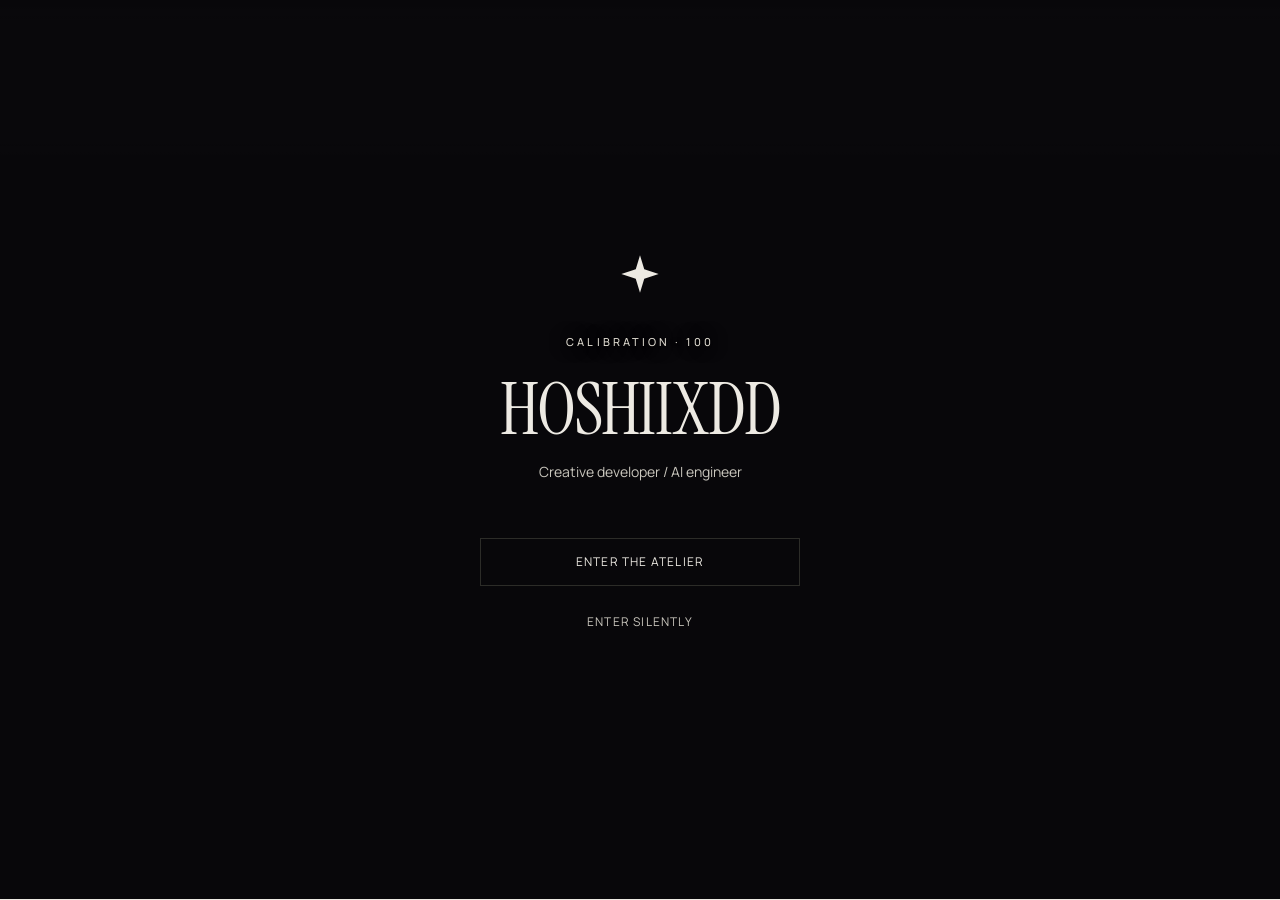
<file: index.html>
<!DOCTYPE html><html lang="en"><head><meta charSet="utf-8"/><meta name="viewport" content="width=device-width, initial-scale=1, viewport-fit=cover"/><link rel="stylesheet" href="https://fonts.googleapis.com/css2?family=Instrument+Serif:ital@0;1&amp;family=Manrope:wght@400;500;600;700&amp;display=swap" data-precedence="default"/><link rel="stylesheet" href="/assets/styles-C-CZJwwh.css" data-precedence="default"/><title>HOSHIIXDD — Atelier</title><meta name="description" content="HOSHIIXDD — atelier of Jude Mendoza, creative developer and AI engineer. Spatial systems, quiet interfaces, work you can feel."/><meta name="theme-color" content="#0A0A0A"/><link rel="modulepreload" href="/assets/index-DQpjNU3W.js"/><link rel="modulepreload" href="/assets/jsx-runtime-Cltr0gcK.js"/><link rel="modulepreload" href="/assets/routes-C04bqtuL.js"/><link rel="icon" type="image/svg+xml" href="/favicon.svg"/><link rel="preconnect" href="https://fonts.googleapis.com"/><link rel="preconnect" href="https://fonts.gstatic.com" crossorigin="anonymous"/><link rel="manifest" href="/__grok/manifest.webmanifest"/><link rel="apple-touch-icon" href="/__grok/icon-180.png"/></head><body class="antialiased"><div class="relative min-h-dvh bg-void text-bone"><a href="#main" class="sr-only focus:not-sr-only focus:fixed focus:top-3 focus:left-3 focus:z-cursor focus:bg-bone focus:px-4 focus:py-2 focus:text-void">Skip to content</a><div class="atelier-sky pointer-events-none fixed inset-0 z-0"><canvas class="h-full w-full transition-opacity duration-700 opacity-100"></canvas></div><div class="pointer-events-none fixed inset-0 z-[1] transition-opacity duration-700 opacity-100" style="background:radial-gradient(ellipse 70% 50% at 50% 0%, rgba(255,244,220,0.08), transparent 60%)" aria-hidden="true"></div><div class="cosmos-veil"></div><div class="grain"></div><span class="hud-corner tl"></span><span class="hud-corner tr"></span><span class="hud-corner bl hidden md:block"></span><span class="hud-corner br hidden md:block"></span><div class="fixed inset-0 z-loader flex flex-col items-center justify-center bg-void px-5 text-bone" style="padding-top:env(safe-area-inset-top);padding-bottom:env(safe-area-inset-bottom)"><div class="scanline opacity-60"></div><div class="mb-10 transition-all duration-700" style="opacity:1;transform:scale(1)"><svg viewBox="0 0 24 24" class="fill-current size-10 animate-pulse" aria-hidden="true"><path d="M12 0.8 14.55 9.2 23.2 12 14.55 14.8 12 23.2 9.45 14.8 0.8 12 9.45 9.2Z"></path></svg></div><p class="kicker mb-6">Calibration · <!-- -->000</p><h1 class="font-display text-5xl tracking-tight sm:text-7xl"><span class="inline-block" aria-label="HOSHIIXDD"><span class="split-char" style="animation-delay:0ms" aria-hidden="true">H</span><span class="split-char" style="animation-delay:45ms" aria-hidden="true">O</span><span class="split-char" style="animation-delay:90ms" aria-hidden="true">S</span><span class="split-char" style="animation-delay:135ms" aria-hidden="true">H</span><span class="split-char" style="animation-delay:180ms" aria-hidden="true">I</span><span class="split-char" style="animation-delay:225ms" aria-hidden="true">I</span><span class="split-char" style="animation-delay:270ms" aria-hidden="true">X</span><span class="split-char" style="animation-delay:315ms" aria-hidden="true">D</span><span class="split-char" style="animation-delay:360ms" aria-hidden="true">D</span></span></h1><p class="mt-4 text-sm text-mute" style="opacity:0;transition:opacity 700ms ease">Creative developer / AI engineer</p><button type="button" disabled="" data-magnetic="true" class="mt-14 w-full max-w-xs min-h-12 border border-line px-8 py-3 text-xs tracking-widest uppercase transition-colors duration-200 hover:bg-bone hover:text-void disabled:opacity-30 active:scale-[0.96]">Enter the atelier</button><button type="button" class="mt-3 min-h-12 w-full max-w-xs text-xs tracking-widest text-mute uppercase">Enter silently</button><div class="absolute inset-x-0 bottom-0 h-px bg-line" aria-hidden="true"><div class="h-full bg-bone transition-[width] duration-100" style="width:0%"></div></div></div><header class="pointer-events-none fixed inset-x-0 top-0 z-nav"><div class="pointer-events-auto flex items-center justify-between px-4 py-3 text-bone sm:px-8 sm:py-5 max-md:bg-void/70 max-md:backdrop-blur-md" style="padding-top:max(0.75rem, env(safe-area-inset-top));text-shadow:0 1px 2px rgba(0,0,0,0.95), 0 0 18px rgba(0,0,0,0.8)"><a data-magnetic="true" class="glitch flex min-h-11 items-center gap-2 text-xs tracking-widest uppercase active" href="/" data-status="active" aria-current="page"><svg viewBox="0 0 24 24" class="fill-current size-3" aria-hidden="true"><path d="M12 0.8 14.55 9.2 23.2 12 14.55 14.8 12 23.2 9.45 14.8 0.8 12 9.45 9.2Z"></path></svg>HOSHIIXDD</a><nav aria-label="Primary" class="hidden items-center gap-7 md:flex"><a data-magnetic="true" href="/work" class="min-h-11 text-xs tracking-widest uppercase text-mute/90 hover:text-bone">Work</a><a data-magnetic="true" href="/play" class="min-h-11 text-xs tracking-widest uppercase text-mute/90 hover:text-bone">Play</a><a data-magnetic="true" href="/about" class="min-h-11 text-xs tracking-widest uppercase text-mute/90 hover:text-bone">About</a><a data-magnetic="true" href="/contact" class="min-h-11 text-xs tracking-widest uppercase text-mute/90 hover:text-bone">Signal</a></nav><div class="flex items-center gap-3 text-xs tracking-widest uppercase sm:gap-5"><span class="hidden sm:inline"><span class="tabular-nums text-mute"><span class="sm:hidden">CEB <!-- -->--:--</span><span class="hidden sm:inline">CEB <!-- -->--:--:--</span></span></span><button type="button" disabled="" data-magnetic="true" class="hidden min-h-11 text-mute hover:text-bone disabled:opacity-40 sm:inline" aria-label="Open command palette"><span class="hidden md:inline">⌘K</span><span class="md:hidden">Go</span></button><button type="button" disabled="" data-magnetic="true" class="hidden min-h-11 text-mute hover:text-bone disabled:opacity-40 md:inline">Desk</button><button type="button" disabled="" data-magnetic="true" class="min-h-11 text-mute hover:text-bone disabled:opacity-40" aria-pressed="false" aria-label="Enable sound"><span class="md:hidden">Quiet</span><span class="hidden md:inline">Sound <!-- -->off</span></button><button type="button" disabled="" data-magnetic="true" class="min-h-11 text-mute hover:text-bone disabled:opacity-40" aria-label="Capture a still">Still</button></div></div></header><div id="main" class="relative z-10 pb-16 transition-opacity duration-700 md:pb-0 opacity-0" aria-hidden="true" inert=""><!--$--><main class="page-shot pointer-events-none"><section class="relative flex min-h-dvh flex-col justify-end px-5 pb-36 pt-24 sm:px-10 sm:pb-28 lg:px-16"><p class="kicker">A film by <!-- -->Jude Mendoza<!-- --> · <!-- -->Cebu, Philippines</p><h1 class="glitch mt-4 font-display text-5xl leading-[0.9] tracking-tight sm:mt-6 sm:text-8xl lg:text-9xl">HOSHIIXDD</h1><p class="mt-5 font-display text-xl italic text-bone/90 sm:mt-8 sm:text-2xl">I build systems you can feel.</p></section></main><!--/$--></div><nav aria-label="Primary" class="fixed inset-x-0 bottom-0 z-nav border-t border-line bg-void/95 px-1 pt-1 backdrop-blur-md md:hidden" style="padding-bottom:max(0.4rem, env(safe-area-inset-bottom))"><ul class="grid grid-cols-4"><li><a href="/work" class="flex min-h-12 flex-col items-center justify-center gap-1 text-[10px] tracking-[0.22em] uppercase active:scale-[0.96] text-mute"><span class="h-px w-5 bg-transparent" aria-hidden="true"></span>Work</a></li><li><a href="/play" class="flex min-h-12 flex-col items-center justify-center gap-1 text-[10px] tracking-[0.22em] uppercase active:scale-[0.96] text-mute"><span class="h-px w-5 bg-transparent" aria-hidden="true"></span>Play</a></li><li><a href="/about" class="flex min-h-12 flex-col items-center justify-center gap-1 text-[10px] tracking-[0.22em] uppercase active:scale-[0.96] text-mute"><span class="h-px w-5 bg-transparent" aria-hidden="true"></span>About</a></li><li><a href="/contact" class="flex min-h-12 flex-col items-center justify-center gap-1 text-[10px] tracking-[0.22em] uppercase active:scale-[0.96] text-mute"><span class="h-px w-5 bg-transparent" aria-hidden="true"></span>Signal</a></li></ul></nav></div><script class="$tsr" id="$tsr-stream-barrier">(self.$R=self.$R||{})["tsr"]=[];self.$_TSR={h(){this.hydrated=!0,this.c()},e(){this.streamEnded=!0,this.c()},c(){this.hydrated&&this.streamEnded&&(delete self.$_TSR,delete self.$R.tsr)},p(e){this.initialized?e():this.buffer.push(e)},buffer:[]};$_TSR.router=($R=>$R[0]={manifest:$R[1]={routes:$R[2]={__root__:$R[3]={preloads:$R[4]=["/assets/index-DQpjNU3W.js","/assets/jsx-runtime-Cltr0gcK.js"],scripts:$R[5]=[$R[6]={attrs:$R[7]={type:"module",async:!0,src:"/assets/index-DQpjNU3W.js"}}]},"/":$R[8]={preloads:$R[9]=["/assets/routes-C04bqtuL.js"]}}},matches:$R[10]=[$R[11]={i:"__root__ ",u:1789272088806,s:"success",ssr:!0},$R[12]={i:"  ",u:1789272088806,s:"success",ssr:!0}]})($R["tsr"]);$_TSR.e();document.currentScript.remove()</script><script type="module" async="" src="/assets/index-DQpjNU3W.js"></script></body></html>
</file>
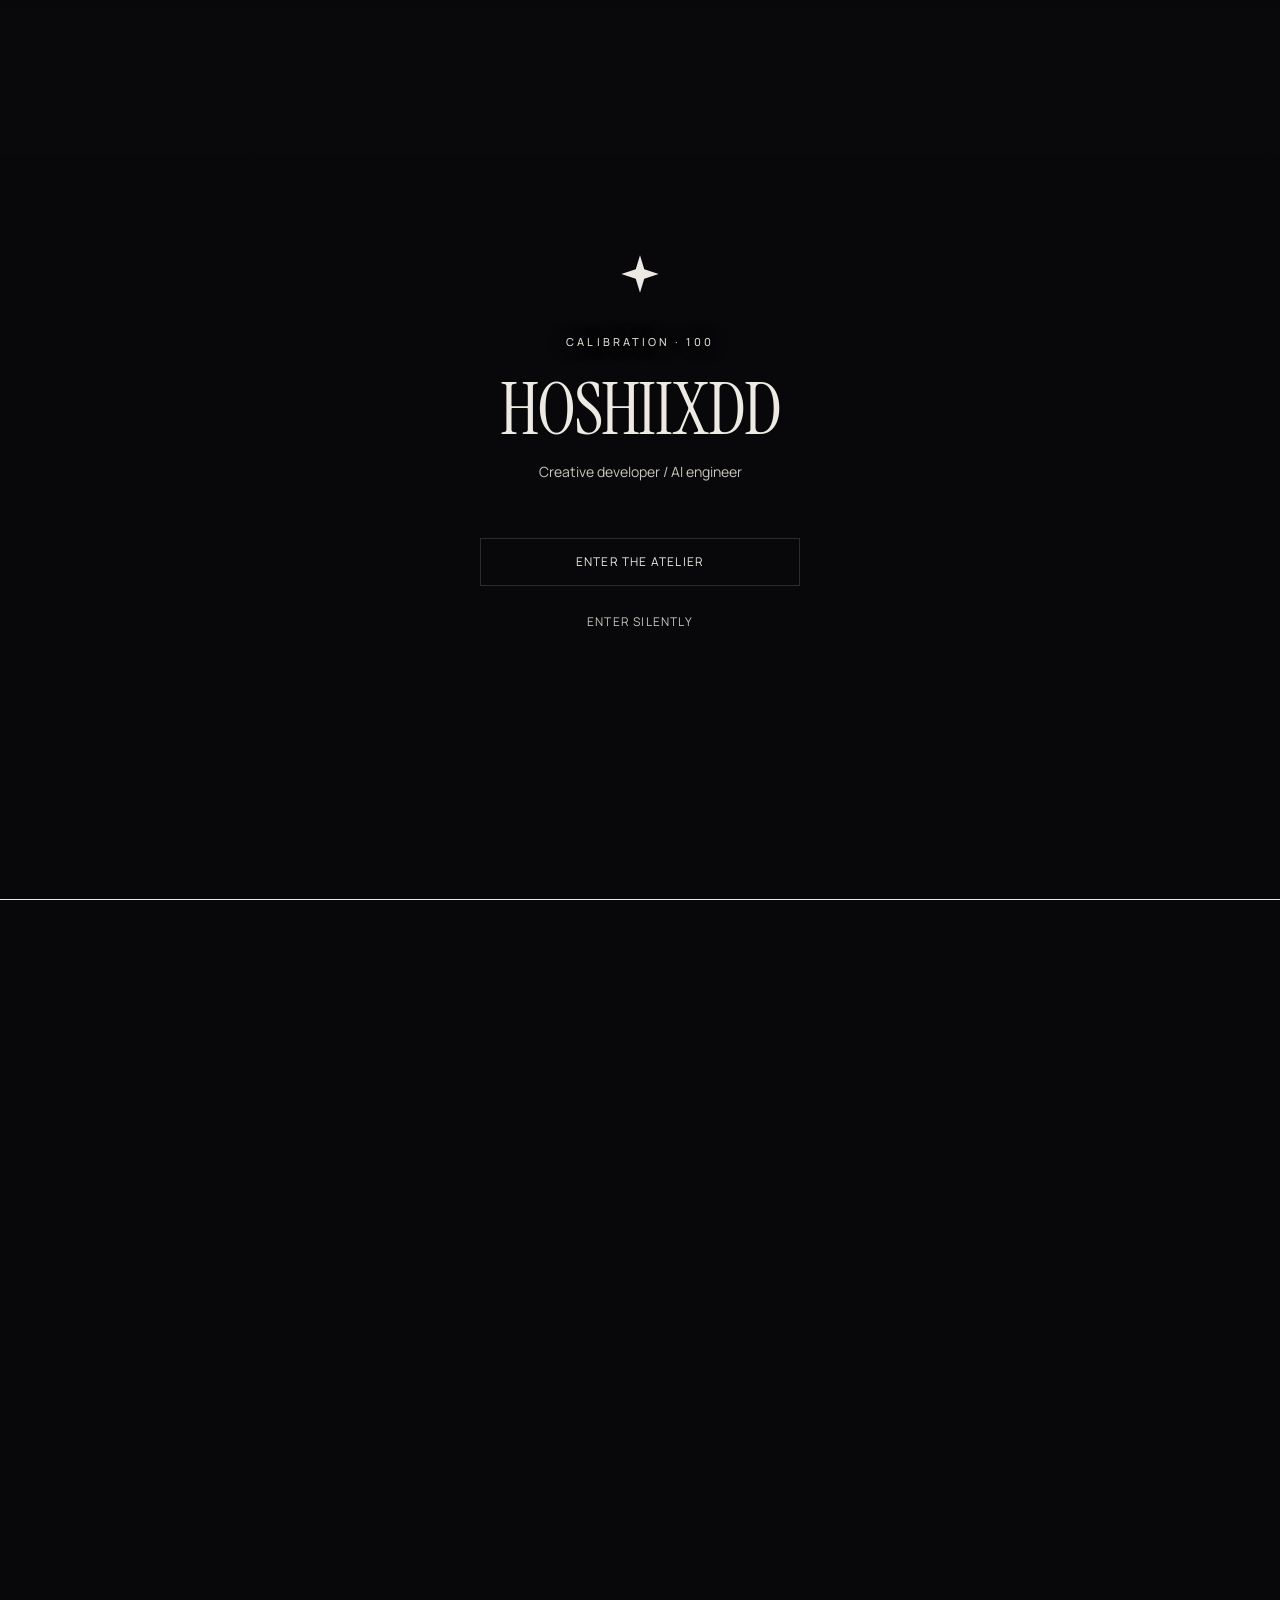
<file: about/index.html>
<!DOCTYPE html><html lang="en"><head><meta charSet="utf-8"/><meta name="viewport" content="width=device-width, initial-scale=1, viewport-fit=cover"/><link rel="preload" as="image" href="/portrait/jacket.jpg"/><link rel="preload" as="image" href="/portrait/house.jpg"/><link rel="preload" as="image" href="/portrait/overhead.jpg"/><link rel="preload" as="image" href="/portrait/bench.jpg"/><link rel="preload" as="image" href="/portrait/mirror-bw.jpg"/><link rel="stylesheet" href="https://fonts.googleapis.com/css2?family=Instrument+Serif:ital@0;1&amp;family=Manrope:wght@400;500;600;700&amp;display=swap" data-precedence="default"/><link rel="stylesheet" href="/assets/styles-C-CZJwwh.css" data-precedence="default"/><title>HOSHIIXDD — Atelier</title><meta name="description" content="HOSHIIXDD — atelier of Jude Mendoza, creative developer and AI engineer. Spatial systems, quiet interfaces, work you can feel."/><meta name="theme-color" content="#0A0A0A"/><link rel="modulepreload" href="/assets/index-DQpjNU3W.js"/><link rel="modulepreload" href="/assets/jsx-runtime-Cltr0gcK.js"/><link rel="modulepreload" href="/assets/about-ViryFrve.js"/><link rel="modulepreload" href="/assets/page-frame-qnGLira1.js"/><link rel="icon" type="image/svg+xml" href="/favicon.svg"/><link rel="preconnect" href="https://fonts.googleapis.com"/><link rel="preconnect" href="https://fonts.gstatic.com" crossorigin="anonymous"/><link rel="manifest" href="/__grok/manifest.webmanifest"/><link rel="apple-touch-icon" href="/__grok/icon-180.png"/></head><body class="antialiased"><div class="relative min-h-dvh bg-void text-bone"><a href="#main" class="sr-only focus:not-sr-only focus:fixed focus:top-3 focus:left-3 focus:z-cursor focus:bg-bone focus:px-4 focus:py-2 focus:text-void">Skip to content</a><div class="atelier-sky pointer-events-none fixed inset-0 z-0"><canvas class="h-full w-full transition-opacity duration-700 opacity-100"></canvas></div><div class="pointer-events-none fixed inset-0 z-[1] transition-opacity duration-700 opacity-100" style="background:radial-gradient(ellipse 70% 50% at 50% 0%, rgba(255,244,220,0.08), transparent 60%)" aria-hidden="true"></div><div class="cosmos-veil"></div><div class="grain"></div><span class="hud-corner tl"></span><span class="hud-corner tr"></span><span class="hud-corner bl hidden md:block"></span><span class="hud-corner br hidden md:block"></span><div class="fixed inset-0 z-loader flex flex-col items-center justify-center bg-void px-5 text-bone" style="padding-top:env(safe-area-inset-top);padding-bottom:env(safe-area-inset-bottom)"><div class="scanline opacity-60"></div><div class="mb-10 transition-all duration-700" style="opacity:1;transform:scale(1)"><svg viewBox="0 0 24 24" class="fill-current size-10 animate-pulse" aria-hidden="true"><path d="M12 0.8 14.55 9.2 23.2 12 14.55 14.8 12 23.2 9.45 14.8 0.8 12 9.45 9.2Z"></path></svg></div><p class="kicker mb-6">Calibration · <!-- -->000</p><h1 class="font-display text-5xl tracking-tight sm:text-7xl"><span class="inline-block" aria-label="HOSHIIXDD"><span class="split-char" style="animation-delay:0ms" aria-hidden="true">H</span><span class="split-char" style="animation-delay:45ms" aria-hidden="true">O</span><span class="split-char" style="animation-delay:90ms" aria-hidden="true">S</span><span class="split-char" style="animation-delay:135ms" aria-hidden="true">H</span><span class="split-char" style="animation-delay:180ms" aria-hidden="true">I</span><span class="split-char" style="animation-delay:225ms" aria-hidden="true">I</span><span class="split-char" style="animation-delay:270ms" aria-hidden="true">X</span><span class="split-char" style="animation-delay:315ms" aria-hidden="true">D</span><span class="split-char" style="animation-delay:360ms" aria-hidden="true">D</span></span></h1><p class="mt-4 text-sm text-mute" style="opacity:0;transition:opacity 700ms ease">Creative developer / AI engineer</p><button type="button" disabled="" data-magnetic="true" class="mt-14 w-full max-w-xs min-h-12 border border-line px-8 py-3 text-xs tracking-widest uppercase transition-colors duration-200 hover:bg-bone hover:text-void disabled:opacity-30 active:scale-[0.96]">Enter the atelier</button><button type="button" class="mt-3 min-h-12 w-full max-w-xs text-xs tracking-widest text-mute uppercase">Enter silently</button><div class="absolute inset-x-0 bottom-0 h-px bg-line" aria-hidden="true"><div class="h-full bg-bone transition-[width] duration-100" style="width:0%"></div></div></div><header class="pointer-events-none fixed inset-x-0 top-0 z-nav"><div class="pointer-events-auto flex items-center justify-between px-4 py-3 text-bone sm:px-8 sm:py-5 max-md:bg-void/70 max-md:backdrop-blur-md" style="padding-top:max(0.75rem, env(safe-area-inset-top));text-shadow:0 1px 2px rgba(0,0,0,0.95), 0 0 18px rgba(0,0,0,0.8)"><a data-magnetic="true" href="/" class="glitch flex min-h-11 items-center gap-2 text-xs tracking-widest uppercase"><svg viewBox="0 0 24 24" class="fill-current size-3" aria-hidden="true"><path d="M12 0.8 14.55 9.2 23.2 12 14.55 14.8 12 23.2 9.45 14.8 0.8 12 9.45 9.2Z"></path></svg>HOSHIIXDD</a><nav aria-label="Primary" class="hidden items-center gap-7 md:flex"><a data-magnetic="true" href="/work" class="min-h-11 text-xs tracking-widest uppercase text-mute/90 hover:text-bone">Work</a><a data-magnetic="true" href="/play" class="min-h-11 text-xs tracking-widest uppercase text-mute/90 hover:text-bone">Play</a><a data-magnetic="true" aria-current="page" class="min-h-11 text-xs tracking-widest uppercase text-bone active" href="/about" data-status="active">About</a><a data-magnetic="true" href="/contact" class="min-h-11 text-xs tracking-widest uppercase text-mute/90 hover:text-bone">Signal</a></nav><div class="flex items-center gap-3 text-xs tracking-widest uppercase sm:gap-5"><span class="hidden sm:inline"><span class="tabular-nums text-mute"><span class="sm:hidden">CEB <!-- -->--:--</span><span class="hidden sm:inline">CEB <!-- -->--:--:--</span></span></span><button type="button" disabled="" data-magnetic="true" class="hidden min-h-11 text-mute hover:text-bone disabled:opacity-40 sm:inline" aria-label="Open command palette"><span class="hidden md:inline">⌘K</span><span class="md:hidden">Go</span></button><button type="button" disabled="" data-magnetic="true" class="hidden min-h-11 text-mute hover:text-bone disabled:opacity-40 md:inline">Desk</button><button type="button" disabled="" data-magnetic="true" class="min-h-11 text-mute hover:text-bone disabled:opacity-40" aria-pressed="false" aria-label="Enable sound"><span class="md:hidden">Quiet</span><span class="hidden md:inline">Sound <!-- -->off</span></button><button type="button" disabled="" data-magnetic="true" class="min-h-11 text-mute hover:text-bone disabled:opacity-40" aria-label="Capture a still">Still</button></div></div></header><div id="main" class="relative z-10 pb-16 transition-opacity duration-700 md:pb-0 opacity-0" aria-hidden="true" inert=""><!--$--><main class="page-shot relative px-5 pb-32 pt-24 sm:px-10 sm:pb-28 sm:pt-28 lg:px-16"><div class="reveal" style="transition-delay:0ms"><p class="kicker">Portrait · <!-- -->2024<!-- -->—</p></div><h1 class="mt-6 font-display text-6xl sm:text-8xl">Jude Mendoza</h1><p class="mt-4 text-sm tracking-widest text-mute uppercase">HOSHIIXDD</p><div class="reveal" style="transition-delay:80ms"><p class="mt-10 max-w-2xl font-display text-3xl italic leading-snug">Creative developer and AI engineer. I make software that occupies space — not pages that wait to be scrolled past.</p></div><section class="mt-14 grid gap-6 lg:grid-cols-12 lg:gap-8"><div class="reveal lg:col-span-7 lg:row-span-2" style="transition-delay:0ms"><figure class="bg-fog"><div class="flex items-center justify-center p-4 sm:p-6"><img src="/portrait/jacket.jpg" alt="Jude Mendoza, looking into the room" class="max-h-[78vh] w-auto max-w-full object-contain"/></div><figcaption class="kicker px-4 pb-4 sm:px-6">Looking in · the house</figcaption></figure></div><div class="reveal lg:col-span-5" style="transition-delay:0ms"><figure class="bg-fog"><div class="flex items-center justify-center p-4 sm:p-6"><img src="/portrait/house.jpg" alt="Jude Mendoza at the desk, night" class="max-h-[78vh] w-auto max-w-full object-contain"/></div><figcaption class="kicker px-4 pb-4 sm:px-6">Night · the desk</figcaption></figure></div><div class="reveal lg:col-span-5" style="transition-delay:0ms"><figure class="bg-fog"><div class="flex items-center justify-center p-4 sm:p-6"><img src="/portrait/overhead.jpg" alt="Jude Mendoza from above, a star on the cheek" class="max-h-[78vh] w-auto max-w-full object-contain"/></div><figcaption class="kicker px-4 pb-4 sm:px-6">Looking down · a star</figcaption></figure></div><div class="reveal lg:col-span-6" style="transition-delay:0ms"><figure class="bg-fog"><div class="flex items-center justify-center p-4 sm:p-6"><img src="/portrait/bench.jpg" alt="Jude Mendoza in the gym" class="max-h-[78vh] w-auto max-w-full object-contain"/></div><figcaption class="kicker px-4 pb-4 sm:px-6">The gym · after</figcaption></figure></div><div class="reveal lg:col-span-6" style="transition-delay:0ms"><figure class="bg-fog"><div class="flex items-center justify-center p-4 sm:p-6"><img src="/portrait/mirror-bw.jpg" alt="Jude Mendoza in the mirror, Cebu" class="max-h-[78vh] w-auto max-w-full object-contain"/></div><figcaption class="kicker px-4 pb-4 sm:px-6">Cebu · Cebu, Philippines</figcaption></figure></div></section><div class="mt-16 grid gap-12 lg:grid-cols-12"><div class="reveal lg:col-span-7" style="transition-delay:0ms"><p class="text-sm leading-relaxed text-mute">HOSHIIXDD<!-- --> takes its name from <span class="text-bone">hoshi</span> — star. The extra letters are the handle I ship under on GitHub. I work from<!-- --> <!-- -->Cebu, Philippines<!-- -->: education tools, confession architectures, operational systems. Motion, type and data are the same craft.</p><p class="mt-5 text-sm leading-relaxed text-mute">Selected work lives in three rooms. AssessPilot is a teacher workspace with OpenAI and Supabase foundations. A Little Infinity is a WebGL love letter. Common Table is a four-role canteen ledger on Neon PostgreSQL.</p><p class="mt-5 text-sm leading-relaxed text-mute">Open for selected work<!-- -->. If the work is a room, send a signal — not a cold deck.</p><a href="/notes" class="mt-8 inline-flex min-h-11 items-center text-xs tracking-widest uppercase underline decoration-line underline-offset-8">Read the note</a></div><div class="reveal lg:col-span-5" style="transition-delay:80ms"><ul class="space-y-0 text-sm"><li class="flex justify-between gap-4 border-b border-line py-3"><span class="text-mute">Practice</span><span class="text-right">Creative developer / AI engineer</span></li><li class="flex justify-between gap-4 border-b border-line py-3"><span class="text-mute">Base</span><span class="text-right">Cebu, Philippines</span></li><li class="flex justify-between gap-4 border-b border-line py-3"><span class="text-mute">Online</span><span class="text-right">2024 →</span></li><li class="flex justify-between gap-4 border-b border-line py-3"><span class="text-mute">GitHub</span><a href="https://github.com/hoshixdd" class="hover:underline" target="_blank" rel="noreferrer">@<!-- -->hoshixdd</a></li><li class="flex justify-between gap-4 border-b border-line py-3"><span class="text-mute">Mail</span><a href="mailto:judewannabeyours@gmail.com" class="hover:underline">judewannabeyours@gmail.com</a></li></ul></div></div><section class="mt-24"><p class="kicker">Stack</p><ul class="mt-6 flex flex-wrap gap-3"><li class="border border-line px-4 py-2 text-xs tracking-widest uppercase">TypeScript</li><li class="border border-line px-4 py-2 text-xs tracking-widest uppercase">React</li><li class="border border-line px-4 py-2 text-xs tracking-widest uppercase">Next.js</li><li class="border border-line px-4 py-2 text-xs tracking-widest uppercase">Three.js</li><li class="border border-line px-4 py-2 text-xs tracking-widest uppercase">GSAP</li><li class="border border-line px-4 py-2 text-xs tracking-widest uppercase">PostgreSQL</li><li class="border border-line px-4 py-2 text-xs tracking-widest uppercase">Supabase</li><li class="border border-line px-4 py-2 text-xs tracking-widest uppercase">OpenAI</li></ul></section><section class="mt-24"><p class="kicker">Now</p><h2 class="mt-6 font-display text-4xl">Three rooms, one atelier.</h2><ul class="mt-10 divide-y divide-line border-y border-line"><li><a data-magnetic="true" href="/work/assess-pilot" class="flex min-h-14 items-center justify-between py-5"><span class="font-display text-2xl">AssessPilot</span><span class="text-xs tracking-widest text-mute uppercase">Edu</span></a></li><li><a data-magnetic="true" href="/work/a-little-infinity" class="flex min-h-14 items-center justify-between py-5"><span class="font-display text-2xl">A Little Infinity</span><span class="text-xs tracking-widest text-mute uppercase">Confession</span></a></li><li><a data-magnetic="true" href="/work/common-table" class="flex min-h-14 items-center justify-between py-5"><span class="font-display text-2xl">Common Table</span><span class="text-xs tracking-widest text-mute uppercase">Canteen</span></a></li></ul></section></main><!--/$--></div><nav aria-label="Primary" class="fixed inset-x-0 bottom-0 z-nav border-t border-line bg-void/95 px-1 pt-1 backdrop-blur-md md:hidden" style="padding-bottom:max(0.4rem, env(safe-area-inset-bottom))"><ul class="grid grid-cols-4"><li><a href="/work" class="flex min-h-12 flex-col items-center justify-center gap-1 text-[10px] tracking-[0.22em] uppercase active:scale-[0.96] text-mute"><span class="h-px w-5 bg-transparent" aria-hidden="true"></span>Work</a></li><li><a href="/play" class="flex min-h-12 flex-col items-center justify-center gap-1 text-[10px] tracking-[0.22em] uppercase active:scale-[0.96] text-mute"><span class="h-px w-5 bg-transparent" aria-hidden="true"></span>Play</a></li><li><a aria-current="page" class="flex min-h-12 flex-col items-center justify-center gap-1 text-[10px] tracking-[0.22em] uppercase active:scale-[0.96] text-bone active" href="/about" data-status="active"><span class="h-px w-5 bg-bone" aria-hidden="true"></span>About</a></li><li><a href="/contact" class="flex min-h-12 flex-col items-center justify-center gap-1 text-[10px] tracking-[0.22em] uppercase active:scale-[0.96] text-mute"><span class="h-px w-5 bg-transparent" aria-hidden="true"></span>Signal</a></li></ul></nav></div><script class="$tsr" id="$tsr-stream-barrier">(self.$R=self.$R||{})["tsr"]=[];self.$_TSR={h(){this.hydrated=!0,this.c()},e(){this.streamEnded=!0,this.c()},c(){this.hydrated&&this.streamEnded&&(delete self.$_TSR,delete self.$R.tsr)},p(e){this.initialized?e():this.buffer.push(e)},buffer:[]};$_TSR.router=($R=>$R[0]={manifest:$R[1]={routes:$R[2]={__root__:$R[3]={preloads:$R[4]=["/assets/index-DQpjNU3W.js","/assets/jsx-runtime-Cltr0gcK.js"],scripts:$R[5]=[$R[6]={attrs:$R[7]={type:"module",async:!0,src:"/assets/index-DQpjNU3W.js"}}]},"/about":$R[8]={preloads:$R[9]=["/assets/about-ViryFrve.js","/assets/page-frame-qnGLira1.js"]}}},matches:$R[10]=[$R[11]={i:"__root__ ",u:1789272088950,s:"success",ssr:!0},$R[12]={i:" about about",u:1789272088950,s:"success",ssr:!0}]})($R["tsr"]);$_TSR.e();document.currentScript.remove()</script><script type="module" async="" src="/assets/index-DQpjNU3W.js"></script></body></html>
</file>
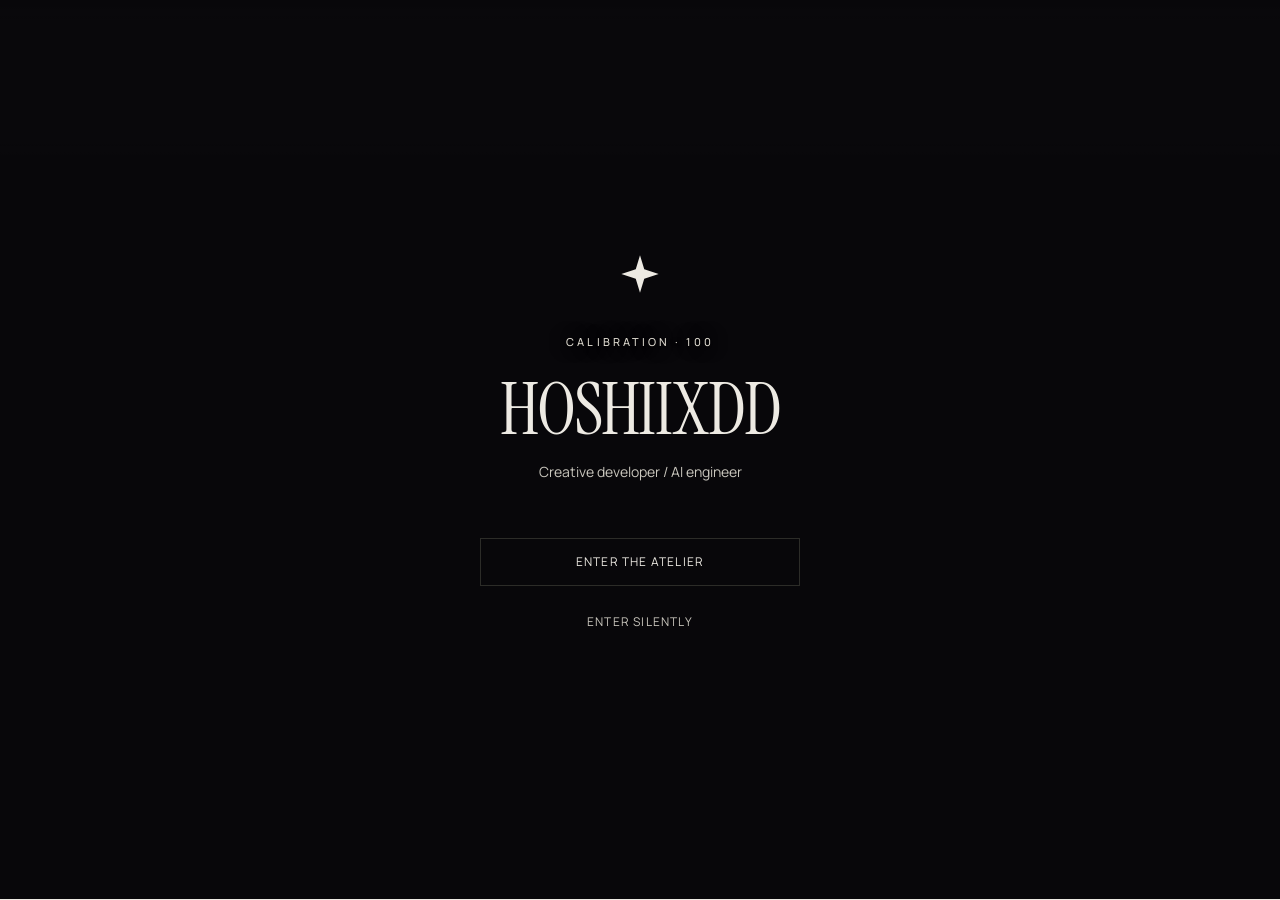
<file: contact/index.html>
<!DOCTYPE html><html lang="en"><head><meta charSet="utf-8"/><meta name="viewport" content="width=device-width, initial-scale=1, viewport-fit=cover"/><link rel="stylesheet" href="https://fonts.googleapis.com/css2?family=Instrument+Serif:ital@0;1&amp;family=Manrope:wght@400;500;600;700&amp;display=swap" data-precedence="default"/><link rel="stylesheet" href="/assets/styles-C-CZJwwh.css" data-precedence="default"/><title>HOSHIIXDD — Atelier</title><meta name="description" content="HOSHIIXDD — atelier of Jude Mendoza, creative developer and AI engineer. Spatial systems, quiet interfaces, work you can feel."/><meta name="theme-color" content="#0A0A0A"/><link rel="modulepreload" href="/assets/index-DQpjNU3W.js"/><link rel="modulepreload" href="/assets/jsx-runtime-Cltr0gcK.js"/><link rel="modulepreload" href="/assets/contact-DAfmHhfd.js"/><link rel="modulepreload" href="/assets/page-frame-qnGLira1.js"/><link rel="icon" type="image/svg+xml" href="/favicon.svg"/><link rel="preconnect" href="https://fonts.googleapis.com"/><link rel="preconnect" href="https://fonts.gstatic.com" crossorigin="anonymous"/><link rel="manifest" href="/__grok/manifest.webmanifest"/><link rel="apple-touch-icon" href="/__grok/icon-180.png"/></head><body class="antialiased"><div class="relative min-h-dvh bg-void text-bone"><a href="#main" class="sr-only focus:not-sr-only focus:fixed focus:top-3 focus:left-3 focus:z-cursor focus:bg-bone focus:px-4 focus:py-2 focus:text-void">Skip to content</a><div class="atelier-sky pointer-events-none fixed inset-0 z-0"><canvas class="h-full w-full transition-opacity duration-700 opacity-100"></canvas></div><div class="pointer-events-none fixed inset-0 z-[1] transition-opacity duration-700 opacity-100" style="background:radial-gradient(ellipse 70% 50% at 50% 0%, rgba(255,244,220,0.08), transparent 60%)" aria-hidden="true"></div><div class="cosmos-veil"></div><div class="grain"></div><span class="hud-corner tl"></span><span class="hud-corner tr"></span><span class="hud-corner bl hidden md:block"></span><span class="hud-corner br hidden md:block"></span><div class="fixed inset-0 z-loader flex flex-col items-center justify-center bg-void px-5 text-bone" style="padding-top:env(safe-area-inset-top);padding-bottom:env(safe-area-inset-bottom)"><div class="scanline opacity-60"></div><div class="mb-10 transition-all duration-700" style="opacity:1;transform:scale(1)"><svg viewBox="0 0 24 24" class="fill-current size-10 animate-pulse" aria-hidden="true"><path d="M12 0.8 14.55 9.2 23.2 12 14.55 14.8 12 23.2 9.45 14.8 0.8 12 9.45 9.2Z"></path></svg></div><p class="kicker mb-6">Calibration · <!-- -->000</p><h1 class="font-display text-5xl tracking-tight sm:text-7xl"><span class="inline-block" aria-label="HOSHIIXDD"><span class="split-char" style="animation-delay:0ms" aria-hidden="true">H</span><span class="split-char" style="animation-delay:45ms" aria-hidden="true">O</span><span class="split-char" style="animation-delay:90ms" aria-hidden="true">S</span><span class="split-char" style="animation-delay:135ms" aria-hidden="true">H</span><span class="split-char" style="animation-delay:180ms" aria-hidden="true">I</span><span class="split-char" style="animation-delay:225ms" aria-hidden="true">I</span><span class="split-char" style="animation-delay:270ms" aria-hidden="true">X</span><span class="split-char" style="animation-delay:315ms" aria-hidden="true">D</span><span class="split-char" style="animation-delay:360ms" aria-hidden="true">D</span></span></h1><p class="mt-4 text-sm text-mute" style="opacity:0;transition:opacity 700ms ease">Creative developer / AI engineer</p><button type="button" disabled="" data-magnetic="true" class="mt-14 w-full max-w-xs min-h-12 border border-line px-8 py-3 text-xs tracking-widest uppercase transition-colors duration-200 hover:bg-bone hover:text-void disabled:opacity-30 active:scale-[0.96]">Enter the atelier</button><button type="button" class="mt-3 min-h-12 w-full max-w-xs text-xs tracking-widest text-mute uppercase">Enter silently</button><div class="absolute inset-x-0 bottom-0 h-px bg-line" aria-hidden="true"><div class="h-full bg-bone transition-[width] duration-100" style="width:0%"></div></div></div><header class="pointer-events-none fixed inset-x-0 top-0 z-nav"><div class="pointer-events-auto flex items-center justify-between px-4 py-3 text-bone sm:px-8 sm:py-5 max-md:bg-void/70 max-md:backdrop-blur-md" style="padding-top:max(0.75rem, env(safe-area-inset-top));text-shadow:0 1px 2px rgba(0,0,0,0.95), 0 0 18px rgba(0,0,0,0.8)"><a data-magnetic="true" href="/" class="glitch flex min-h-11 items-center gap-2 text-xs tracking-widest uppercase"><svg viewBox="0 0 24 24" class="fill-current size-3" aria-hidden="true"><path d="M12 0.8 14.55 9.2 23.2 12 14.55 14.8 12 23.2 9.45 14.8 0.8 12 9.45 9.2Z"></path></svg>HOSHIIXDD</a><nav aria-label="Primary" class="hidden items-center gap-7 md:flex"><a data-magnetic="true" href="/work" class="min-h-11 text-xs tracking-widest uppercase text-mute/90 hover:text-bone">Work</a><a data-magnetic="true" href="/play" class="min-h-11 text-xs tracking-widest uppercase text-mute/90 hover:text-bone">Play</a><a data-magnetic="true" href="/about" class="min-h-11 text-xs tracking-widest uppercase text-mute/90 hover:text-bone">About</a><a data-magnetic="true" aria-current="page" class="min-h-11 text-xs tracking-widest uppercase text-bone active" href="/contact" data-status="active">Signal</a></nav><div class="flex items-center gap-3 text-xs tracking-widest uppercase sm:gap-5"><span class="hidden sm:inline"><span class="tabular-nums text-mute"><span class="sm:hidden">CEB <!-- -->--:--</span><span class="hidden sm:inline">CEB <!-- -->--:--:--</span></span></span><button type="button" disabled="" data-magnetic="true" class="hidden min-h-11 text-mute hover:text-bone disabled:opacity-40 sm:inline" aria-label="Open command palette"><span class="hidden md:inline">⌘K</span><span class="md:hidden">Go</span></button><button type="button" disabled="" data-magnetic="true" class="hidden min-h-11 text-mute hover:text-bone disabled:opacity-40 md:inline">Desk</button><button type="button" disabled="" data-magnetic="true" class="min-h-11 text-mute hover:text-bone disabled:opacity-40" aria-pressed="false" aria-label="Enable sound"><span class="md:hidden">Quiet</span><span class="hidden md:inline">Sound <!-- -->off</span></button><button type="button" disabled="" data-magnetic="true" class="min-h-11 text-mute hover:text-bone disabled:opacity-40" aria-label="Capture a still">Still</button></div></div></header><div id="main" class="relative z-10 pb-16 transition-opacity duration-700 md:pb-0 opacity-0" aria-hidden="true" inert=""><!--$--><main class="page-shot relative px-5 pb-32 pt-24 sm:px-10 sm:pb-28 sm:pt-28 lg:px-16"><p class="kicker">Transmission</p><h1 class="mt-6 font-display text-6xl sm:text-8xl">Signal</h1><p class="mt-6 max-w-lg text-sm leading-relaxed text-mute">Open for selected work<!-- -->. Time here is <!-- -->Asia/Manila<!-- --> — the clock in the header is Cebu. Write a brief. It opens mail toward <!-- -->judewannabeyours@gmail.com<!-- -->. Nothing is stored here.</p><dl class="mt-10 grid gap-4 text-sm sm:grid-cols-3"><div class="border border-line p-4"><dt class="kicker">Availability</dt><dd class="mt-2">Open for selected work</dd></div><div class="border border-line p-4"><dt class="kicker">Base</dt><dd class="mt-2">Cebu, Philippines</dd></div><div class="border border-line p-4"><dt class="kicker">Wants</dt><dd class="mt-2">Selected product, spatial, systems work.</dd></div></dl><form class="mt-16 grid gap-8 lg:grid-cols-12"><label class="block lg:col-span-6"><span class="kicker">Name</span><input class="mt-3 min-h-12 w-full border-b border-line bg-transparent py-3 text-lg outline-none focus:border-bone" placeholder="Who is sending" autoComplete="name" value=""/></label><label class="block lg:col-span-6"><span class="kicker">Intent</span><select class="mt-3 min-h-12 w-full appearance-none border-b border-line bg-transparent py-3 text-lg outline-none focus:border-bone"><option class="bg-void" selected="">Work</option><option class="bg-void">Collaboration</option><option class="bg-void">Hello</option></select></label><label class="block lg:col-span-12"><span class="kicker">Link</span><input class="mt-3 min-h-12 w-full border-b border-line bg-transparent py-3 text-lg outline-none focus:border-bone" placeholder="A site, a deck, a repo" autoComplete="url" inputMode="url" value=""/></label><label class="block lg:col-span-12"><span class="kicker">Message</span><textarea rows="6" class="mt-3 min-h-32 w-full resize-none border-b border-line bg-transparent py-3 text-lg outline-none focus:border-bone" placeholder="The room you want to enter"></textarea></label><div class="flex flex-wrap items-center gap-4 lg:col-span-12"><button type="submit" class="min-h-12 border border-line px-8 py-3 text-xs tracking-widest uppercase transition-colors duration-200 hover:bg-bone hover:text-void active:scale-[0.96]">Dispatch</button><button type="button" class="min-h-11 px-4 text-xs tracking-widest text-mute uppercase hover:text-bone">Copy mail</button><a href="https://github.com/hoshixdd" target="_blank" rel="noreferrer" class="min-h-11 px-4 text-xs tracking-widest text-mute uppercase hover:text-bone">GitHub</a></div></form></main><!--/$--></div><nav aria-label="Primary" class="fixed inset-x-0 bottom-0 z-nav border-t border-line bg-void/95 px-1 pt-1 backdrop-blur-md md:hidden" style="padding-bottom:max(0.4rem, env(safe-area-inset-bottom))"><ul class="grid grid-cols-4"><li><a href="/work" class="flex min-h-12 flex-col items-center justify-center gap-1 text-[10px] tracking-[0.22em] uppercase active:scale-[0.96] text-mute"><span class="h-px w-5 bg-transparent" aria-hidden="true"></span>Work</a></li><li><a href="/play" class="flex min-h-12 flex-col items-center justify-center gap-1 text-[10px] tracking-[0.22em] uppercase active:scale-[0.96] text-mute"><span class="h-px w-5 bg-transparent" aria-hidden="true"></span>Play</a></li><li><a href="/about" class="flex min-h-12 flex-col items-center justify-center gap-1 text-[10px] tracking-[0.22em] uppercase active:scale-[0.96] text-mute"><span class="h-px w-5 bg-transparent" aria-hidden="true"></span>About</a></li><li><a aria-current="page" class="flex min-h-12 flex-col items-center justify-center gap-1 text-[10px] tracking-[0.22em] uppercase active:scale-[0.96] text-bone active" href="/contact" data-status="active"><span class="h-px w-5 bg-bone" aria-hidden="true"></span>Signal</a></li></ul></nav></div><script class="$tsr" id="$tsr-stream-barrier">(self.$R=self.$R||{})["tsr"]=[];self.$_TSR={h(){this.hydrated=!0,this.c()},e(){this.streamEnded=!0,this.c()},c(){this.hydrated&&this.streamEnded&&(delete self.$_TSR,delete self.$R.tsr)},p(e){this.initialized?e():this.buffer.push(e)},buffer:[]};$_TSR.router=($R=>$R[0]={manifest:$R[1]={routes:$R[2]={__root__:$R[3]={preloads:$R[4]=["/assets/index-DQpjNU3W.js","/assets/jsx-runtime-Cltr0gcK.js"],scripts:$R[5]=[$R[6]={attrs:$R[7]={type:"module",async:!0,src:"/assets/index-DQpjNU3W.js"}}]},"/contact":$R[8]={preloads:$R[9]=["/assets/contact-DAfmHhfd.js","/assets/page-frame-qnGLira1.js"]}}},matches:$R[10]=[$R[11]={i:"__root__ ",u:1789272088964,s:"success",ssr:!0},$R[12]={i:" contact contact",u:1789272088964,s:"success",ssr:!0}]})($R["tsr"]);$_TSR.e();document.currentScript.remove()</script><script type="module" async="" src="/assets/index-DQpjNU3W.js"></script></body></html>
</file>
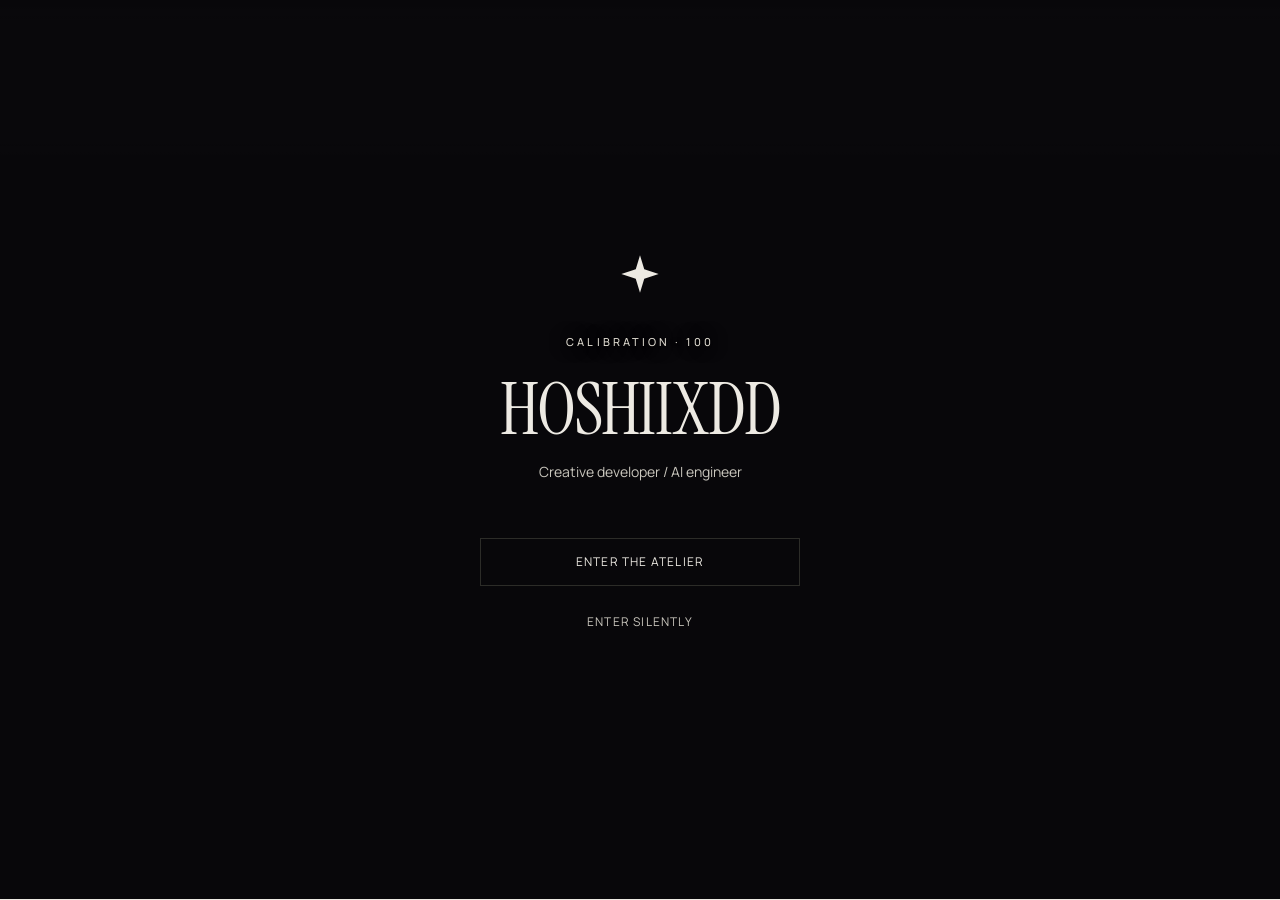
<file: lab/index.html>
<!DOCTYPE html><html lang="en"><head><meta charSet="utf-8"/><meta name="viewport" content="width=device-width, initial-scale=1, viewport-fit=cover"/><link rel="stylesheet" href="https://fonts.googleapis.com/css2?family=Instrument+Serif:ital@0;1&amp;family=Manrope:wght@400;500;600;700&amp;display=swap" data-precedence="default"/><link rel="stylesheet" href="/assets/styles-C-CZJwwh.css" data-precedence="default"/><title>HOSHIIXDD — Atelier</title><meta name="description" content="HOSHIIXDD — atelier of Jude Mendoza, creative developer and AI engineer. Spatial systems, quiet interfaces, work you can feel."/><meta name="theme-color" content="#0A0A0A"/><link rel="modulepreload" href="/assets/index-DQpjNU3W.js"/><link rel="modulepreload" href="/assets/jsx-runtime-Cltr0gcK.js"/><link rel="modulepreload" href="/assets/lab-gABa4puq.js"/><link rel="modulepreload" href="/assets/page-frame-qnGLira1.js"/><link rel="icon" type="image/svg+xml" href="/favicon.svg"/><link rel="preconnect" href="https://fonts.googleapis.com"/><link rel="preconnect" href="https://fonts.gstatic.com" crossorigin="anonymous"/><link rel="manifest" href="/__grok/manifest.webmanifest"/><link rel="apple-touch-icon" href="/__grok/icon-180.png"/></head><body class="antialiased"><div class="relative min-h-dvh bg-void text-bone"><a href="#main" class="sr-only focus:not-sr-only focus:fixed focus:top-3 focus:left-3 focus:z-cursor focus:bg-bone focus:px-4 focus:py-2 focus:text-void">Skip to content</a><div class="atelier-sky pointer-events-none fixed inset-0 z-0"><canvas class="h-full w-full transition-opacity duration-700 opacity-100"></canvas></div><div class="pointer-events-none fixed inset-0 z-[1] transition-opacity duration-700 opacity-100" style="background:radial-gradient(ellipse 70% 50% at 50% 0%, rgba(255,244,220,0.08), transparent 60%)" aria-hidden="true"></div><div class="cosmos-veil"></div><div class="grain"></div><span class="hud-corner tl"></span><span class="hud-corner tr"></span><span class="hud-corner bl hidden md:block"></span><span class="hud-corner br hidden md:block"></span><div class="fixed inset-0 z-loader flex flex-col items-center justify-center bg-void px-5 text-bone" style="padding-top:env(safe-area-inset-top);padding-bottom:env(safe-area-inset-bottom)"><div class="scanline opacity-60"></div><div class="mb-10 transition-all duration-700" style="opacity:1;transform:scale(1)"><svg viewBox="0 0 24 24" class="fill-current size-10 animate-pulse" aria-hidden="true"><path d="M12 0.8 14.55 9.2 23.2 12 14.55 14.8 12 23.2 9.45 14.8 0.8 12 9.45 9.2Z"></path></svg></div><p class="kicker mb-6">Calibration · <!-- -->000</p><h1 class="font-display text-5xl tracking-tight sm:text-7xl"><span class="inline-block" aria-label="HOSHIIXDD"><span class="split-char" style="animation-delay:0ms" aria-hidden="true">H</span><span class="split-char" style="animation-delay:45ms" aria-hidden="true">O</span><span class="split-char" style="animation-delay:90ms" aria-hidden="true">S</span><span class="split-char" style="animation-delay:135ms" aria-hidden="true">H</span><span class="split-char" style="animation-delay:180ms" aria-hidden="true">I</span><span class="split-char" style="animation-delay:225ms" aria-hidden="true">I</span><span class="split-char" style="animation-delay:270ms" aria-hidden="true">X</span><span class="split-char" style="animation-delay:315ms" aria-hidden="true">D</span><span class="split-char" style="animation-delay:360ms" aria-hidden="true">D</span></span></h1><p class="mt-4 text-sm text-mute" style="opacity:0;transition:opacity 700ms ease">Creative developer / AI engineer</p><button type="button" disabled="" data-magnetic="true" class="mt-14 w-full max-w-xs min-h-12 border border-line px-8 py-3 text-xs tracking-widest uppercase transition-colors duration-200 hover:bg-bone hover:text-void disabled:opacity-30 active:scale-[0.96]">Enter the atelier</button><button type="button" class="mt-3 min-h-12 w-full max-w-xs text-xs tracking-widest text-mute uppercase">Enter silently</button><div class="absolute inset-x-0 bottom-0 h-px bg-line" aria-hidden="true"><div class="h-full bg-bone transition-[width] duration-100" style="width:0%"></div></div></div><header class="pointer-events-none fixed inset-x-0 top-0 z-nav"><div class="pointer-events-auto flex items-center justify-between px-4 py-3 text-bone sm:px-8 sm:py-5 max-md:bg-void/70 max-md:backdrop-blur-md" style="padding-top:max(0.75rem, env(safe-area-inset-top));text-shadow:0 1px 2px rgba(0,0,0,0.95), 0 0 18px rgba(0,0,0,0.8)"><a data-magnetic="true" href="/" class="glitch flex min-h-11 items-center gap-2 text-xs tracking-widest uppercase"><svg viewBox="0 0 24 24" class="fill-current size-3" aria-hidden="true"><path d="M12 0.8 14.55 9.2 23.2 12 14.55 14.8 12 23.2 9.45 14.8 0.8 12 9.45 9.2Z"></path></svg>HOSHIIXDD</a><nav aria-label="Primary" class="hidden items-center gap-7 md:flex"><a data-magnetic="true" href="/work" class="min-h-11 text-xs tracking-widest uppercase text-mute/90 hover:text-bone">Work</a><a data-magnetic="true" href="/play" class="min-h-11 text-xs tracking-widest uppercase text-mute/90 hover:text-bone">Play</a><a data-magnetic="true" href="/about" class="min-h-11 text-xs tracking-widest uppercase text-mute/90 hover:text-bone">About</a><a data-magnetic="true" href="/contact" class="min-h-11 text-xs tracking-widest uppercase text-mute/90 hover:text-bone">Signal</a></nav><div class="flex items-center gap-3 text-xs tracking-widest uppercase sm:gap-5"><span class="hidden sm:inline"><span class="tabular-nums text-mute"><span class="sm:hidden">CEB <!-- -->--:--</span><span class="hidden sm:inline">CEB <!-- -->--:--:--</span></span></span><button type="button" disabled="" data-magnetic="true" class="hidden min-h-11 text-mute hover:text-bone disabled:opacity-40 sm:inline" aria-label="Open command palette"><span class="hidden md:inline">⌘K</span><span class="md:hidden">Go</span></button><button type="button" disabled="" data-magnetic="true" class="hidden min-h-11 text-mute hover:text-bone disabled:opacity-40 md:inline">Desk</button><button type="button" disabled="" data-magnetic="true" class="min-h-11 text-mute hover:text-bone disabled:opacity-40" aria-pressed="false" aria-label="Enable sound"><span class="md:hidden">Quiet</span><span class="hidden md:inline">Sound <!-- -->off</span></button><button type="button" disabled="" data-magnetic="true" class="min-h-11 text-mute hover:text-bone disabled:opacity-40" aria-label="Capture a still">Still</button></div></div></header><div id="main" class="relative z-10 pb-16 transition-opacity duration-700 md:pb-0 opacity-0" aria-hidden="true" inert=""><!--$--><main class="page-shot relative px-5 pb-32 pt-24 sm:px-10 sm:pb-28 sm:pt-28 lg:px-16"><p class="kicker">Instruments</p><h1 class="mt-6 font-display text-6xl sm:text-8xl">Lab</h1><p class="mt-6 max-w-lg text-sm leading-relaxed text-mute">Toys for the hand. Sound, if you armed it at the door, follows. Keys 1–8 play the remnant from anywhere. Harvest novas to open the fourth.</p><div class="mt-16 grid gap-8 lg:grid-cols-2"><div class="border border-line bg-fog/80 p-5"><p class="kicker">01 · Constellation</p><p class="mt-2 text-sm text-mute">Tap to place stars. They find each other.</p><canvas class="mt-5 h-72 w-full bg-fog touch-none" aria-label="Constellation canvas. Tap to place a star."></canvas></div><div class="border border-line bg-fog/80 p-5"><p class="kicker">02 · Type press</p><p class="mt-2 text-sm text-mute">Press a glyph. It leaves its seat.</p><div class="mt-10 flex flex-wrap justify-center gap-1"><button type="button" class="font-display min-h-12 min-w-10 text-4xl sm:text-5xl active:scale-[0.96]" style="transform:none;transition:transform 220ms cubic-bezier(0.2,0,0,1)">H</button><button type="button" class="font-display min-h-12 min-w-10 text-4xl sm:text-5xl active:scale-[0.96]" style="transform:none;transition:transform 220ms cubic-bezier(0.2,0,0,1)">O</button><button type="button" class="font-display min-h-12 min-w-10 text-4xl sm:text-5xl active:scale-[0.96]" style="transform:none;transition:transform 220ms cubic-bezier(0.2,0,0,1)">S</button><button type="button" class="font-display min-h-12 min-w-10 text-4xl sm:text-5xl active:scale-[0.96]" style="transform:none;transition:transform 220ms cubic-bezier(0.2,0,0,1)">H</button><button type="button" class="font-display min-h-12 min-w-10 text-4xl sm:text-5xl active:scale-[0.96]" style="transform:none;transition:transform 220ms cubic-bezier(0.2,0,0,1)">I</button><button type="button" class="font-display min-h-12 min-w-10 text-4xl sm:text-5xl active:scale-[0.96]" style="transform:none;transition:transform 220ms cubic-bezier(0.2,0,0,1)">I</button><button type="button" class="font-display min-h-12 min-w-10 text-4xl sm:text-5xl active:scale-[0.96]" style="transform:none;transition:transform 220ms cubic-bezier(0.2,0,0,1)">X</button><button type="button" class="font-display min-h-12 min-w-10 text-4xl sm:text-5xl active:scale-[0.96]" style="transform:none;transition:transform 220ms cubic-bezier(0.2,0,0,1)">D</button><button type="button" class="font-display min-h-12 min-w-10 text-4xl sm:text-5xl active:scale-[0.96]" style="transform:none;transition:transform 220ms cubic-bezier(0.2,0,0,1)">D</button></div></div><div class="lg:col-span-2"><div class="border border-line bg-fog/80 p-5"><p class="kicker">03 · Signal pad</p><p class="mt-2 text-sm text-mute">Drag to open the ambient filter. Horizontal is brightness of the drone.</p><div class="relative mt-5 h-56 w-full touch-none bg-fog sm:h-48"><div class="pointer-events-none absolute size-4 -translate-x-1/2 -translate-y-1/2 rounded-full border border-bone" style="left:50%;top:50%"></div><span class="pointer-events-none absolute bottom-3 left-3 text-xs tabular-nums tracking-widest text-mute">0.50<!-- --> · <!-- -->0.50</span></div></div></div><div class="lg:col-span-2"><div class="border border-line bg-fog/80 p-5"><p class="kicker">04 · Harmonic · locked</p><p class="mt-2 text-sm text-mute">Harvest three novas in Play. The remnant will remember (<!-- -->0<!-- -->/3).</p></div></div></div></main><!--/$--></div><nav aria-label="Primary" class="fixed inset-x-0 bottom-0 z-nav border-t border-line bg-void/95 px-1 pt-1 backdrop-blur-md md:hidden" style="padding-bottom:max(0.4rem, env(safe-area-inset-bottom))"><ul class="grid grid-cols-4"><li><a href="/work" class="flex min-h-12 flex-col items-center justify-center gap-1 text-[10px] tracking-[0.22em] uppercase active:scale-[0.96] text-mute"><span class="h-px w-5 bg-transparent" aria-hidden="true"></span>Work</a></li><li><a href="/play" class="flex min-h-12 flex-col items-center justify-center gap-1 text-[10px] tracking-[0.22em] uppercase active:scale-[0.96] text-mute"><span class="h-px w-5 bg-transparent" aria-hidden="true"></span>Play</a></li><li><a href="/about" class="flex min-h-12 flex-col items-center justify-center gap-1 text-[10px] tracking-[0.22em] uppercase active:scale-[0.96] text-mute"><span class="h-px w-5 bg-transparent" aria-hidden="true"></span>About</a></li><li><a href="/contact" class="flex min-h-12 flex-col items-center justify-center gap-1 text-[10px] tracking-[0.22em] uppercase active:scale-[0.96] text-mute"><span class="h-px w-5 bg-transparent" aria-hidden="true"></span>Signal</a></li></ul></nav></div><script class="$tsr" id="$tsr-stream-barrier">(self.$R=self.$R||{})["tsr"]=[];self.$_TSR={h(){this.hydrated=!0,this.c()},e(){this.streamEnded=!0,this.c()},c(){this.hydrated&&this.streamEnded&&(delete self.$_TSR,delete self.$R.tsr)},p(e){this.initialized?e():this.buffer.push(e)},buffer:[]};$_TSR.router=($R=>$R[0]={manifest:$R[1]={routes:$R[2]={__root__:$R[3]={preloads:$R[4]=["/assets/index-DQpjNU3W.js","/assets/jsx-runtime-Cltr0gcK.js"],scripts:$R[5]=[$R[6]={attrs:$R[7]={type:"module",async:!0,src:"/assets/index-DQpjNU3W.js"}}]},"/lab":$R[8]={preloads:$R[9]=["/assets/lab-gABa4puq.js","/assets/page-frame-qnGLira1.js"]}}},matches:$R[10]=[$R[11]={i:"__root__ ",u:1789272089057,s:"success",ssr:!0},$R[12]={i:" lab lab",u:1789272089057,s:"success",ssr:!0}]})($R["tsr"]);$_TSR.e();document.currentScript.remove()</script><script type="module" async="" src="/assets/index-DQpjNU3W.js"></script></body></html>
</file>
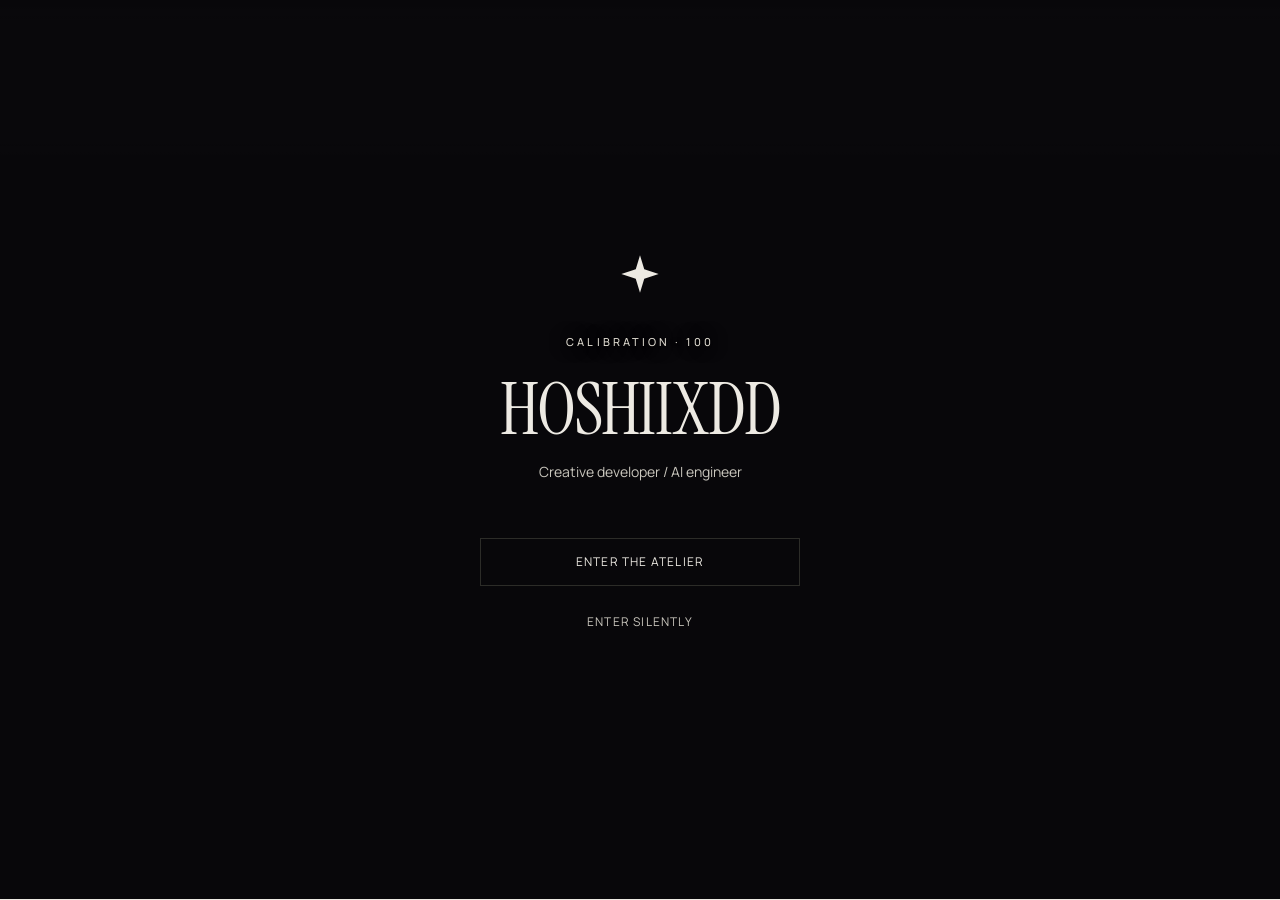
<file: notes/index.html>
<!DOCTYPE html><html lang="en"><head><meta charSet="utf-8"/><meta name="viewport" content="width=device-width, initial-scale=1, viewport-fit=cover"/><link rel="stylesheet" href="https://fonts.googleapis.com/css2?family=Instrument+Serif:ital@0;1&amp;family=Manrope:wght@400;500;600;700&amp;display=swap" data-precedence="default"/><link rel="stylesheet" href="/assets/styles-C-CZJwwh.css" data-precedence="default"/><title>HOSHIIXDD — Atelier</title><meta name="description" content="HOSHIIXDD — atelier of Jude Mendoza, creative developer and AI engineer. Spatial systems, quiet interfaces, work you can feel."/><meta name="theme-color" content="#0A0A0A"/><link rel="modulepreload" href="/assets/index-DQpjNU3W.js"/><link rel="modulepreload" href="/assets/jsx-runtime-Cltr0gcK.js"/><link rel="modulepreload" href="/assets/notes-CIKyE6Ze.js"/><link rel="modulepreload" href="/assets/page-frame-qnGLira1.js"/><link rel="icon" type="image/svg+xml" href="/favicon.svg"/><link rel="preconnect" href="https://fonts.googleapis.com"/><link rel="preconnect" href="https://fonts.gstatic.com" crossorigin="anonymous"/><link rel="manifest" href="/__grok/manifest.webmanifest"/><link rel="apple-touch-icon" href="/__grok/icon-180.png"/></head><body class="antialiased"><div class="relative min-h-dvh bg-void text-bone"><a href="#main" class="sr-only focus:not-sr-only focus:fixed focus:top-3 focus:left-3 focus:z-cursor focus:bg-bone focus:px-4 focus:py-2 focus:text-void">Skip to content</a><div class="atelier-sky pointer-events-none fixed inset-0 z-0"><canvas class="h-full w-full transition-opacity duration-700 opacity-100"></canvas></div><div class="pointer-events-none fixed inset-0 z-[1] transition-opacity duration-700 opacity-100" style="background:radial-gradient(ellipse 70% 50% at 50% 0%, rgba(255,244,220,0.08), transparent 60%)" aria-hidden="true"></div><div class="cosmos-veil"></div><div class="grain"></div><span class="hud-corner tl"></span><span class="hud-corner tr"></span><span class="hud-corner bl hidden md:block"></span><span class="hud-corner br hidden md:block"></span><div class="fixed inset-0 z-loader flex flex-col items-center justify-center bg-void px-5 text-bone" style="padding-top:env(safe-area-inset-top);padding-bottom:env(safe-area-inset-bottom)"><div class="scanline opacity-60"></div><div class="mb-10 transition-all duration-700" style="opacity:1;transform:scale(1)"><svg viewBox="0 0 24 24" class="fill-current size-10 animate-pulse" aria-hidden="true"><path d="M12 0.8 14.55 9.2 23.2 12 14.55 14.8 12 23.2 9.45 14.8 0.8 12 9.45 9.2Z"></path></svg></div><p class="kicker mb-6">Calibration · <!-- -->000</p><h1 class="font-display text-5xl tracking-tight sm:text-7xl"><span class="inline-block" aria-label="HOSHIIXDD"><span class="split-char" style="animation-delay:0ms" aria-hidden="true">H</span><span class="split-char" style="animation-delay:45ms" aria-hidden="true">O</span><span class="split-char" style="animation-delay:90ms" aria-hidden="true">S</span><span class="split-char" style="animation-delay:135ms" aria-hidden="true">H</span><span class="split-char" style="animation-delay:180ms" aria-hidden="true">I</span><span class="split-char" style="animation-delay:225ms" aria-hidden="true">I</span><span class="split-char" style="animation-delay:270ms" aria-hidden="true">X</span><span class="split-char" style="animation-delay:315ms" aria-hidden="true">D</span><span class="split-char" style="animation-delay:360ms" aria-hidden="true">D</span></span></h1><p class="mt-4 text-sm text-mute" style="opacity:0;transition:opacity 700ms ease">Creative developer / AI engineer</p><button type="button" disabled="" data-magnetic="true" class="mt-14 w-full max-w-xs min-h-12 border border-line px-8 py-3 text-xs tracking-widest uppercase transition-colors duration-200 hover:bg-bone hover:text-void disabled:opacity-30 active:scale-[0.96]">Enter the atelier</button><button type="button" class="mt-3 min-h-12 w-full max-w-xs text-xs tracking-widest text-mute uppercase">Enter silently</button><div class="absolute inset-x-0 bottom-0 h-px bg-line" aria-hidden="true"><div class="h-full bg-bone transition-[width] duration-100" style="width:0%"></div></div></div><header class="pointer-events-none fixed inset-x-0 top-0 z-nav"><div class="pointer-events-auto flex items-center justify-between px-4 py-3 text-bone sm:px-8 sm:py-5 max-md:bg-void/70 max-md:backdrop-blur-md" style="padding-top:max(0.75rem, env(safe-area-inset-top));text-shadow:0 1px 2px rgba(0,0,0,0.95), 0 0 18px rgba(0,0,0,0.8)"><a data-magnetic="true" href="/" class="glitch flex min-h-11 items-center gap-2 text-xs tracking-widest uppercase"><svg viewBox="0 0 24 24" class="fill-current size-3" aria-hidden="true"><path d="M12 0.8 14.55 9.2 23.2 12 14.55 14.8 12 23.2 9.45 14.8 0.8 12 9.45 9.2Z"></path></svg>HOSHIIXDD</a><nav aria-label="Primary" class="hidden items-center gap-7 md:flex"><a data-magnetic="true" href="/work" class="min-h-11 text-xs tracking-widest uppercase text-mute/90 hover:text-bone">Work</a><a data-magnetic="true" href="/play" class="min-h-11 text-xs tracking-widest uppercase text-mute/90 hover:text-bone">Play</a><a data-magnetic="true" href="/about" class="min-h-11 text-xs tracking-widest uppercase text-mute/90 hover:text-bone">About</a><a data-magnetic="true" href="/contact" class="min-h-11 text-xs tracking-widest uppercase text-mute/90 hover:text-bone">Signal</a></nav><div class="flex items-center gap-3 text-xs tracking-widest uppercase sm:gap-5"><span class="hidden sm:inline"><span class="tabular-nums text-mute"><span class="sm:hidden">CEB <!-- -->--:--</span><span class="hidden sm:inline">CEB <!-- -->--:--:--</span></span></span><button type="button" disabled="" data-magnetic="true" class="hidden min-h-11 text-mute hover:text-bone disabled:opacity-40 sm:inline" aria-label="Open command palette"><span class="hidden md:inline">⌘K</span><span class="md:hidden">Go</span></button><button type="button" disabled="" data-magnetic="true" class="hidden min-h-11 text-mute hover:text-bone disabled:opacity-40 md:inline">Desk</button><button type="button" disabled="" data-magnetic="true" class="min-h-11 text-mute hover:text-bone disabled:opacity-40" aria-pressed="false" aria-label="Enable sound"><span class="md:hidden">Quiet</span><span class="hidden md:inline">Sound <!-- -->off</span></button><button type="button" disabled="" data-magnetic="true" class="min-h-11 text-mute hover:text-bone disabled:opacity-40" aria-label="Capture a still">Still</button></div></div></header><div id="main" class="relative z-10 pb-16 transition-opacity duration-700 md:pb-0 opacity-0" aria-hidden="true" inert=""><!--$--><main class="page-shot relative px-5 pb-32 pt-24 sm:px-10 sm:pb-28 sm:pt-28 lg:px-16"><p class="kicker">A point of view</p><h1 class="mt-6 font-display text-6xl sm:text-8xl">Systems you can feel</h1><p class="mt-6 max-w-xl text-sm text-mute">Jude Mendoza<!-- --> · <!-- -->Cebu, Philippines<!-- --> · <!-- -->2024<!-- -->—</p><div class="mt-16 max-w-2xl space-y-8 text-base leading-relaxed text-bone/90"><div class="reveal" style="transition-delay:0ms"><p>Software is usually asked to disappear. I ask it to occupy a room. A teacher workspace should feel like a desk. A confession should feel like a letter you can walk through. A canteen ledger should feel like noon in Manila — stock, money, names — not a dashboard pretending to be a place.</p></div><div class="reveal" style="transition-delay:60ms"><p>Motion is not decoration. If the type does not sit, if the camera does not land, if the sound does not duck when you leave a world, the system is lying about how it was made. I would rather ship three rooms that behave than thirty pages that wait.</p></div><div class="reveal" style="transition-delay:100ms"><p>I will not flatten intimacy into a template. I will not treat money as client-side theatre. I will not call a model a product when the pipeline is still a sample. The unnamed planets in this atelier are the work I have not named yet — kept in orbit so the list does not become the practice.</p></div><div class="reveal" style="transition-delay:140ms"><p class="font-display text-2xl italic text-bone">Build the room. Then let people enter it.</p></div></div><a href="/contact" class="mt-16 inline-flex min-h-12 items-center border border-line px-6 text-xs tracking-widest uppercase hover:bg-bone hover:text-void">Send a signal</a></main><!--/$--></div><nav aria-label="Primary" class="fixed inset-x-0 bottom-0 z-nav border-t border-line bg-void/95 px-1 pt-1 backdrop-blur-md md:hidden" style="padding-bottom:max(0.4rem, env(safe-area-inset-bottom))"><ul class="grid grid-cols-4"><li><a href="/work" class="flex min-h-12 flex-col items-center justify-center gap-1 text-[10px] tracking-[0.22em] uppercase active:scale-[0.96] text-mute"><span class="h-px w-5 bg-transparent" aria-hidden="true"></span>Work</a></li><li><a href="/play" class="flex min-h-12 flex-col items-center justify-center gap-1 text-[10px] tracking-[0.22em] uppercase active:scale-[0.96] text-mute"><span class="h-px w-5 bg-transparent" aria-hidden="true"></span>Play</a></li><li><a href="/about" class="flex min-h-12 flex-col items-center justify-center gap-1 text-[10px] tracking-[0.22em] uppercase active:scale-[0.96] text-mute"><span class="h-px w-5 bg-transparent" aria-hidden="true"></span>About</a></li><li><a href="/contact" class="flex min-h-12 flex-col items-center justify-center gap-1 text-[10px] tracking-[0.22em] uppercase active:scale-[0.96] text-mute"><span class="h-px w-5 bg-transparent" aria-hidden="true"></span>Signal</a></li></ul></nav></div><script class="$tsr" id="$tsr-stream-barrier">(self.$R=self.$R||{})["tsr"]=[];self.$_TSR={h(){this.hydrated=!0,this.c()},e(){this.streamEnded=!0,this.c()},c(){this.hydrated&&this.streamEnded&&(delete self.$_TSR,delete self.$R.tsr)},p(e){this.initialized?e():this.buffer.push(e)},buffer:[]};$_TSR.router=($R=>$R[0]={manifest:$R[1]={routes:$R[2]={__root__:$R[3]={preloads:$R[4]=["/assets/index-DQpjNU3W.js","/assets/jsx-runtime-Cltr0gcK.js"],scripts:$R[5]=[$R[6]={attrs:$R[7]={type:"module",async:!0,src:"/assets/index-DQpjNU3W.js"}}]},"/notes":$R[8]={preloads:$R[9]=["/assets/notes-CIKyE6Ze.js","/assets/page-frame-qnGLira1.js"]}}},matches:$R[10]=[$R[11]={i:"__root__ ",u:1789272089079,s:"success",ssr:!0},$R[12]={i:" notes notes",u:1789272089079,s:"success",ssr:!0}]})($R["tsr"]);$_TSR.e();document.currentScript.remove()</script><script type="module" async="" src="/assets/index-DQpjNU3W.js"></script></body></html>
</file>
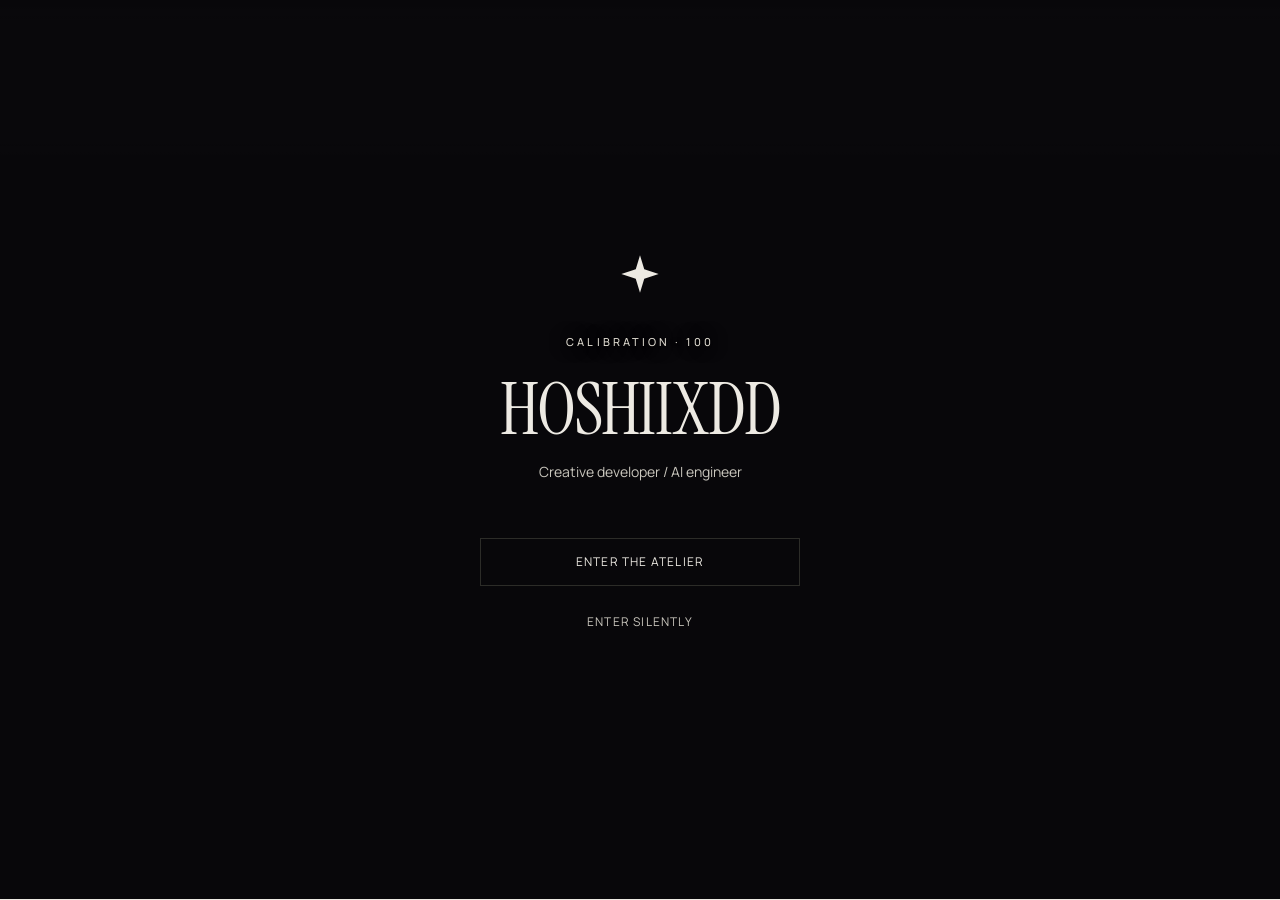
<file: play/index.html>
<!DOCTYPE html><html lang="en"><head><meta charSet="utf-8"/><meta name="viewport" content="width=device-width, initial-scale=1, viewport-fit=cover"/><link rel="stylesheet" href="https://fonts.googleapis.com/css2?family=Instrument+Serif:ital@0;1&amp;family=Manrope:wght@400;500;600;700&amp;display=swap" data-precedence="default"/><link rel="stylesheet" href="/assets/styles-C-CZJwwh.css" data-precedence="default"/><title>HOSHIIXDD — Atelier</title><meta name="description" content="HOSHIIXDD — atelier of Jude Mendoza, creative developer and AI engineer. Spatial systems, quiet interfaces, work you can feel."/><meta name="theme-color" content="#0A0A0A"/><link rel="modulepreload" href="/assets/index-DQpjNU3W.js"/><link rel="modulepreload" href="/assets/jsx-runtime-Cltr0gcK.js"/><link rel="modulepreload" href="/assets/play-_X-0k27U.js"/><link rel="icon" type="image/svg+xml" href="/favicon.svg"/><link rel="preconnect" href="https://fonts.googleapis.com"/><link rel="preconnect" href="https://fonts.gstatic.com" crossorigin="anonymous"/><link rel="manifest" href="/__grok/manifest.webmanifest"/><link rel="apple-touch-icon" href="/__grok/icon-180.png"/></head><body class="antialiased"><div class="relative min-h-dvh bg-void text-bone"><a href="#main" class="sr-only focus:not-sr-only focus:fixed focus:top-3 focus:left-3 focus:z-cursor focus:bg-bone focus:px-4 focus:py-2 focus:text-void">Skip to content</a><div class="atelier-sky pointer-events-none fixed inset-0 z-0"><canvas class="h-full w-full transition-opacity duration-700 opacity-100"></canvas></div><div class="pointer-events-none fixed inset-0 z-[1] transition-opacity duration-700 opacity-100" style="background:radial-gradient(ellipse 70% 50% at 50% 0%, rgba(255,244,220,0.08), transparent 60%)" aria-hidden="true"></div><div class="cosmos-veil"></div><div class="grain"></div><span class="hud-corner tl"></span><span class="hud-corner tr"></span><span class="hud-corner bl hidden md:block"></span><span class="hud-corner br hidden md:block"></span><div class="fixed inset-0 z-loader flex flex-col items-center justify-center bg-void px-5 text-bone" style="padding-top:env(safe-area-inset-top);padding-bottom:env(safe-area-inset-bottom)"><div class="scanline opacity-60"></div><div class="mb-10 transition-all duration-700" style="opacity:1;transform:scale(1)"><svg viewBox="0 0 24 24" class="fill-current size-10 animate-pulse" aria-hidden="true"><path d="M12 0.8 14.55 9.2 23.2 12 14.55 14.8 12 23.2 9.45 14.8 0.8 12 9.45 9.2Z"></path></svg></div><p class="kicker mb-6">Calibration · <!-- -->000</p><h1 class="font-display text-5xl tracking-tight sm:text-7xl"><span class="inline-block" aria-label="HOSHIIXDD"><span class="split-char" style="animation-delay:0ms" aria-hidden="true">H</span><span class="split-char" style="animation-delay:45ms" aria-hidden="true">O</span><span class="split-char" style="animation-delay:90ms" aria-hidden="true">S</span><span class="split-char" style="animation-delay:135ms" aria-hidden="true">H</span><span class="split-char" style="animation-delay:180ms" aria-hidden="true">I</span><span class="split-char" style="animation-delay:225ms" aria-hidden="true">I</span><span class="split-char" style="animation-delay:270ms" aria-hidden="true">X</span><span class="split-char" style="animation-delay:315ms" aria-hidden="true">D</span><span class="split-char" style="animation-delay:360ms" aria-hidden="true">D</span></span></h1><p class="mt-4 text-sm text-mute" style="opacity:0;transition:opacity 700ms ease">Creative developer / AI engineer</p><button type="button" disabled="" data-magnetic="true" class="mt-14 w-full max-w-xs min-h-12 border border-line px-8 py-3 text-xs tracking-widest uppercase transition-colors duration-200 hover:bg-bone hover:text-void disabled:opacity-30 active:scale-[0.96]">Enter the atelier</button><button type="button" class="mt-3 min-h-12 w-full max-w-xs text-xs tracking-widest text-mute uppercase">Enter silently</button><div class="absolute inset-x-0 bottom-0 h-px bg-line" aria-hidden="true"><div class="h-full bg-bone transition-[width] duration-100" style="width:0%"></div></div></div><header class="pointer-events-none fixed inset-x-0 top-0 z-nav"><div class="pointer-events-auto flex items-center justify-between px-4 py-3 text-bone sm:px-8 sm:py-5 max-md:bg-void/70 max-md:backdrop-blur-md" style="padding-top:max(0.75rem, env(safe-area-inset-top));text-shadow:0 1px 2px rgba(0,0,0,0.95), 0 0 18px rgba(0,0,0,0.8)"><a data-magnetic="true" href="/" class="glitch flex min-h-11 items-center gap-2 text-xs tracking-widest uppercase"><svg viewBox="0 0 24 24" class="fill-current size-3" aria-hidden="true"><path d="M12 0.8 14.55 9.2 23.2 12 14.55 14.8 12 23.2 9.45 14.8 0.8 12 9.45 9.2Z"></path></svg>HOSHIIXDD</a><nav aria-label="Primary" class="hidden items-center gap-7 md:flex"><a data-magnetic="true" href="/work" class="min-h-11 text-xs tracking-widest uppercase text-mute/90 hover:text-bone">Work</a><a data-magnetic="true" aria-current="page" class="min-h-11 text-xs tracking-widest uppercase text-bone active" href="/play" data-status="active">Play</a><a data-magnetic="true" href="/about" class="min-h-11 text-xs tracking-widest uppercase text-mute/90 hover:text-bone">About</a><a data-magnetic="true" href="/contact" class="min-h-11 text-xs tracking-widest uppercase text-mute/90 hover:text-bone">Signal</a></nav><div class="flex items-center gap-3 text-xs tracking-widest uppercase sm:gap-5"><span class="hidden sm:inline"><span class="tabular-nums text-mute"><span class="sm:hidden">CEB <!-- -->--:--</span><span class="hidden sm:inline">CEB <!-- -->--:--:--</span></span></span><button type="button" disabled="" data-magnetic="true" class="hidden min-h-11 text-mute hover:text-bone disabled:opacity-40 sm:inline" aria-label="Open command palette"><span class="hidden md:inline">⌘K</span><span class="md:hidden">Go</span></button><button type="button" disabled="" data-magnetic="true" class="hidden min-h-11 text-mute hover:text-bone disabled:opacity-40 md:inline">Desk</button><button type="button" disabled="" data-magnetic="true" class="min-h-11 text-mute hover:text-bone disabled:opacity-40" aria-pressed="false" aria-label="Enable sound"><span class="md:hidden">Quiet</span><span class="hidden md:inline">Sound <!-- -->off</span></button><button type="button" disabled="" data-magnetic="true" class="min-h-11 text-mute hover:text-bone disabled:opacity-40" aria-label="Capture a still">Still</button></div></div></header><div id="main" class="relative z-10 pb-16 transition-opacity duration-700 md:pb-0 opacity-0" aria-hidden="true" inert=""><!--$--><div class="relative min-h-dvh overflow-hidden"><div class="pointer-events-none fixed inset-x-0 top-24 z-10 px-6 text-center md:top-28"><p class="kicker">Session</p><h1 class="mt-3 font-display text-5xl sm:text-7xl">Harvest</h1></div><div class="pointer-events-none fixed inset-x-0 bottom-24 z-10 px-6 pb-safe text-center md:bottom-10"><p class="font-display text-3xl tabular-nums">00<span class="text-mute"> / <!-- -->12</span></p><p class="mt-2 text-xs tracking-widest text-mute uppercase">No nova yet<!-- --> · <!-- -->Drag to orbit · click a shard · scroll to pull</p><p class="mt-4 text-xs tracking-widest text-mute uppercase"><a href="/lab" class="pointer-events-auto hover:text-bone">Lab</a> · <a href="/work" class="pointer-events-auto hover:text-bone">Work</a></p></div></div><!--/$--></div><nav aria-label="Primary" class="fixed inset-x-0 bottom-0 z-nav border-t border-line bg-void/95 px-1 pt-1 backdrop-blur-md md:hidden" style="padding-bottom:max(0.4rem, env(safe-area-inset-bottom))"><ul class="grid grid-cols-4"><li><a href="/work" class="flex min-h-12 flex-col items-center justify-center gap-1 text-[10px] tracking-[0.22em] uppercase active:scale-[0.96] text-mute"><span class="h-px w-5 bg-transparent" aria-hidden="true"></span>Work</a></li><li><a aria-current="page" class="flex min-h-12 flex-col items-center justify-center gap-1 text-[10px] tracking-[0.22em] uppercase active:scale-[0.96] text-bone active" href="/play" data-status="active"><span class="h-px w-5 bg-bone" aria-hidden="true"></span>Play</a></li><li><a href="/about" class="flex min-h-12 flex-col items-center justify-center gap-1 text-[10px] tracking-[0.22em] uppercase active:scale-[0.96] text-mute"><span class="h-px w-5 bg-transparent" aria-hidden="true"></span>About</a></li><li><a href="/contact" class="flex min-h-12 flex-col items-center justify-center gap-1 text-[10px] tracking-[0.22em] uppercase active:scale-[0.96] text-mute"><span class="h-px w-5 bg-transparent" aria-hidden="true"></span>Signal</a></li></ul></nav></div><script class="$tsr" id="$tsr-stream-barrier">(self.$R=self.$R||{})["tsr"]=[];self.$_TSR={h(){this.hydrated=!0,this.c()},e(){this.streamEnded=!0,this.c()},c(){this.hydrated&&this.streamEnded&&(delete self.$_TSR,delete self.$R.tsr)},p(e){this.initialized?e():this.buffer.push(e)},buffer:[]};$_TSR.router=($R=>$R[0]={manifest:$R[1]={routes:$R[2]={__root__:$R[3]={preloads:$R[4]=["/assets/index-DQpjNU3W.js","/assets/jsx-runtime-Cltr0gcK.js"],scripts:$R[5]=[$R[6]={attrs:$R[7]={type:"module",async:!0,src:"/assets/index-DQpjNU3W.js"}}]},"/play":$R[8]={preloads:$R[9]=["/assets/play-_X-0k27U.js"]}}},matches:$R[10]=[$R[11]={i:"__root__ ",u:1789272088915,s:"success",ssr:!0},$R[12]={i:" play play",u:1789272088915,s:"success",ssr:!0}]})($R["tsr"]);$_TSR.e();document.currentScript.remove()</script><script type="module" async="" src="/assets/index-DQpjNU3W.js"></script></body></html>
</file>
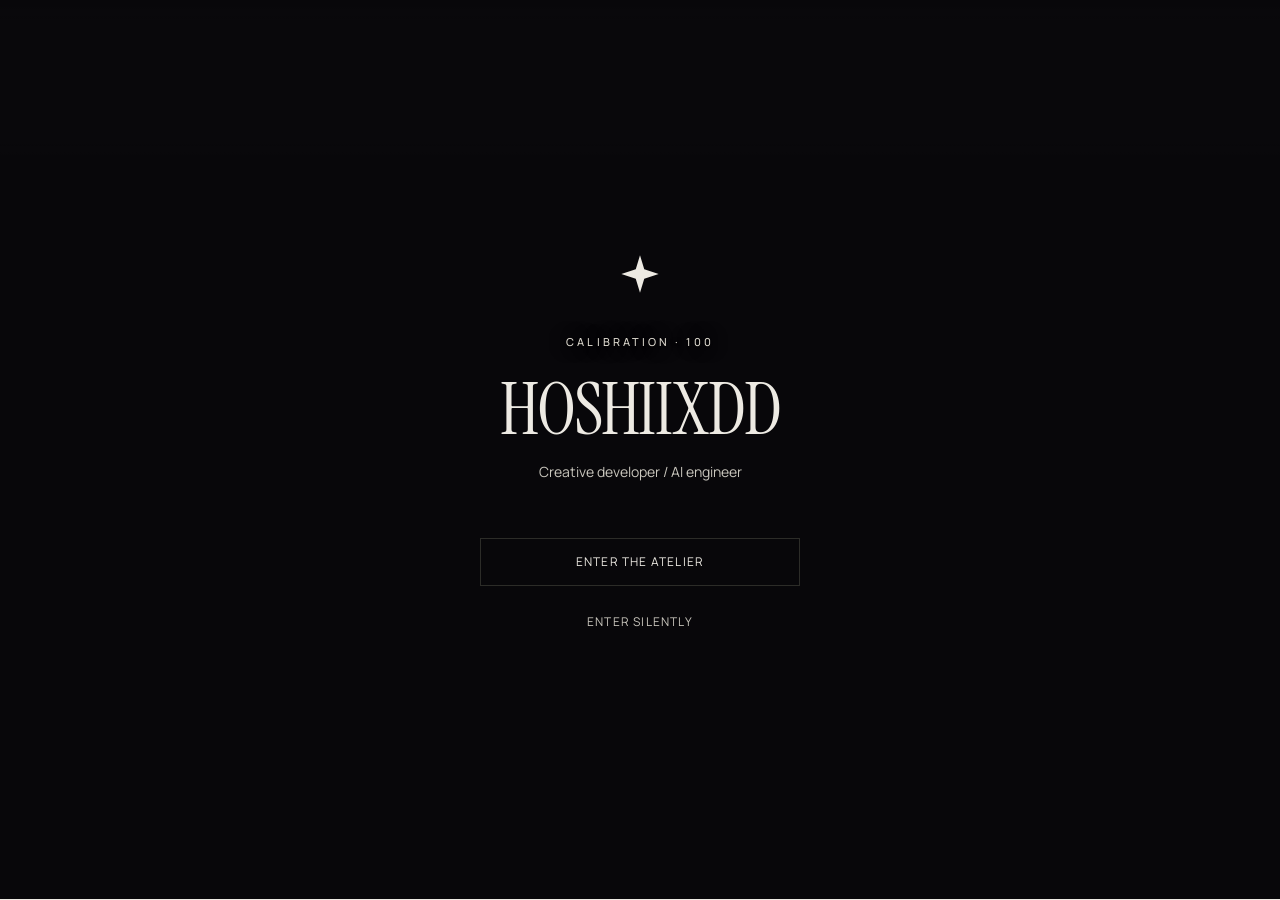
<file: work/index.html>
<!DOCTYPE html><html lang="en"><head><meta charSet="utf-8"/><meta name="viewport" content="width=device-width, initial-scale=1, viewport-fit=cover"/><link rel="stylesheet" href="https://fonts.googleapis.com/css2?family=Instrument+Serif:ital@0;1&amp;family=Manrope:wght@400;500;600;700&amp;display=swap" data-precedence="default"/><link rel="stylesheet" href="/assets/styles-C-CZJwwh.css" data-precedence="default"/><title>HOSHIIXDD — Atelier</title><meta name="description" content="HOSHIIXDD — atelier of Jude Mendoza, creative developer and AI engineer. Spatial systems, quiet interfaces, work you can feel."/><meta name="theme-color" content="#0A0A0A"/><link rel="modulepreload" href="/assets/index-DQpjNU3W.js"/><link rel="modulepreload" href="/assets/jsx-runtime-Cltr0gcK.js"/><link rel="modulepreload" href="/assets/work-TE91n3xZ.js"/><link rel="modulepreload" href="/assets/work.index-wi-0G88q.js"/><link rel="modulepreload" href="/assets/page-frame-qnGLira1.js"/><link rel="icon" type="image/svg+xml" href="/favicon.svg"/><link rel="preconnect" href="https://fonts.googleapis.com"/><link rel="preconnect" href="https://fonts.gstatic.com" crossorigin="anonymous"/><link rel="manifest" href="/__grok/manifest.webmanifest"/><link rel="apple-touch-icon" href="/__grok/icon-180.png"/></head><body class="antialiased"><div class="relative min-h-dvh bg-void text-bone"><a href="#main" class="sr-only focus:not-sr-only focus:fixed focus:top-3 focus:left-3 focus:z-cursor focus:bg-bone focus:px-4 focus:py-2 focus:text-void">Skip to content</a><div class="atelier-sky pointer-events-none fixed inset-0 z-0"><canvas class="h-full w-full transition-opacity duration-700 opacity-100"></canvas></div><div class="pointer-events-none fixed inset-0 z-[1] transition-opacity duration-700 opacity-100" style="background:radial-gradient(ellipse 70% 50% at 50% 0%, rgba(255,244,220,0.08), transparent 60%)" aria-hidden="true"></div><div class="cosmos-veil"></div><div class="grain"></div><span class="hud-corner tl"></span><span class="hud-corner tr"></span><span class="hud-corner bl hidden md:block"></span><span class="hud-corner br hidden md:block"></span><div class="fixed inset-0 z-loader flex flex-col items-center justify-center bg-void px-5 text-bone" style="padding-top:env(safe-area-inset-top);padding-bottom:env(safe-area-inset-bottom)"><div class="scanline opacity-60"></div><div class="mb-10 transition-all duration-700" style="opacity:1;transform:scale(1)"><svg viewBox="0 0 24 24" class="fill-current size-10 animate-pulse" aria-hidden="true"><path d="M12 0.8 14.55 9.2 23.2 12 14.55 14.8 12 23.2 9.45 14.8 0.8 12 9.45 9.2Z"></path></svg></div><p class="kicker mb-6">Calibration · <!-- -->000</p><h1 class="font-display text-5xl tracking-tight sm:text-7xl"><span class="inline-block" aria-label="HOSHIIXDD"><span class="split-char" style="animation-delay:0ms" aria-hidden="true">H</span><span class="split-char" style="animation-delay:45ms" aria-hidden="true">O</span><span class="split-char" style="animation-delay:90ms" aria-hidden="true">S</span><span class="split-char" style="animation-delay:135ms" aria-hidden="true">H</span><span class="split-char" style="animation-delay:180ms" aria-hidden="true">I</span><span class="split-char" style="animation-delay:225ms" aria-hidden="true">I</span><span class="split-char" style="animation-delay:270ms" aria-hidden="true">X</span><span class="split-char" style="animation-delay:315ms" aria-hidden="true">D</span><span class="split-char" style="animation-delay:360ms" aria-hidden="true">D</span></span></h1><p class="mt-4 text-sm text-mute" style="opacity:0;transition:opacity 700ms ease">Creative developer / AI engineer</p><button type="button" disabled="" data-magnetic="true" class="mt-14 w-full max-w-xs min-h-12 border border-line px-8 py-3 text-xs tracking-widest uppercase transition-colors duration-200 hover:bg-bone hover:text-void disabled:opacity-30 active:scale-[0.96]">Enter the atelier</button><button type="button" class="mt-3 min-h-12 w-full max-w-xs text-xs tracking-widest text-mute uppercase">Enter silently</button><div class="absolute inset-x-0 bottom-0 h-px bg-line" aria-hidden="true"><div class="h-full bg-bone transition-[width] duration-100" style="width:0%"></div></div></div><header class="pointer-events-none fixed inset-x-0 top-0 z-nav"><div class="pointer-events-auto flex items-center justify-between px-4 py-3 text-bone sm:px-8 sm:py-5 max-md:bg-void/70 max-md:backdrop-blur-md" style="padding-top:max(0.75rem, env(safe-area-inset-top));text-shadow:0 1px 2px rgba(0,0,0,0.95), 0 0 18px rgba(0,0,0,0.8)"><a data-magnetic="true" href="/" class="glitch flex min-h-11 items-center gap-2 text-xs tracking-widest uppercase"><svg viewBox="0 0 24 24" class="fill-current size-3" aria-hidden="true"><path d="M12 0.8 14.55 9.2 23.2 12 14.55 14.8 12 23.2 9.45 14.8 0.8 12 9.45 9.2Z"></path></svg>HOSHIIXDD</a><nav aria-label="Primary" class="hidden items-center gap-7 md:flex"><a data-magnetic="true" aria-current="page" class="min-h-11 text-xs tracking-widest uppercase text-bone active" href="/work" data-status="active">Work</a><a data-magnetic="true" href="/play" class="min-h-11 text-xs tracking-widest uppercase text-mute/90 hover:text-bone">Play</a><a data-magnetic="true" href="/about" class="min-h-11 text-xs tracking-widest uppercase text-mute/90 hover:text-bone">About</a><a data-magnetic="true" href="/contact" class="min-h-11 text-xs tracking-widest uppercase text-mute/90 hover:text-bone">Signal</a></nav><div class="flex items-center gap-3 text-xs tracking-widest uppercase sm:gap-5"><span class="hidden sm:inline"><span class="tabular-nums text-mute"><span class="sm:hidden">CEB <!-- -->--:--</span><span class="hidden sm:inline">CEB <!-- -->--:--:--</span></span></span><button type="button" disabled="" data-magnetic="true" class="hidden min-h-11 text-mute hover:text-bone disabled:opacity-40 sm:inline" aria-label="Open command palette"><span class="hidden md:inline">⌘K</span><span class="md:hidden">Go</span></button><button type="button" disabled="" data-magnetic="true" class="hidden min-h-11 text-mute hover:text-bone disabled:opacity-40 md:inline">Desk</button><button type="button" disabled="" data-magnetic="true" class="min-h-11 text-mute hover:text-bone disabled:opacity-40" aria-pressed="false" aria-label="Enable sound"><span class="md:hidden">Quiet</span><span class="hidden md:inline">Sound <!-- -->off</span></button><button type="button" disabled="" data-magnetic="true" class="min-h-11 text-mute hover:text-bone disabled:opacity-40" aria-label="Capture a still">Still</button></div></div></header><div id="main" class="relative z-10 pb-16 transition-opacity duration-700 md:pb-0 opacity-0" aria-hidden="true" inert=""><!--$--><main class="page-shot relative px-5 pb-32 pt-24 sm:px-10 sm:pb-28 sm:pt-28 lg:px-16 pointer-events-none"><p class="kicker">Archive</p><h1 class="mt-6 font-display text-6xl sm:text-8xl">Work</h1><p class="mt-6 max-w-lg text-sm leading-relaxed text-mute">The rooms are in the sky. Touch a named world. The still only appears when you do.</p></main><!--/$--></div><nav aria-label="Primary" class="fixed inset-x-0 bottom-0 z-nav border-t border-line bg-void/95 px-1 pt-1 backdrop-blur-md md:hidden" style="padding-bottom:max(0.4rem, env(safe-area-inset-bottom))"><ul class="grid grid-cols-4"><li><a aria-current="page" class="flex min-h-12 flex-col items-center justify-center gap-1 text-[10px] tracking-[0.22em] uppercase active:scale-[0.96] text-bone active" href="/work" data-status="active"><span class="h-px w-5 bg-bone" aria-hidden="true"></span>Work</a></li><li><a href="/play" class="flex min-h-12 flex-col items-center justify-center gap-1 text-[10px] tracking-[0.22em] uppercase active:scale-[0.96] text-mute"><span class="h-px w-5 bg-transparent" aria-hidden="true"></span>Play</a></li><li><a href="/about" class="flex min-h-12 flex-col items-center justify-center gap-1 text-[10px] tracking-[0.22em] uppercase active:scale-[0.96] text-mute"><span class="h-px w-5 bg-transparent" aria-hidden="true"></span>About</a></li><li><a href="/contact" class="flex min-h-12 flex-col items-center justify-center gap-1 text-[10px] tracking-[0.22em] uppercase active:scale-[0.96] text-mute"><span class="h-px w-5 bg-transparent" aria-hidden="true"></span>Signal</a></li></ul></nav></div><script class="$tsr" id="$tsr-stream-barrier">(self.$R=self.$R||{})["tsr"]=[];self.$_TSR={h(){this.hydrated=!0,this.c()},e(){this.streamEnded=!0,this.c()},c(){this.hydrated&&this.streamEnded&&(delete self.$_TSR,delete self.$R.tsr)},p(e){this.initialized?e():this.buffer.push(e)},buffer:[]};$_TSR.router=($R=>$R[0]={manifest:$R[1]={routes:$R[2]={__root__:$R[3]={preloads:$R[4]=["/assets/index-DQpjNU3W.js","/assets/jsx-runtime-Cltr0gcK.js"],scripts:$R[5]=[$R[6]={attrs:$R[7]={type:"module",async:!0,src:"/assets/index-DQpjNU3W.js"}}]},"/work":$R[8]={preloads:$R[9]=["/assets/work-TE91n3xZ.js"]},"/work/":$R[10]={preloads:$R[11]=["/assets/work.index-wi-0G88q.js","/assets/page-frame-qnGLira1.js"]}}},matches:$R[12]=[$R[13]={i:"__root__ ",u:1789272088901,s:"success",ssr:!0},$R[14]={i:" work work",u:1789272088901,s:"success",ssr:!0},$R[15]={i:" work  work ",u:1789272088901,s:"success",ssr:!0}]})($R["tsr"]);$_TSR.e();document.currentScript.remove()</script><script type="module" async="" src="/assets/index-DQpjNU3W.js"></script></body></html>
</file>
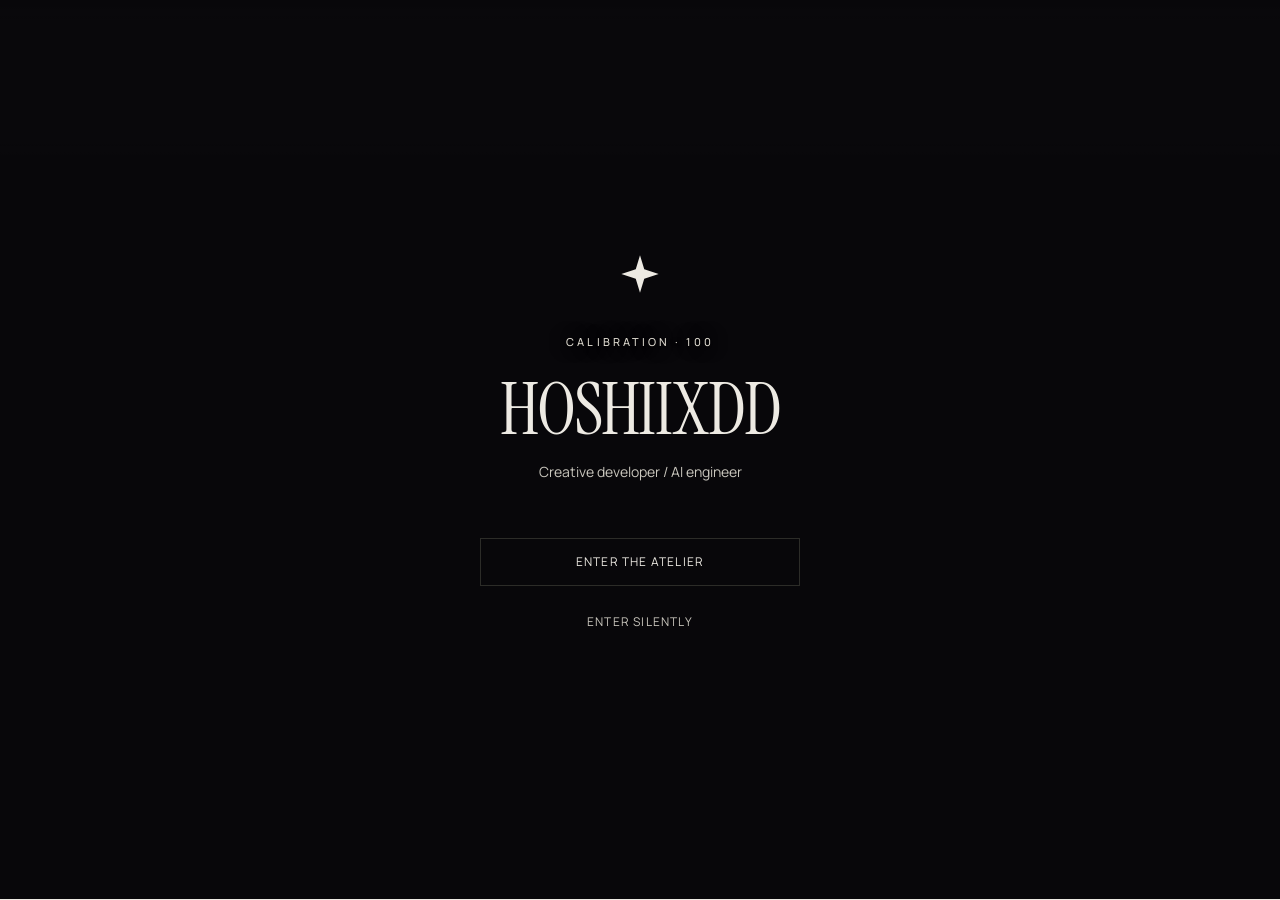
<file: work/a-little-infinity/index.html>
<!DOCTYPE html><html lang="en"><head><meta charSet="utf-8"/><meta name="viewport" content="width=device-width, initial-scale=1, viewport-fit=cover"/><link rel="preload" as="image" href="/works/infinity.jpg"/><link rel="preload" as="image" href="/works/infinity-detail.jpg"/><link rel="preload" as="image" href="/works/assess-pilot.jpg"/><link rel="preload" as="image" href="/works/common-table.jpg"/><link rel="stylesheet" href="https://fonts.googleapis.com/css2?family=Instrument+Serif:ital@0;1&amp;family=Manrope:wght@400;500;600;700&amp;display=swap" data-precedence="default"/><link rel="stylesheet" href="/assets/styles-C-CZJwwh.css" data-precedence="default"/><title>HOSHIIXDD — Atelier</title><meta name="description" content="HOSHIIXDD — atelier of Jude Mendoza, creative developer and AI engineer. Spatial systems, quiet interfaces, work you can feel."/><meta name="theme-color" content="#0A0A0A"/><link rel="modulepreload" href="/assets/index-DQpjNU3W.js"/><link rel="modulepreload" href="/assets/jsx-runtime-Cltr0gcK.js"/><link rel="modulepreload" href="/assets/work-TE91n3xZ.js"/><link rel="modulepreload" href="/assets/work._slug-B4a-q1UY.js"/><link rel="modulepreload" href="/assets/page-frame-qnGLira1.js"/><link rel="icon" type="image/svg+xml" href="/favicon.svg"/><link rel="preconnect" href="https://fonts.googleapis.com"/><link rel="preconnect" href="https://fonts.gstatic.com" crossorigin="anonymous"/><link rel="manifest" href="/__grok/manifest.webmanifest"/><link rel="apple-touch-icon" href="/__grok/icon-180.png"/></head><body class="antialiased"><div class="relative min-h-dvh bg-void text-bone"><a href="#main" class="sr-only focus:not-sr-only focus:fixed focus:top-3 focus:left-3 focus:z-cursor focus:bg-bone focus:px-4 focus:py-2 focus:text-void">Skip to content</a><div class="atelier-sky pointer-events-none fixed inset-0 z-0"><canvas class="h-full w-full transition-opacity duration-700 opacity-100"></canvas></div><div class="pointer-events-none fixed inset-0 z-[1] transition-opacity duration-700 opacity-100" style="background:radial-gradient(ellipse 70% 50% at 50% 0%, rgba(255,244,220,0.08), transparent 60%)" aria-hidden="true"></div><div class="cosmos-veil"></div><div class="grain"></div><span class="hud-corner tl"></span><span class="hud-corner tr"></span><span class="hud-corner bl hidden md:block"></span><span class="hud-corner br hidden md:block"></span><div class="fixed inset-0 z-loader flex flex-col items-center justify-center bg-void px-5 text-bone" style="padding-top:env(safe-area-inset-top);padding-bottom:env(safe-area-inset-bottom)"><div class="scanline opacity-60"></div><div class="mb-10 transition-all duration-700" style="opacity:1;transform:scale(1)"><svg viewBox="0 0 24 24" class="fill-current size-10 animate-pulse" aria-hidden="true"><path d="M12 0.8 14.55 9.2 23.2 12 14.55 14.8 12 23.2 9.45 14.8 0.8 12 9.45 9.2Z"></path></svg></div><p class="kicker mb-6">Calibration · <!-- -->000</p><h1 class="font-display text-5xl tracking-tight sm:text-7xl"><span class="inline-block" aria-label="HOSHIIXDD"><span class="split-char" style="animation-delay:0ms" aria-hidden="true">H</span><span class="split-char" style="animation-delay:45ms" aria-hidden="true">O</span><span class="split-char" style="animation-delay:90ms" aria-hidden="true">S</span><span class="split-char" style="animation-delay:135ms" aria-hidden="true">H</span><span class="split-char" style="animation-delay:180ms" aria-hidden="true">I</span><span class="split-char" style="animation-delay:225ms" aria-hidden="true">I</span><span class="split-char" style="animation-delay:270ms" aria-hidden="true">X</span><span class="split-char" style="animation-delay:315ms" aria-hidden="true">D</span><span class="split-char" style="animation-delay:360ms" aria-hidden="true">D</span></span></h1><p class="mt-4 text-sm text-mute" style="opacity:0;transition:opacity 700ms ease">Creative developer / AI engineer</p><button type="button" disabled="" data-magnetic="true" class="mt-14 w-full max-w-xs min-h-12 border border-line px-8 py-3 text-xs tracking-widest uppercase transition-colors duration-200 hover:bg-bone hover:text-void disabled:opacity-30 active:scale-[0.96]">Enter the atelier</button><button type="button" class="mt-3 min-h-12 w-full max-w-xs text-xs tracking-widest text-mute uppercase">Enter silently</button><div class="absolute inset-x-0 bottom-0 h-px bg-line" aria-hidden="true"><div class="h-full bg-bone transition-[width] duration-100" style="width:0%"></div></div></div><header class="pointer-events-none fixed inset-x-0 top-0 z-nav"><div class="pointer-events-auto flex items-center justify-between px-4 py-3 text-bone sm:px-8 sm:py-5 max-md:bg-void/70 max-md:backdrop-blur-md" style="padding-top:max(0.75rem, env(safe-area-inset-top));text-shadow:0 1px 2px rgba(0,0,0,0.95), 0 0 18px rgba(0,0,0,0.8)"><a data-magnetic="true" href="/" class="glitch flex min-h-11 items-center gap-2 text-xs tracking-widest uppercase"><svg viewBox="0 0 24 24" class="fill-current size-3" aria-hidden="true"><path d="M12 0.8 14.55 9.2 23.2 12 14.55 14.8 12 23.2 9.45 14.8 0.8 12 9.45 9.2Z"></path></svg>HOSHIIXDD</a><nav aria-label="Primary" class="hidden items-center gap-7 md:flex"><a data-magnetic="true" aria-current="page" class="min-h-11 text-xs tracking-widest uppercase text-bone active" href="/work" data-status="active">Work</a><a data-magnetic="true" href="/play" class="min-h-11 text-xs tracking-widest uppercase text-mute/90 hover:text-bone">Play</a><a data-magnetic="true" href="/about" class="min-h-11 text-xs tracking-widest uppercase text-mute/90 hover:text-bone">About</a><a data-magnetic="true" href="/contact" class="min-h-11 text-xs tracking-widest uppercase text-mute/90 hover:text-bone">Signal</a></nav><div class="flex items-center gap-3 text-xs tracking-widest uppercase sm:gap-5"><span class="hidden sm:inline"><span class="tabular-nums text-mute"><span class="sm:hidden">CEB <!-- -->--:--</span><span class="hidden sm:inline">CEB <!-- -->--:--:--</span></span></span><button type="button" disabled="" data-magnetic="true" class="hidden min-h-11 text-mute hover:text-bone disabled:opacity-40 sm:inline" aria-label="Open command palette"><span class="hidden md:inline">⌘K</span><span class="md:hidden">Go</span></button><button type="button" disabled="" data-magnetic="true" class="hidden min-h-11 text-mute hover:text-bone disabled:opacity-40 md:inline">Desk</button><button type="button" disabled="" data-magnetic="true" class="min-h-11 text-mute hover:text-bone disabled:opacity-40" aria-pressed="false" aria-label="Enable sound"><span class="md:hidden">Quiet</span><span class="hidden md:inline">Sound <!-- -->off</span></button><button type="button" disabled="" data-magnetic="true" class="min-h-11 text-mute hover:text-bone disabled:opacity-40" aria-label="Capture a still">Still</button></div></div></header><div id="main" class="relative z-10 pb-16 transition-opacity duration-700 md:pb-0 opacity-0" aria-hidden="true" inert=""><!--$--><main class="page-shot relative px-5 pb-32 pt-24 sm:px-10 sm:pb-28 sm:pt-28 lg:px-16"><div class="transition-transform duration-300"><p class="kicker">Room <!-- -->02<!-- --> · <!-- -->2026</p><h1 class="mt-6 font-display text-5xl leading-none sm:text-7xl lg:text-8xl">A Little Infinity</h1><p class="mt-8 max-w-2xl font-display text-2xl italic text-bone/90">Some things are only true when they are offered, not posted.</p><p class="mt-4 text-sm text-mute">Direction, interaction, engineering<!-- --> · <!-- -->WebGL · Narrative · Confession</p><div class="img-clip mt-12 overflow-hidden bg-fog" style="transition-delay:0ms"><div class="aspect-16/9"><img src="/works/infinity.jpg" alt="" class="h-full w-full object-cover"/></div></div><div class="mt-12 overflow-hidden border border-line bg-void"><div class="flex items-center justify-between border-b border-line px-4 py-2"><p class="kicker">Live surface · <!-- -->didactic-giggle-nine.vercel.app</p><div class="flex gap-4"><button type="button" class="text-[10px] tracking-widest uppercase hover:text-bone">Step through</button><a href="https://didactic-giggle-nine.vercel.app" target="_blank" rel="noreferrer" class="text-[10px] tracking-widest text-mute uppercase hover:text-bone">Open</a></div></div><div class="relative aspect-16/9 bg-fog"><iframe src="https://didactic-giggle-nine.vercel.app" title="Live A Little Infinity" class="h-full w-full bg-void" loading="lazy" referrerPolicy="no-referrer"></iframe><div class="pointer-events-none absolute inset-0 ring-1 ring-inset ring-bone/10"></div></div></div><div class="mt-16 grid gap-12 lg:grid-cols-12"><div class="lg:col-span-7"><p class="kicker">Problem</p><p class="mt-4 text-base leading-relaxed text-bone/90">A confession should feel like a letter, not a feed. Most “personal sites” flatten intimacy into a template.</p><p class="kicker mt-12">Process</p><ol class="mt-4 space-y-4"><li class="flex gap-4 text-sm leading-relaxed text-mute"><span class="kicker w-8 shrink-0 pt-0.5">0<!-- -->1</span><span>Built a love letter in six acts: hero, reasons, timeline, unfolding letter, question, closing.</span></li><li class="flex gap-4 text-sm leading-relaxed text-mute"><span class="kicker w-8 shrink-0 pt-0.5">0<!-- -->2</span><span>WebGL constellation and glass heart, GSAP/ScrollTrigger, Lenis, a dodging No that never traps keyboard or touch.</span></li><li class="flex gap-4 text-sm leading-relaxed text-mute"><span class="kicker w-8 shrink-0 pt-0.5">0<!-- -->3</span><span>Gentle mode, reading mode, reduced-motion path, and a text fallback if WebGL fails — every memory still reachable.</span></li></ol><p class="kicker mt-12">Outcome</p><p class="mt-4 text-base leading-relaxed">A confession you enter. Nothing is stored. Yes is a moment. The letter stays selectable.</p></div><aside class="lg:col-span-5"><div class="img-clip overflow-hidden bg-fog" style="transition-delay:0ms"><div class="aspect-4/3"><img src="/works/infinity-detail.jpg" alt="" class="h-full w-full object-cover"/></div></div><ul class="mt-8 space-y-3 text-sm"><li class="flex justify-between border-b border-line py-3"><span class="text-mute">Year</span><span>2026</span></li><li class="flex justify-between border-b border-line py-3"><span class="text-mute">Role</span><span>Direction, interaction, engineering</span></li><li class="flex justify-between border-b border-line py-3"><span class="text-mute">Stack</span><span class="text-right">React · Three.js · GSAP · Lenis · Vite</span></li></ul><div class="mt-8 flex flex-wrap gap-4"><a href="https://didactic-giggle-nine.vercel.app" target="_blank" rel="noreferrer" class="min-h-11 border border-line px-6 py-3 text-xs tracking-widest uppercase hover:bg-bone hover:text-void">Open live</a><a href="https://github.com/hoshixdd/didactic-giggle" target="_blank" rel="noreferrer" class="min-h-11 px-6 py-3 text-xs tracking-widest text-mute uppercase hover:text-bone">Source</a></div></aside></div><nav class="mt-24 grid gap-4 border-t border-line pt-10 sm:grid-cols-2"><a href="/work/assess-pilot" class="group overflow-hidden border border-line"><div class="aspect-16/9 overflow-hidden bg-fog"><img src="/works/assess-pilot.jpg" alt="" class="h-full w-full object-cover opacity-70 transition duration-500 group-hover:scale-105 group-hover:opacity-100"/></div><div class="p-5"><p class="kicker">Previous</p><p class="mt-2 font-display text-3xl">AssessPilot</p></div></a><a href="/work/common-table" class="group overflow-hidden border border-line"><div class="aspect-16/9 overflow-hidden bg-fog"><img src="/works/common-table.jpg" alt="" class="h-full w-full object-cover opacity-70 transition duration-500 group-hover:scale-105 group-hover:opacity-100"/></div><div class="p-5 sm:text-right"><p class="kicker">Next</p><p class="mt-2 font-display text-3xl">Common Table</p></div></a></nav><p class="mt-8 text-center text-xs tracking-widest text-mute uppercase md:hidden">Swipe for the next world</p></div></main><!--/$--></div><nav aria-label="Primary" class="fixed inset-x-0 bottom-0 z-nav border-t border-line bg-void/95 px-1 pt-1 backdrop-blur-md md:hidden" style="padding-bottom:max(0.4rem, env(safe-area-inset-bottom))"><ul class="grid grid-cols-4"><li><a aria-current="page" class="flex min-h-12 flex-col items-center justify-center gap-1 text-[10px] tracking-[0.22em] uppercase active:scale-[0.96] text-bone active" href="/work" data-status="active"><span class="h-px w-5 bg-bone" aria-hidden="true"></span>Work</a></li><li><a href="/play" class="flex min-h-12 flex-col items-center justify-center gap-1 text-[10px] tracking-[0.22em] uppercase active:scale-[0.96] text-mute"><span class="h-px w-5 bg-transparent" aria-hidden="true"></span>Play</a></li><li><a href="/about" class="flex min-h-12 flex-col items-center justify-center gap-1 text-[10px] tracking-[0.22em] uppercase active:scale-[0.96] text-mute"><span class="h-px w-5 bg-transparent" aria-hidden="true"></span>About</a></li><li><a href="/contact" class="flex min-h-12 flex-col items-center justify-center gap-1 text-[10px] tracking-[0.22em] uppercase active:scale-[0.96] text-mute"><span class="h-px w-5 bg-transparent" aria-hidden="true"></span>Signal</a></li></ul></nav></div><script class="$tsr" id="$tsr-stream-barrier">(self.$R=self.$R||{})["tsr"]=[];self.$_TSR={h(){this.hydrated=!0,this.c()},e(){this.streamEnded=!0,this.c()},c(){this.hydrated&&this.streamEnded&&(delete self.$_TSR,delete self.$R.tsr)},p(e){this.initialized?e():this.buffer.push(e)},buffer:[]};$_TSR.router=($R=>$R[0]={manifest:$R[1]={routes:$R[2]={__root__:$R[3]={preloads:$R[4]=["/assets/index-DQpjNU3W.js","/assets/jsx-runtime-Cltr0gcK.js"],scripts:$R[5]=[$R[6]={attrs:$R[7]={type:"module",async:!0,src:"/assets/index-DQpjNU3W.js"}}]},"/work":$R[8]={preloads:$R[9]=["/assets/work-TE91n3xZ.js"]},"/work/$slug":$R[10]={preloads:$R[11]=["/assets/work._slug-B4a-q1UY.js","/assets/page-frame-qnGLira1.js"]}}},matches:$R[12]=[$R[13]={i:"__root__ ",u:1789272089309,s:"success",ssr:!0},$R[14]={i:" work work",u:1789272089309,s:"success",ssr:!0},$R[15]={i:" work $slug work a-little-infinity",u:1789272089309,s:"success",l:$R[16]={work:$R[17]={slug:"a-little-infinity",index:"02",title:"A Little Infinity",short:"Confession",year:"2026",role:"Direction, interaction, engineering",tags:$R[18]=["WebGL","Narrative","Confession"],live:"https://didactic-giggle-nine.vercel.app",repo:"https://github.com/hoshixdd/didactic-giggle",embed:!0,image:"/works/infinity.jpg",planet:"/cosmos/planets/infinity.jpg",detail:"/works/infinity-detail.jpg",thesis:"Some things are only true when they are offered, not posted.",problem:"A confession should feel like a letter, not a feed. Most “personal sites” flatten intimacy into a template.",process:$R[19]=["Built a love letter in six acts: hero, reasons, timeline, unfolding letter, question, closing.","WebGL constellation and glass heart, GSAP/ScrollTrigger, Lenis, a dodging No that never traps keyboard or touch.","Gentle mode, reading mode, reduced-motion path, and a text fallback if WebGL fails — every memory still reachable."],outcome:"A confession you enter. Nothing is stored. Yes is a moment. The letter stays selectable.",stack:$R[20]=["React","Three.js","GSAP","Lenis","Vite"]},prev:$R[21]={slug:"assess-pilot",index:"01",title:"AssessPilot",short:"Edu",year:"2026",role:"Product, design, engineering",tags:$R[22]=["Education","Assessment","Workspace"],live:"https://assesspilot.vercel.app",repo:"https://github.com/hoshixdd/assesspilot",image:"/works/assess-pilot.jpg",planet:"/cosmos/planets/assess.jpg",detail:"/works/assess-pilot-detail.jpg",thesis:"Good feedback deserves a home.",problem:"Teacher work is scattered across answer keys, scans, gradebooks and inboxes. Assessment becomes a filing cabinet instead of a conversation.",process:$R[23]=["Designed a quiet teacher workspace for creating assessments, collecting responses, reviewing grades and publishing feedback.","Eight question types, answer keys, rubric criteria, immutable published versions, roster CSV, and original-paper uploads.","Sample mode stores work locally; cloud foundations exist without pretending the live grading pipeline is finished."],outcome:"A working teacher demonstration at AssessPilot — private, focused, and honest about what is sample versus live.",stack:$R[24]=["Next.js","TypeScript","OpenAI","Supabase","Tailwind"]},next:$R[25]={slug:"common-table",index:"03",title:"Common Table",short:"Canteen",year:"2026",role:"Full-stack systems",tags:$R[26]=["Operations","Restaurant","Realtime"],live:"https://common-table-demo.vercel.app",repo:"https://github.com/hoshixdd/common-table",image:"/works/common-table.jpg",planet:"/cosmos/planets/table.jpg",detail:"/works/common-table-detail.jpg",thesis:"The canteen is the only room at work that still belongs to everyone.",problem:"Workplace dining is usually a spreadsheet, a queue, and a guess. Money, stock and pickup cannot be client-side theatre.",process:$R[27]=["Four roles — employee, cashier, kitchen, admin — against one transactional order service in PostgreSQL.","Integer money, row locks, idempotent retries, HMAC-peppered credentials, private image storage, Asia/Manila service hours.","Three-second snapshots instead of a websocket bill. Demo seed is fictional. Production refuses demo credentials."],outcome:"A canteen system you can actually run: allowance, stock, pickup codes, privacy retention — not a restaurant landing page.",stack:$R[28]=["Next.js","PostgreSQL","Neon","Vercel Blob","TypeScript"]}},ssr:!0}]})($R["tsr"]);$_TSR.e();document.currentScript.remove()</script><script type="module" async="" src="/assets/index-DQpjNU3W.js"></script></body></html>
</file>
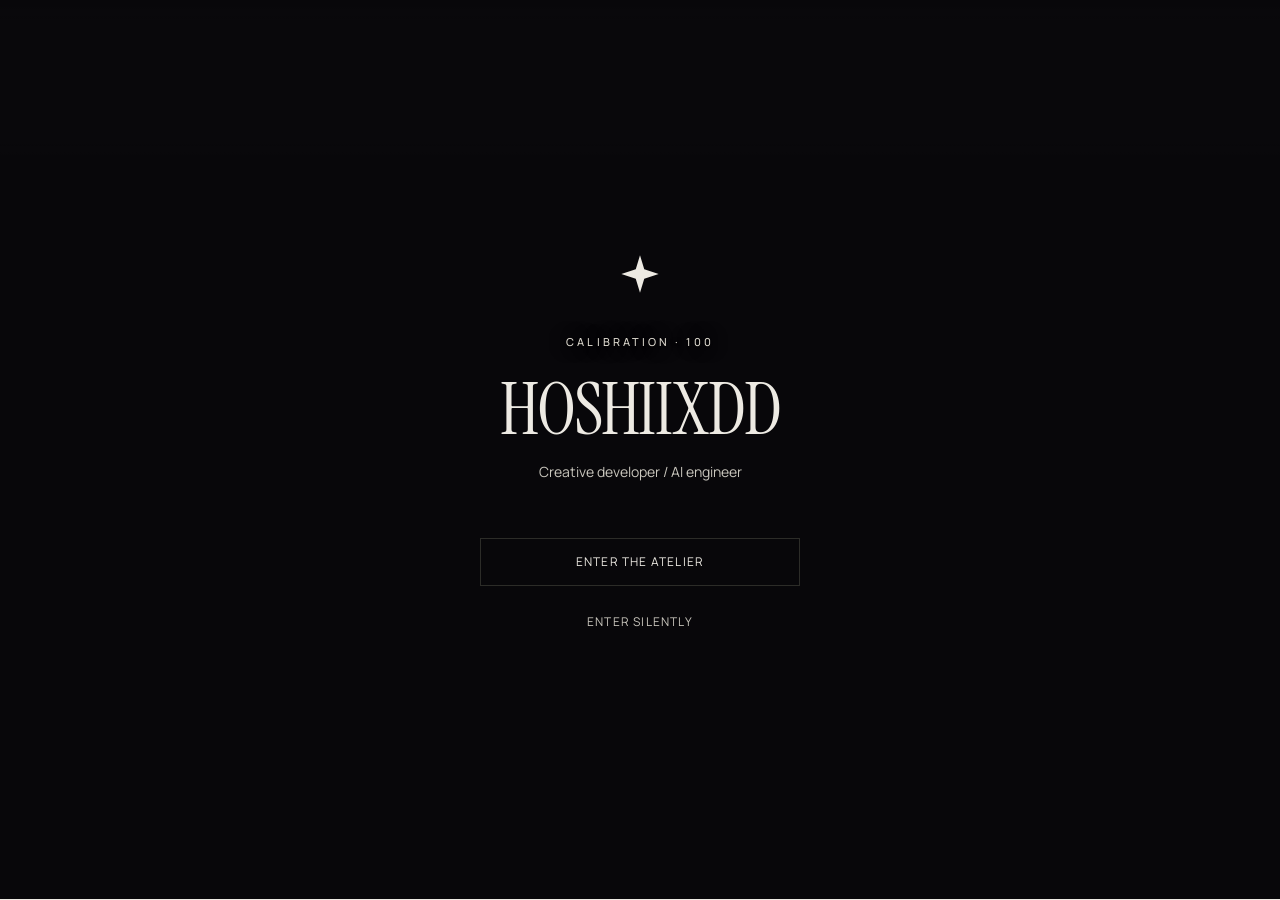
<file: work/assess-pilot/index.html>
<!DOCTYPE html><html lang="en"><head><meta charSet="utf-8"/><meta name="viewport" content="width=device-width, initial-scale=1, viewport-fit=cover"/><link rel="preload" as="image" href="/works/assess-pilot.jpg"/><link rel="preload" as="image" href="/works/assess-pilot-detail.jpg"/><link rel="preload" as="image" href="/works/common-table.jpg"/><link rel="preload" as="image" href="/works/infinity.jpg"/><link rel="stylesheet" href="https://fonts.googleapis.com/css2?family=Instrument+Serif:ital@0;1&amp;family=Manrope:wght@400;500;600;700&amp;display=swap" data-precedence="default"/><link rel="stylesheet" href="/assets/styles-C-CZJwwh.css" data-precedence="default"/><title>HOSHIIXDD — Atelier</title><meta name="description" content="HOSHIIXDD — atelier of Jude Mendoza, creative developer and AI engineer. Spatial systems, quiet interfaces, work you can feel."/><meta name="theme-color" content="#0A0A0A"/><link rel="modulepreload" href="/assets/index-DQpjNU3W.js"/><link rel="modulepreload" href="/assets/jsx-runtime-Cltr0gcK.js"/><link rel="modulepreload" href="/assets/work-TE91n3xZ.js"/><link rel="modulepreload" href="/assets/work._slug-B4a-q1UY.js"/><link rel="modulepreload" href="/assets/page-frame-qnGLira1.js"/><link rel="icon" type="image/svg+xml" href="/favicon.svg"/><link rel="preconnect" href="https://fonts.googleapis.com"/><link rel="preconnect" href="https://fonts.gstatic.com" crossorigin="anonymous"/><link rel="manifest" href="/__grok/manifest.webmanifest"/><link rel="apple-touch-icon" href="/__grok/icon-180.png"/></head><body class="antialiased"><div class="relative min-h-dvh bg-void text-bone"><a href="#main" class="sr-only focus:not-sr-only focus:fixed focus:top-3 focus:left-3 focus:z-cursor focus:bg-bone focus:px-4 focus:py-2 focus:text-void">Skip to content</a><div class="atelier-sky pointer-events-none fixed inset-0 z-0"><canvas class="h-full w-full transition-opacity duration-700 opacity-100"></canvas></div><div class="pointer-events-none fixed inset-0 z-[1] transition-opacity duration-700 opacity-100" style="background:radial-gradient(ellipse 70% 50% at 50% 0%, rgba(255,244,220,0.08), transparent 60%)" aria-hidden="true"></div><div class="cosmos-veil"></div><div class="grain"></div><span class="hud-corner tl"></span><span class="hud-corner tr"></span><span class="hud-corner bl hidden md:block"></span><span class="hud-corner br hidden md:block"></span><div class="fixed inset-0 z-loader flex flex-col items-center justify-center bg-void px-5 text-bone" style="padding-top:env(safe-area-inset-top);padding-bottom:env(safe-area-inset-bottom)"><div class="scanline opacity-60"></div><div class="mb-10 transition-all duration-700" style="opacity:1;transform:scale(1)"><svg viewBox="0 0 24 24" class="fill-current size-10 animate-pulse" aria-hidden="true"><path d="M12 0.8 14.55 9.2 23.2 12 14.55 14.8 12 23.2 9.45 14.8 0.8 12 9.45 9.2Z"></path></svg></div><p class="kicker mb-6">Calibration · <!-- -->000</p><h1 class="font-display text-5xl tracking-tight sm:text-7xl"><span class="inline-block" aria-label="HOSHIIXDD"><span class="split-char" style="animation-delay:0ms" aria-hidden="true">H</span><span class="split-char" style="animation-delay:45ms" aria-hidden="true">O</span><span class="split-char" style="animation-delay:90ms" aria-hidden="true">S</span><span class="split-char" style="animation-delay:135ms" aria-hidden="true">H</span><span class="split-char" style="animation-delay:180ms" aria-hidden="true">I</span><span class="split-char" style="animation-delay:225ms" aria-hidden="true">I</span><span class="split-char" style="animation-delay:270ms" aria-hidden="true">X</span><span class="split-char" style="animation-delay:315ms" aria-hidden="true">D</span><span class="split-char" style="animation-delay:360ms" aria-hidden="true">D</span></span></h1><p class="mt-4 text-sm text-mute" style="opacity:0;transition:opacity 700ms ease">Creative developer / AI engineer</p><button type="button" disabled="" data-magnetic="true" class="mt-14 w-full max-w-xs min-h-12 border border-line px-8 py-3 text-xs tracking-widest uppercase transition-colors duration-200 hover:bg-bone hover:text-void disabled:opacity-30 active:scale-[0.96]">Enter the atelier</button><button type="button" class="mt-3 min-h-12 w-full max-w-xs text-xs tracking-widest text-mute uppercase">Enter silently</button><div class="absolute inset-x-0 bottom-0 h-px bg-line" aria-hidden="true"><div class="h-full bg-bone transition-[width] duration-100" style="width:0%"></div></div></div><header class="pointer-events-none fixed inset-x-0 top-0 z-nav"><div class="pointer-events-auto flex items-center justify-between px-4 py-3 text-bone sm:px-8 sm:py-5 max-md:bg-void/70 max-md:backdrop-blur-md" style="padding-top:max(0.75rem, env(safe-area-inset-top));text-shadow:0 1px 2px rgba(0,0,0,0.95), 0 0 18px rgba(0,0,0,0.8)"><a data-magnetic="true" href="/" class="glitch flex min-h-11 items-center gap-2 text-xs tracking-widest uppercase"><svg viewBox="0 0 24 24" class="fill-current size-3" aria-hidden="true"><path d="M12 0.8 14.55 9.2 23.2 12 14.55 14.8 12 23.2 9.45 14.8 0.8 12 9.45 9.2Z"></path></svg>HOSHIIXDD</a><nav aria-label="Primary" class="hidden items-center gap-7 md:flex"><a data-magnetic="true" aria-current="page" class="min-h-11 text-xs tracking-widest uppercase text-bone active" href="/work" data-status="active">Work</a><a data-magnetic="true" href="/play" class="min-h-11 text-xs tracking-widest uppercase text-mute/90 hover:text-bone">Play</a><a data-magnetic="true" href="/about" class="min-h-11 text-xs tracking-widest uppercase text-mute/90 hover:text-bone">About</a><a data-magnetic="true" href="/contact" class="min-h-11 text-xs tracking-widest uppercase text-mute/90 hover:text-bone">Signal</a></nav><div class="flex items-center gap-3 text-xs tracking-widest uppercase sm:gap-5"><span class="hidden sm:inline"><span class="tabular-nums text-mute"><span class="sm:hidden">CEB <!-- -->--:--</span><span class="hidden sm:inline">CEB <!-- -->--:--:--</span></span></span><button type="button" disabled="" data-magnetic="true" class="hidden min-h-11 text-mute hover:text-bone disabled:opacity-40 sm:inline" aria-label="Open command palette"><span class="hidden md:inline">⌘K</span><span class="md:hidden">Go</span></button><button type="button" disabled="" data-magnetic="true" class="hidden min-h-11 text-mute hover:text-bone disabled:opacity-40 md:inline">Desk</button><button type="button" disabled="" data-magnetic="true" class="min-h-11 text-mute hover:text-bone disabled:opacity-40" aria-pressed="false" aria-label="Enable sound"><span class="md:hidden">Quiet</span><span class="hidden md:inline">Sound <!-- -->off</span></button><button type="button" disabled="" data-magnetic="true" class="min-h-11 text-mute hover:text-bone disabled:opacity-40" aria-label="Capture a still">Still</button></div></div></header><div id="main" class="relative z-10 pb-16 transition-opacity duration-700 md:pb-0 opacity-0" aria-hidden="true" inert=""><!--$--><main class="page-shot relative px-5 pb-32 pt-24 sm:px-10 sm:pb-28 sm:pt-28 lg:px-16"><div class="transition-transform duration-300"><p class="kicker">Room <!-- -->01<!-- --> · <!-- -->2026</p><h1 class="mt-6 font-display text-5xl leading-none sm:text-7xl lg:text-8xl">AssessPilot</h1><p class="mt-8 max-w-2xl font-display text-2xl italic text-bone/90">Good feedback deserves a home.</p><p class="mt-4 text-sm text-mute">Product, design, engineering<!-- --> · <!-- -->Education · Assessment · Workspace</p><div class="img-clip mt-12 overflow-hidden bg-fog" style="transition-delay:0ms"><div class="aspect-16/9"><img src="/works/assess-pilot.jpg" alt="" class="h-full w-full object-cover"/></div></div><div class="mt-16 grid gap-12 lg:grid-cols-12"><div class="lg:col-span-7"><p class="kicker">Problem</p><p class="mt-4 text-base leading-relaxed text-bone/90">Teacher work is scattered across answer keys, scans, gradebooks and inboxes. Assessment becomes a filing cabinet instead of a conversation.</p><p class="kicker mt-12">Process</p><ol class="mt-4 space-y-4"><li class="flex gap-4 text-sm leading-relaxed text-mute"><span class="kicker w-8 shrink-0 pt-0.5">0<!-- -->1</span><span>Designed a quiet teacher workspace for creating assessments, collecting responses, reviewing grades and publishing feedback.</span></li><li class="flex gap-4 text-sm leading-relaxed text-mute"><span class="kicker w-8 shrink-0 pt-0.5">0<!-- -->2</span><span>Eight question types, answer keys, rubric criteria, immutable published versions, roster CSV, and original-paper uploads.</span></li><li class="flex gap-4 text-sm leading-relaxed text-mute"><span class="kicker w-8 shrink-0 pt-0.5">0<!-- -->3</span><span>Sample mode stores work locally; cloud foundations exist without pretending the live grading pipeline is finished.</span></li></ol><p class="kicker mt-12">Outcome</p><p class="mt-4 text-base leading-relaxed">A working teacher demonstration at AssessPilot — private, focused, and honest about what is sample versus live.</p></div><aside class="lg:col-span-5"><div class="img-clip overflow-hidden bg-fog" style="transition-delay:0ms"><div class="aspect-4/3"><img src="/works/assess-pilot-detail.jpg" alt="" class="h-full w-full object-cover"/></div></div><ul class="mt-8 space-y-3 text-sm"><li class="flex justify-between border-b border-line py-3"><span class="text-mute">Year</span><span>2026</span></li><li class="flex justify-between border-b border-line py-3"><span class="text-mute">Role</span><span>Product, design, engineering</span></li><li class="flex justify-between border-b border-line py-3"><span class="text-mute">Stack</span><span class="text-right">Next.js · TypeScript · OpenAI · Supabase · Tailwind</span></li></ul><div class="mt-8 flex flex-wrap gap-4"><a href="https://assesspilot.vercel.app" target="_blank" rel="noreferrer" class="min-h-11 border border-line px-6 py-3 text-xs tracking-widest uppercase hover:bg-bone hover:text-void">Open live</a><a href="https://github.com/hoshixdd/assesspilot" target="_blank" rel="noreferrer" class="min-h-11 px-6 py-3 text-xs tracking-widest text-mute uppercase hover:text-bone">Source</a></div></aside></div><nav class="mt-24 grid gap-4 border-t border-line pt-10 sm:grid-cols-2"><a href="/work/common-table" class="group overflow-hidden border border-line"><div class="aspect-16/9 overflow-hidden bg-fog"><img src="/works/common-table.jpg" alt="" class="h-full w-full object-cover opacity-70 transition duration-500 group-hover:scale-105 group-hover:opacity-100"/></div><div class="p-5"><p class="kicker">Previous</p><p class="mt-2 font-display text-3xl">Common Table</p></div></a><a href="/work/a-little-infinity" class="group overflow-hidden border border-line"><div class="aspect-16/9 overflow-hidden bg-fog"><img src="/works/infinity.jpg" alt="" class="h-full w-full object-cover opacity-70 transition duration-500 group-hover:scale-105 group-hover:opacity-100"/></div><div class="p-5 sm:text-right"><p class="kicker">Next</p><p class="mt-2 font-display text-3xl">A Little Infinity</p></div></a></nav><p class="mt-8 text-center text-xs tracking-widest text-mute uppercase md:hidden">Swipe for the next world</p></div></main><!--/$--></div><nav aria-label="Primary" class="fixed inset-x-0 bottom-0 z-nav border-t border-line bg-void/95 px-1 pt-1 backdrop-blur-md md:hidden" style="padding-bottom:max(0.4rem, env(safe-area-inset-bottom))"><ul class="grid grid-cols-4"><li><a aria-current="page" class="flex min-h-12 flex-col items-center justify-center gap-1 text-[10px] tracking-[0.22em] uppercase active:scale-[0.96] text-bone active" href="/work" data-status="active"><span class="h-px w-5 bg-bone" aria-hidden="true"></span>Work</a></li><li><a href="/play" class="flex min-h-12 flex-col items-center justify-center gap-1 text-[10px] tracking-[0.22em] uppercase active:scale-[0.96] text-mute"><span class="h-px w-5 bg-transparent" aria-hidden="true"></span>Play</a></li><li><a href="/about" class="flex min-h-12 flex-col items-center justify-center gap-1 text-[10px] tracking-[0.22em] uppercase active:scale-[0.96] text-mute"><span class="h-px w-5 bg-transparent" aria-hidden="true"></span>About</a></li><li><a href="/contact" class="flex min-h-12 flex-col items-center justify-center gap-1 text-[10px] tracking-[0.22em] uppercase active:scale-[0.96] text-mute"><span class="h-px w-5 bg-transparent" aria-hidden="true"></span>Signal</a></li></ul></nav></div><script class="$tsr" id="$tsr-stream-barrier">(self.$R=self.$R||{})["tsr"]=[];self.$_TSR={h(){this.hydrated=!0,this.c()},e(){this.streamEnded=!0,this.c()},c(){this.hydrated&&this.streamEnded&&(delete self.$_TSR,delete self.$R.tsr)},p(e){this.initialized?e():this.buffer.push(e)},buffer:[]};$_TSR.router=($R=>$R[0]={manifest:$R[1]={routes:$R[2]={__root__:$R[3]={preloads:$R[4]=["/assets/index-DQpjNU3W.js","/assets/jsx-runtime-Cltr0gcK.js"],scripts:$R[5]=[$R[6]={attrs:$R[7]={type:"module",async:!0,src:"/assets/index-DQpjNU3W.js"}}]},"/work":$R[8]={preloads:$R[9]=["/assets/work-TE91n3xZ.js"]},"/work/$slug":$R[10]={preloads:$R[11]=["/assets/work._slug-B4a-q1UY.js","/assets/page-frame-qnGLira1.js"]}}},matches:$R[12]=[$R[13]={i:"__root__ ",u:1789272089274,s:"success",ssr:!0},$R[14]={i:" work work",u:1789272089274,s:"success",ssr:!0},$R[15]={i:" work $slug work assess-pilot",u:1789272089274,s:"success",l:$R[16]={work:$R[17]={slug:"assess-pilot",index:"01",title:"AssessPilot",short:"Edu",year:"2026",role:"Product, design, engineering",tags:$R[18]=["Education","Assessment","Workspace"],live:"https://assesspilot.vercel.app",repo:"https://github.com/hoshixdd/assesspilot",image:"/works/assess-pilot.jpg",planet:"/cosmos/planets/assess.jpg",detail:"/works/assess-pilot-detail.jpg",thesis:"Good feedback deserves a home.",problem:"Teacher work is scattered across answer keys, scans, gradebooks and inboxes. Assessment becomes a filing cabinet instead of a conversation.",process:$R[19]=["Designed a quiet teacher workspace for creating assessments, collecting responses, reviewing grades and publishing feedback.","Eight question types, answer keys, rubric criteria, immutable published versions, roster CSV, and original-paper uploads.","Sample mode stores work locally; cloud foundations exist without pretending the live grading pipeline is finished."],outcome:"A working teacher demonstration at AssessPilot — private, focused, and honest about what is sample versus live.",stack:$R[20]=["Next.js","TypeScript","OpenAI","Supabase","Tailwind"]},prev:$R[21]={slug:"common-table",index:"03",title:"Common Table",short:"Canteen",year:"2026",role:"Full-stack systems",tags:$R[22]=["Operations","Restaurant","Realtime"],live:"https://common-table-demo.vercel.app",repo:"https://github.com/hoshixdd/common-table",image:"/works/common-table.jpg",planet:"/cosmos/planets/table.jpg",detail:"/works/common-table-detail.jpg",thesis:"The canteen is the only room at work that still belongs to everyone.",problem:"Workplace dining is usually a spreadsheet, a queue, and a guess. Money, stock and pickup cannot be client-side theatre.",process:$R[23]=["Four roles — employee, cashier, kitchen, admin — against one transactional order service in PostgreSQL.","Integer money, row locks, idempotent retries, HMAC-peppered credentials, private image storage, Asia/Manila service hours.","Three-second snapshots instead of a websocket bill. Demo seed is fictional. Production refuses demo credentials."],outcome:"A canteen system you can actually run: allowance, stock, pickup codes, privacy retention — not a restaurant landing page.",stack:$R[24]=["Next.js","PostgreSQL","Neon","Vercel Blob","TypeScript"]},next:$R[25]={slug:"a-little-infinity",index:"02",title:"A Little Infinity",short:"Confession",year:"2026",role:"Direction, interaction, engineering",tags:$R[26]=["WebGL","Narrative","Confession"],live:"https://didactic-giggle-nine.vercel.app",repo:"https://github.com/hoshixdd/didactic-giggle",embed:!0,image:"/works/infinity.jpg",planet:"/cosmos/planets/infinity.jpg",detail:"/works/infinity-detail.jpg",thesis:"Some things are only true when they are offered, not posted.",problem:"A confession should feel like a letter, not a feed. Most “personal sites” flatten intimacy into a template.",process:$R[27]=["Built a love letter in six acts: hero, reasons, timeline, unfolding letter, question, closing.","WebGL constellation and glass heart, GSAP/ScrollTrigger, Lenis, a dodging No that never traps keyboard or touch.","Gentle mode, reading mode, reduced-motion path, and a text fallback if WebGL fails — every memory still reachable."],outcome:"A confession you enter. Nothing is stored. Yes is a moment. The letter stays selectable.",stack:$R[28]=["React","Three.js","GSAP","Lenis","Vite"]}},ssr:!0}]})($R["tsr"]);$_TSR.e();document.currentScript.remove()</script><script type="module" async="" src="/assets/index-DQpjNU3W.js"></script></body></html>
</file>
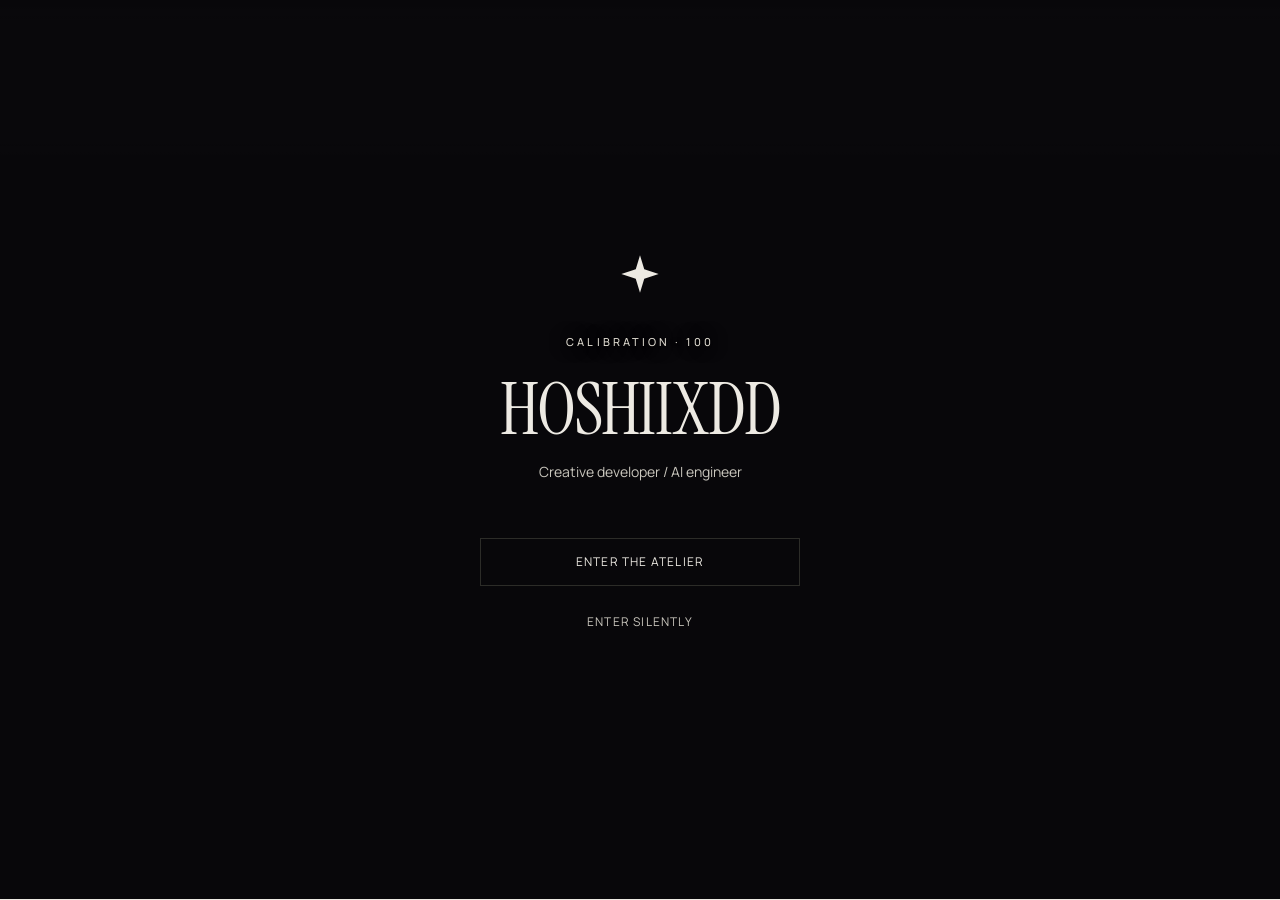
<file: work/common-table/index.html>
<!DOCTYPE html><html lang="en"><head><meta charSet="utf-8"/><meta name="viewport" content="width=device-width, initial-scale=1, viewport-fit=cover"/><link rel="preload" as="image" href="/works/common-table.jpg"/><link rel="preload" as="image" href="/works/common-table-detail.jpg"/><link rel="preload" as="image" href="/works/infinity.jpg"/><link rel="preload" as="image" href="/works/assess-pilot.jpg"/><link rel="stylesheet" href="https://fonts.googleapis.com/css2?family=Instrument+Serif:ital@0;1&amp;family=Manrope:wght@400;500;600;700&amp;display=swap" data-precedence="default"/><link rel="stylesheet" href="/assets/styles-C-CZJwwh.css" data-precedence="default"/><title>HOSHIIXDD — Atelier</title><meta name="description" content="HOSHIIXDD — atelier of Jude Mendoza, creative developer and AI engineer. Spatial systems, quiet interfaces, work you can feel."/><meta name="theme-color" content="#0A0A0A"/><link rel="modulepreload" href="/assets/index-DQpjNU3W.js"/><link rel="modulepreload" href="/assets/jsx-runtime-Cltr0gcK.js"/><link rel="modulepreload" href="/assets/work-TE91n3xZ.js"/><link rel="modulepreload" href="/assets/work._slug-B4a-q1UY.js"/><link rel="modulepreload" href="/assets/page-frame-qnGLira1.js"/><link rel="icon" type="image/svg+xml" href="/favicon.svg"/><link rel="preconnect" href="https://fonts.googleapis.com"/><link rel="preconnect" href="https://fonts.gstatic.com" crossorigin="anonymous"/><link rel="manifest" href="/__grok/manifest.webmanifest"/><link rel="apple-touch-icon" href="/__grok/icon-180.png"/></head><body class="antialiased"><div class="relative min-h-dvh bg-void text-bone"><a href="#main" class="sr-only focus:not-sr-only focus:fixed focus:top-3 focus:left-3 focus:z-cursor focus:bg-bone focus:px-4 focus:py-2 focus:text-void">Skip to content</a><div class="atelier-sky pointer-events-none fixed inset-0 z-0"><canvas class="h-full w-full transition-opacity duration-700 opacity-100"></canvas></div><div class="pointer-events-none fixed inset-0 z-[1] transition-opacity duration-700 opacity-100" style="background:radial-gradient(ellipse 70% 50% at 50% 0%, rgba(255,244,220,0.08), transparent 60%)" aria-hidden="true"></div><div class="cosmos-veil"></div><div class="grain"></div><span class="hud-corner tl"></span><span class="hud-corner tr"></span><span class="hud-corner bl hidden md:block"></span><span class="hud-corner br hidden md:block"></span><div class="fixed inset-0 z-loader flex flex-col items-center justify-center bg-void px-5 text-bone" style="padding-top:env(safe-area-inset-top);padding-bottom:env(safe-area-inset-bottom)"><div class="scanline opacity-60"></div><div class="mb-10 transition-all duration-700" style="opacity:1;transform:scale(1)"><svg viewBox="0 0 24 24" class="fill-current size-10 animate-pulse" aria-hidden="true"><path d="M12 0.8 14.55 9.2 23.2 12 14.55 14.8 12 23.2 9.45 14.8 0.8 12 9.45 9.2Z"></path></svg></div><p class="kicker mb-6">Calibration · <!-- -->000</p><h1 class="font-display text-5xl tracking-tight sm:text-7xl"><span class="inline-block" aria-label="HOSHIIXDD"><span class="split-char" style="animation-delay:0ms" aria-hidden="true">H</span><span class="split-char" style="animation-delay:45ms" aria-hidden="true">O</span><span class="split-char" style="animation-delay:90ms" aria-hidden="true">S</span><span class="split-char" style="animation-delay:135ms" aria-hidden="true">H</span><span class="split-char" style="animation-delay:180ms" aria-hidden="true">I</span><span class="split-char" style="animation-delay:225ms" aria-hidden="true">I</span><span class="split-char" style="animation-delay:270ms" aria-hidden="true">X</span><span class="split-char" style="animation-delay:315ms" aria-hidden="true">D</span><span class="split-char" style="animation-delay:360ms" aria-hidden="true">D</span></span></h1><p class="mt-4 text-sm text-mute" style="opacity:0;transition:opacity 700ms ease">Creative developer / AI engineer</p><button type="button" disabled="" data-magnetic="true" class="mt-14 w-full max-w-xs min-h-12 border border-line px-8 py-3 text-xs tracking-widest uppercase transition-colors duration-200 hover:bg-bone hover:text-void disabled:opacity-30 active:scale-[0.96]">Enter the atelier</button><button type="button" class="mt-3 min-h-12 w-full max-w-xs text-xs tracking-widest text-mute uppercase">Enter silently</button><div class="absolute inset-x-0 bottom-0 h-px bg-line" aria-hidden="true"><div class="h-full bg-bone transition-[width] duration-100" style="width:0%"></div></div></div><header class="pointer-events-none fixed inset-x-0 top-0 z-nav"><div class="pointer-events-auto flex items-center justify-between px-4 py-3 text-bone sm:px-8 sm:py-5 max-md:bg-void/70 max-md:backdrop-blur-md" style="padding-top:max(0.75rem, env(safe-area-inset-top));text-shadow:0 1px 2px rgba(0,0,0,0.95), 0 0 18px rgba(0,0,0,0.8)"><a data-magnetic="true" href="/" class="glitch flex min-h-11 items-center gap-2 text-xs tracking-widest uppercase"><svg viewBox="0 0 24 24" class="fill-current size-3" aria-hidden="true"><path d="M12 0.8 14.55 9.2 23.2 12 14.55 14.8 12 23.2 9.45 14.8 0.8 12 9.45 9.2Z"></path></svg>HOSHIIXDD</a><nav aria-label="Primary" class="hidden items-center gap-7 md:flex"><a data-magnetic="true" aria-current="page" class="min-h-11 text-xs tracking-widest uppercase text-bone active" href="/work" data-status="active">Work</a><a data-magnetic="true" href="/play" class="min-h-11 text-xs tracking-widest uppercase text-mute/90 hover:text-bone">Play</a><a data-magnetic="true" href="/about" class="min-h-11 text-xs tracking-widest uppercase text-mute/90 hover:text-bone">About</a><a data-magnetic="true" href="/contact" class="min-h-11 text-xs tracking-widest uppercase text-mute/90 hover:text-bone">Signal</a></nav><div class="flex items-center gap-3 text-xs tracking-widest uppercase sm:gap-5"><span class="hidden sm:inline"><span class="tabular-nums text-mute"><span class="sm:hidden">CEB <!-- -->--:--</span><span class="hidden sm:inline">CEB <!-- -->--:--:--</span></span></span><button type="button" disabled="" data-magnetic="true" class="hidden min-h-11 text-mute hover:text-bone disabled:opacity-40 sm:inline" aria-label="Open command palette"><span class="hidden md:inline">⌘K</span><span class="md:hidden">Go</span></button><button type="button" disabled="" data-magnetic="true" class="hidden min-h-11 text-mute hover:text-bone disabled:opacity-40 md:inline">Desk</button><button type="button" disabled="" data-magnetic="true" class="min-h-11 text-mute hover:text-bone disabled:opacity-40" aria-pressed="false" aria-label="Enable sound"><span class="md:hidden">Quiet</span><span class="hidden md:inline">Sound <!-- -->off</span></button><button type="button" disabled="" data-magnetic="true" class="min-h-11 text-mute hover:text-bone disabled:opacity-40" aria-label="Capture a still">Still</button></div></div></header><div id="main" class="relative z-10 pb-16 transition-opacity duration-700 md:pb-0 opacity-0" aria-hidden="true" inert=""><!--$--><main class="page-shot relative px-5 pb-32 pt-24 sm:px-10 sm:pb-28 sm:pt-28 lg:px-16"><div class="transition-transform duration-300"><p class="kicker">Room <!-- -->03<!-- --> · <!-- -->2026</p><h1 class="mt-6 font-display text-5xl leading-none sm:text-7xl lg:text-8xl">Common Table</h1><p class="mt-8 max-w-2xl font-display text-2xl italic text-bone/90">The canteen is the only room at work that still belongs to everyone.</p><p class="mt-4 text-sm text-mute">Full-stack systems<!-- --> · <!-- -->Operations · Restaurant · Realtime</p><div class="img-clip mt-12 overflow-hidden bg-fog" style="transition-delay:0ms"><div class="aspect-16/9"><img src="/works/common-table.jpg" alt="" class="h-full w-full object-cover"/></div></div><div class="mt-16 grid gap-12 lg:grid-cols-12"><div class="lg:col-span-7"><p class="kicker">Problem</p><p class="mt-4 text-base leading-relaxed text-bone/90">Workplace dining is usually a spreadsheet, a queue, and a guess. Money, stock and pickup cannot be client-side theatre.</p><p class="kicker mt-12">Process</p><ol class="mt-4 space-y-4"><li class="flex gap-4 text-sm leading-relaxed text-mute"><span class="kicker w-8 shrink-0 pt-0.5">0<!-- -->1</span><span>Four roles — employee, cashier, kitchen, admin — against one transactional order service in PostgreSQL.</span></li><li class="flex gap-4 text-sm leading-relaxed text-mute"><span class="kicker w-8 shrink-0 pt-0.5">0<!-- -->2</span><span>Integer money, row locks, idempotent retries, HMAC-peppered credentials, private image storage, Asia/Manila service hours.</span></li><li class="flex gap-4 text-sm leading-relaxed text-mute"><span class="kicker w-8 shrink-0 pt-0.5">0<!-- -->3</span><span>Three-second snapshots instead of a websocket bill. Demo seed is fictional. Production refuses demo credentials.</span></li></ol><p class="kicker mt-12">Outcome</p><p class="mt-4 text-base leading-relaxed">A canteen system you can actually run: allowance, stock, pickup codes, privacy retention — not a restaurant landing page.</p></div><aside class="lg:col-span-5"><div class="img-clip overflow-hidden bg-fog" style="transition-delay:0ms"><div class="aspect-4/3"><img src="/works/common-table-detail.jpg" alt="" class="h-full w-full object-cover"/></div></div><ul class="mt-8 space-y-3 text-sm"><li class="flex justify-between border-b border-line py-3"><span class="text-mute">Year</span><span>2026</span></li><li class="flex justify-between border-b border-line py-3"><span class="text-mute">Role</span><span>Full-stack systems</span></li><li class="flex justify-between border-b border-line py-3"><span class="text-mute">Stack</span><span class="text-right">Next.js · PostgreSQL · Neon · Vercel Blob · TypeScript</span></li></ul><div class="mt-8 flex flex-wrap gap-4"><a href="https://common-table-demo.vercel.app" target="_blank" rel="noreferrer" class="min-h-11 border border-line px-6 py-3 text-xs tracking-widest uppercase hover:bg-bone hover:text-void">Open live</a><a href="https://github.com/hoshixdd/common-table" target="_blank" rel="noreferrer" class="min-h-11 px-6 py-3 text-xs tracking-widest text-mute uppercase hover:text-bone">Source</a></div></aside></div><nav class="mt-24 grid gap-4 border-t border-line pt-10 sm:grid-cols-2"><a href="/work/a-little-infinity" class="group overflow-hidden border border-line"><div class="aspect-16/9 overflow-hidden bg-fog"><img src="/works/infinity.jpg" alt="" class="h-full w-full object-cover opacity-70 transition duration-500 group-hover:scale-105 group-hover:opacity-100"/></div><div class="p-5"><p class="kicker">Previous</p><p class="mt-2 font-display text-3xl">A Little Infinity</p></div></a><a href="/work/assess-pilot" class="group overflow-hidden border border-line"><div class="aspect-16/9 overflow-hidden bg-fog"><img src="/works/assess-pilot.jpg" alt="" class="h-full w-full object-cover opacity-70 transition duration-500 group-hover:scale-105 group-hover:opacity-100"/></div><div class="p-5 sm:text-right"><p class="kicker">Next</p><p class="mt-2 font-display text-3xl">AssessPilot</p></div></a></nav><p class="mt-8 text-center text-xs tracking-widest text-mute uppercase md:hidden">Swipe for the next world</p></div></main><!--/$--></div><nav aria-label="Primary" class="fixed inset-x-0 bottom-0 z-nav border-t border-line bg-void/95 px-1 pt-1 backdrop-blur-md md:hidden" style="padding-bottom:max(0.4rem, env(safe-area-inset-bottom))"><ul class="grid grid-cols-4"><li><a aria-current="page" class="flex min-h-12 flex-col items-center justify-center gap-1 text-[10px] tracking-[0.22em] uppercase active:scale-[0.96] text-bone active" href="/work" data-status="active"><span class="h-px w-5 bg-bone" aria-hidden="true"></span>Work</a></li><li><a href="/play" class="flex min-h-12 flex-col items-center justify-center gap-1 text-[10px] tracking-[0.22em] uppercase active:scale-[0.96] text-mute"><span class="h-px w-5 bg-transparent" aria-hidden="true"></span>Play</a></li><li><a href="/about" class="flex min-h-12 flex-col items-center justify-center gap-1 text-[10px] tracking-[0.22em] uppercase active:scale-[0.96] text-mute"><span class="h-px w-5 bg-transparent" aria-hidden="true"></span>About</a></li><li><a href="/contact" class="flex min-h-12 flex-col items-center justify-center gap-1 text-[10px] tracking-[0.22em] uppercase active:scale-[0.96] text-mute"><span class="h-px w-5 bg-transparent" aria-hidden="true"></span>Signal</a></li></ul></nav></div><script class="$tsr" id="$tsr-stream-barrier">(self.$R=self.$R||{})["tsr"]=[];self.$_TSR={h(){this.hydrated=!0,this.c()},e(){this.streamEnded=!0,this.c()},c(){this.hydrated&&this.streamEnded&&(delete self.$_TSR,delete self.$R.tsr)},p(e){this.initialized?e():this.buffer.push(e)},buffer:[]};$_TSR.router=($R=>$R[0]={manifest:$R[1]={routes:$R[2]={__root__:$R[3]={preloads:$R[4]=["/assets/index-DQpjNU3W.js","/assets/jsx-runtime-Cltr0gcK.js"],scripts:$R[5]=[$R[6]={attrs:$R[7]={type:"module",async:!0,src:"/assets/index-DQpjNU3W.js"}}]},"/work":$R[8]={preloads:$R[9]=["/assets/work-TE91n3xZ.js"]},"/work/$slug":$R[10]={preloads:$R[11]=["/assets/work._slug-B4a-q1UY.js","/assets/page-frame-qnGLira1.js"]}}},matches:$R[12]=[$R[13]={i:"__root__ ",u:1789272091702,s:"success",ssr:!0},$R[14]={i:" work work",u:1789272091702,s:"success",ssr:!0},$R[15]={i:" work $slug work common-table",u:1789272091702,s:"success",l:$R[16]={work:$R[17]={slug:"common-table",index:"03",title:"Common Table",short:"Canteen",year:"2026",role:"Full-stack systems",tags:$R[18]=["Operations","Restaurant","Realtime"],live:"https://common-table-demo.vercel.app",repo:"https://github.com/hoshixdd/common-table",image:"/works/common-table.jpg",planet:"/cosmos/planets/table.jpg",detail:"/works/common-table-detail.jpg",thesis:"The canteen is the only room at work that still belongs to everyone.",problem:"Workplace dining is usually a spreadsheet, a queue, and a guess. Money, stock and pickup cannot be client-side theatre.",process:$R[19]=["Four roles — employee, cashier, kitchen, admin — against one transactional order service in PostgreSQL.","Integer money, row locks, idempotent retries, HMAC-peppered credentials, private image storage, Asia/Manila service hours.","Three-second snapshots instead of a websocket bill. Demo seed is fictional. Production refuses demo credentials."],outcome:"A canteen system you can actually run: allowance, stock, pickup codes, privacy retention — not a restaurant landing page.",stack:$R[20]=["Next.js","PostgreSQL","Neon","Vercel Blob","TypeScript"]},prev:$R[21]={slug:"a-little-infinity",index:"02",title:"A Little Infinity",short:"Confession",year:"2026",role:"Direction, interaction, engineering",tags:$R[22]=["WebGL","Narrative","Confession"],live:"https://didactic-giggle-nine.vercel.app",repo:"https://github.com/hoshixdd/didactic-giggle",embed:!0,image:"/works/infinity.jpg",planet:"/cosmos/planets/infinity.jpg",detail:"/works/infinity-detail.jpg",thesis:"Some things are only true when they are offered, not posted.",problem:"A confession should feel like a letter, not a feed. Most “personal sites” flatten intimacy into a template.",process:$R[23]=["Built a love letter in six acts: hero, reasons, timeline, unfolding letter, question, closing.","WebGL constellation and glass heart, GSAP/ScrollTrigger, Lenis, a dodging No that never traps keyboard or touch.","Gentle mode, reading mode, reduced-motion path, and a text fallback if WebGL fails — every memory still reachable."],outcome:"A confession you enter. Nothing is stored. Yes is a moment. The letter stays selectable.",stack:$R[24]=["React","Three.js","GSAP","Lenis","Vite"]},next:$R[25]={slug:"assess-pilot",index:"01",title:"AssessPilot",short:"Edu",year:"2026",role:"Product, design, engineering",tags:$R[26]=["Education","Assessment","Workspace"],live:"https://assesspilot.vercel.app",repo:"https://github.com/hoshixdd/assesspilot",image:"/works/assess-pilot.jpg",planet:"/cosmos/planets/assess.jpg",detail:"/works/assess-pilot-detail.jpg",thesis:"Good feedback deserves a home.",problem:"Teacher work is scattered across answer keys, scans, gradebooks and inboxes. Assessment becomes a filing cabinet instead of a conversation.",process:$R[27]=["Designed a quiet teacher workspace for creating assessments, collecting responses, reviewing grades and publishing feedback.","Eight question types, answer keys, rubric criteria, immutable published versions, roster CSV, and original-paper uploads.","Sample mode stores work locally; cloud foundations exist without pretending the live grading pipeline is finished."],outcome:"A working teacher demonstration at AssessPilot — private, focused, and honest about what is sample versus live.",stack:$R[28]=["Next.js","TypeScript","OpenAI","Supabase","Tailwind"]}},ssr:!0}]})($R["tsr"]);$_TSR.e();document.currentScript.remove()</script><script type="module" async="" src="/assets/index-DQpjNU3W.js"></script></body></html>
</file>
<file: assets/styles-C-CZJwwh.css>
/*! tailwindcss v4.3.3 | MIT License | https://tailwindcss.com */
@layer properties{@supports (((-webkit-hyphens:none)) and (not (margin-trim:inline))) or ((-moz-orient:inline) and (not (color:rgb(from red r g b)))){*,:before,:after,::backdrop{--tw-translate-x:0;--tw-translate-y:0;--tw-translate-z:0;--tw-rotate-x:initial;--tw-rotate-y:initial;--tw-rotate-z:initial;--tw-skew-x:initial;--tw-skew-y:initial;--tw-space-y-reverse:0;--tw-divide-y-reverse:0;--tw-border-style:solid;--tw-gradient-position:initial;--tw-gradient-from:#0000;--tw-gradient-via:#0000;--tw-gradient-to:#0000;--tw-gradient-stops:initial;--tw-gradient-via-stops:initial;--tw-gradient-from-position:0%;--tw-gradient-via-position:50%;--tw-gradient-to-position:100%;--tw-leading:initial;--tw-font-weight:initial;--tw-tracking:initial;--tw-ordinal:initial;--tw-slashed-zero:initial;--tw-numeric-figure:initial;--tw-numeric-spacing:initial;--tw-numeric-fraction:initial;--tw-shadow:0 0 #0000;--tw-shadow-color:initial;--tw-shadow-alpha:100%;--tw-inset-shadow:0 0 #0000;--tw-inset-shadow-color:initial;--tw-inset-shadow-alpha:100%;--tw-ring-color:initial;--tw-ring-shadow:0 0 #0000;--tw-inset-ring-color:initial;--tw-inset-ring-shadow:0 0 #0000;--tw-ring-inset:initial;--tw-ring-offset-width:0px;--tw-ring-offset-color:#fff;--tw-ring-offset-shadow:0 0 #0000;--tw-blur:initial;--tw-brightness:initial;--tw-contrast:initial;--tw-grayscale:initial;--tw-hue-rotate:initial;--tw-invert:initial;--tw-opacity:initial;--tw-saturate:initial;--tw-sepia:initial;--tw-drop-shadow:initial;--tw-drop-shadow-color:initial;--tw-drop-shadow-alpha:100%;--tw-drop-shadow-size:initial;--tw-backdrop-blur:initial;--tw-backdrop-brightness:initial;--tw-backdrop-contrast:initial;--tw-backdrop-grayscale:initial;--tw-backdrop-hue-rotate:initial;--tw-backdrop-invert:initial;--tw-backdrop-opacity:initial;--tw-backdrop-saturate:initial;--tw-backdrop-sepia:initial;--tw-duration:initial;--tw-ease:initial;--tw-scale-x:1;--tw-scale-y:1;--tw-scale-z:1}}}@layer theme{:root,:host{--font-sans:"Manrope", ui-sans-serif, system-ui, sans-serif;--font-mono:ui-monospace, SFMono-Regular, Menlo, Monaco, Consolas, "Liberation Mono", "Courier New", monospace;--color-neutral-100:oklch(97% 0 none);--color-neutral-300:oklch(87% 0 none);--color-neutral-700:oklch(37.1% 0 none);--color-neutral-900:oklch(20.5% 0 none);--color-black:#000;--color-white:#fff;--spacing:.25rem;--container-xs:20rem;--container-sm:24rem;--container-md:28rem;--container-lg:32rem;--container-xl:36rem;--container-2xl:42rem;--text-xs:.75rem;--text-xs--line-height:calc(1 / .75);--text-sm:.875rem;--text-sm--line-height:calc(1.25 / .875);--text-base:1rem;--text-base--line-height:calc(1.5 / 1);--text-lg:1.125rem;--text-lg--line-height:calc(1.75 / 1.125);--text-xl:1.25rem;--text-xl--line-height:calc(1.75 / 1.25);--text-2xl:1.5rem;--text-2xl--line-height:calc(2 / 1.5);--text-3xl:1.875rem;--text-3xl--line-height:calc(2.25 / 1.875);--text-4xl:2.25rem;--text-4xl--line-height:calc(2.5 / 2.25);--text-5xl:3rem;--text-5xl--line-height:1;--text-6xl:3.75rem;--text-6xl--line-height:1;--text-7xl:4.5rem;--text-7xl--line-height:1;--text-8xl:6rem;--text-8xl--line-height:1;--text-9xl:8rem;--text-9xl--line-height:1;--font-weight-medium:500;--tracking-tight:-.025em;--tracking-wide:.025em;--tracking-widest:.1em;--leading-snug:1.375;--leading-relaxed:1.625;--radius-md:.375rem;--animate-pulse:pulse 2s cubic-bezier(.4, 0, .6, 1) infinite;--blur-sm:8px;--blur-md:12px;--default-transition-duration:.15s;--default-transition-timing-function:cubic-bezier(.4, 0, .2, 1);--default-font-family:var(--font-sans);--default-mono-font-family:var(--font-mono);--color-void:#0a0a0a;--color-fog:#161614;--color-line:#2c2c28;--color-mute:#c9c6bd;--color-bone:#edeae3;--font-display:"Instrument Serif", ui-serif, Georgia, "Times New Roman", serif;--ease-out-expo:cubic-bezier(.16, 1, .3, 1)}}@layer base{*,:after,:before,::backdrop{box-sizing:border-box;border:0 solid;margin:0;padding:0}::file-selector-button{box-sizing:border-box;border:0 solid;margin:0;padding:0}html,:host{-webkit-text-size-adjust:100%;tab-size:4;line-height:1.5;font-family:var(--default-font-family,-apple-system, BlinkMacSystemFont, "Segoe UI", Roboto, "Helvetica Neue", "Noto Sans", Arial, sans-serif, "Apple Color Emoji", "Segoe UI Emoji", "Segoe UI Symbol", "Noto Color Emoji");font-feature-settings:var(--default-font-feature-settings,normal);font-variation-settings:var(--default-font-variation-settings,normal);-webkit-tap-highlight-color:transparent}hr{height:0;color:inherit;border-top-width:1px}abbr:where([title]){-webkit-text-decoration:underline dotted;text-decoration:underline dotted}h1,h2,h3,h4,h5,h6{font-size:inherit;font-weight:inherit}a{color:inherit;-webkit-text-decoration:inherit;-webkit-text-decoration:inherit;-webkit-text-decoration:inherit;-webkit-text-decoration:inherit;text-decoration:inherit}b,strong{font-weight:bolder}code,kbd,samp,pre{font-family:var(--default-mono-font-family,ui-monospace, SFMono-Regular, Menlo, Monaco, Consolas, "Liberation Mono", "Courier New", monospace);font-feature-settings:var(--default-mono-font-feature-settings,normal);font-variation-settings:var(--default-mono-font-variation-settings,normal);font-size:1em}small{font-size:80%}sub,sup{vertical-align:baseline;font-size:75%;line-height:0;position:relative}sub{bottom:-.25em}sup{top:-.5em}table{text-indent:0;border-color:inherit;border-collapse:collapse}:-moz-focusring:where(:not(iframe)){outline:auto}progress{vertical-align:baseline}summary{display:list-item}ol,ul,menu{list-style:none}img,svg,video,canvas,audio,iframe,embed,object{vertical-align:middle;display:block}img,video{max-width:100%;height:auto}button,input,select,optgroup,textarea{font:inherit;font-feature-settings:inherit;font-variation-settings:inherit;letter-spacing:inherit;color:inherit;opacity:1;background-color:#0000;border-radius:0}::file-selector-button{font:inherit;font-feature-settings:inherit;font-variation-settings:inherit;letter-spacing:inherit;color:inherit;opacity:1;background-color:#0000;border-radius:0}:where(select:is([multiple],[size])) optgroup{font-weight:bolder}:where(select:is([multiple],[size])) optgroup option{padding-inline-start:20px}::file-selector-button{margin-inline-end:4px}::placeholder{opacity:1}@supports (not ((-webkit-appearance:-apple-pay-button))) or (contain-intrinsic-size:1px){::placeholder{color:currentColor}@supports (color:color-mix(in lab, red, red)){::placeholder{color:color-mix(in oklab, currentcolor 50%, transparent)}}}textarea{resize:vertical}::-webkit-search-decoration{-webkit-appearance:none}::-webkit-date-and-time-value{min-height:1lh;text-align:inherit}::-webkit-datetime-edit{display:inline-flex}::-webkit-datetime-edit-fields-wrapper{padding:0}::-webkit-datetime-edit{padding-block:0}::-webkit-datetime-edit-year-field{padding-block:0}::-webkit-datetime-edit-month-field{padding-block:0}::-webkit-datetime-edit-day-field{padding-block:0}::-webkit-datetime-edit-hour-field{padding-block:0}::-webkit-datetime-edit-minute-field{padding-block:0}::-webkit-datetime-edit-second-field{padding-block:0}::-webkit-datetime-edit-millisecond-field{padding-block:0}::-webkit-datetime-edit-meridiem-field{padding-block:0}::-webkit-calendar-picker-indicator{line-height:1}:-moz-ui-invalid{box-shadow:none}button,input:where([type=button],[type=reset],[type=submit]){appearance:button}::file-selector-button{appearance:button}::-webkit-inner-spin-button{height:auto}::-webkit-outer-spin-button{height:auto}[hidden]:where(:not([hidden=until-found])){display:none!important}html{-webkit-font-smoothing:antialiased;-moz-osx-font-smoothing:grayscale;background:var(--color-void);color:var(--color-bone)}body{background:var(--color-void);min-height:100dvh;color:var(--color-bone);overflow-x:hidden}button:not(:disabled),[role=button]:not(:disabled){cursor:pointer}a,button,input,select,textarea{-webkit-tap-highlight-color:transparent}:focus-visible{outline:1px solid var(--color-bone);outline-offset:3px}::selection{background:var(--color-bone);color:var(--color-void)}h1,h2,h3{text-wrap:balance}p{text-wrap:pretty}}@layer components;@layer utilities{.pointer-events-auto{pointer-events:auto}.pointer-events-none{pointer-events:none}.collapse{visibility:collapse}.visible{visibility:visible}.sr-only{clip-path:inset(50%);white-space:nowrap;border-width:0;width:1px;height:1px;margin:-1px;padding:0;position:absolute;overflow:hidden}.absolute{position:absolute}.fixed{position:fixed}.relative{position:relative}.static{position:static}.inset-0{inset:0}.inset-x-0{inset-inline:0}.inset-x-3{inset-inline:calc(var(--spacing) * 3)}.top-0{top:0}.top-1\/2{top:50%}.top-24{top:calc(var(--spacing) * 24)}.top-\[max\(4\.5rem\,calc\(env\(safe-area-inset-top\)\+3\.2rem\)\)\]{top:max(4.5rem, calc(env(safe-area-inset-top) + 3.2rem))}.top-\[max\(5\.5rem\,calc\(env\(safe-area-inset-top\)\+4\.2rem\)\)\]{top:max(5.5rem, calc(env(safe-area-inset-top) + 4.2rem))}.right-5{right:calc(var(--spacing) * 5)}.bottom-0{bottom:0}.bottom-3{bottom:calc(var(--spacing) * 3)}.bottom-8{bottom:calc(var(--spacing) * 8)}.bottom-14{bottom:calc(var(--spacing) * 14)}.bottom-24{bottom:calc(var(--spacing) * 24)}.left-0{left:0}.left-1\/2{left:50%}.left-3{left:calc(var(--spacing) * 3)}.left-5{left:calc(var(--spacing) * 5)}.z-0{z-index:0}.z-10{z-index:10}.z-20{z-index:20}.z-\[1\]{z-index:1}.z-\[8\]{z-index:8}.z-\[11\]{z-index:11}.z-\[55\]{z-index:55}.z-\[70\],.z-cursor{z-index:70}.z-loader{z-index:60}.z-nav{z-index:40}.z-overlay{z-index:50}.mt-1{margin-top:var(--spacing)}.mt-2{margin-top:calc(var(--spacing) * 2)}.mt-3{margin-top:calc(var(--spacing) * 3)}.mt-4{margin-top:calc(var(--spacing) * 4)}.mt-5{margin-top:calc(var(--spacing) * 5)}.mt-6{margin-top:calc(var(--spacing) * 6)}.mt-8{margin-top:calc(var(--spacing) * 8)}.mt-10{margin-top:calc(var(--spacing) * 10)}.mt-12{margin-top:calc(var(--spacing) * 12)}.mt-14{margin-top:calc(var(--spacing) * 14)}.mt-16{margin-top:calc(var(--spacing) * 16)}.mt-20{margin-top:calc(var(--spacing) * 20)}.mt-24{margin-top:calc(var(--spacing) * 24)}.mb-2{margin-bottom:calc(var(--spacing) * 2)}.mb-6{margin-bottom:calc(var(--spacing) * 6)}.mb-8{margin-bottom:calc(var(--spacing) * 8)}.mb-10{margin-bottom:calc(var(--spacing) * 10)}.block{display:block}.contents{display:contents}.flex{display:flex}.grid{display:grid}.hidden{display:none}.inline{display:inline}.inline-block{display:inline-block}.inline-flex{display:inline-flex}.table{display:table}.aspect-4\/3{aspect-ratio:4/3}.aspect-4\/5{aspect-ratio:4/5}.aspect-16\/9{aspect-ratio:16/9}.aspect-square{aspect-ratio:1}.size-1{width:var(--spacing);height:var(--spacing)}.size-3{width:calc(var(--spacing) * 3);height:calc(var(--spacing) * 3)}.size-4{width:calc(var(--spacing) * 4);height:calc(var(--spacing) * 4)}.size-8{width:calc(var(--spacing) * 8);height:calc(var(--spacing) * 8)}.size-10{width:calc(var(--spacing) * 10);height:calc(var(--spacing) * 10)}.size-20{width:calc(var(--spacing) * 20);height:calc(var(--spacing) * 20)}.h-8{height:calc(var(--spacing) * 8)}.h-14{height:calc(var(--spacing) * 14)}.h-56{height:calc(var(--spacing) * 56)}.h-72{height:calc(var(--spacing) * 72)}.h-\[70vh\]{height:70vh}.h-full{height:100%}.h-px{height:1px}.max-h-80{max-height:calc(var(--spacing) * 80)}.max-h-\[78vh\]{max-height:78vh}.min-h-0{min-height:0}.min-h-11{min-height:calc(var(--spacing) * 11)}.min-h-12{min-height:calc(var(--spacing) * 12)}.min-h-14{min-height:calc(var(--spacing) * 14)}.min-h-16{min-height:calc(var(--spacing) * 16)}.min-h-32{min-height:calc(var(--spacing) * 32)}.min-h-dvh{min-height:100dvh}.w-5{width:calc(var(--spacing) * 5)}.w-8{width:calc(var(--spacing) * 8)}.w-auto{width:auto}.w-full{width:100%}.max-w-2xl{max-width:var(--container-2xl)}.max-w-\[14rem\]{max-width:14rem}.max-w-full{max-width:100%}.max-w-lg{max-width:var(--container-lg)}.max-w-md{max-width:var(--container-md)}.max-w-sm{max-width:var(--container-sm)}.max-w-xl{max-width:var(--container-xl)}.max-w-xs{max-width:var(--container-xs)}.min-w-10{min-width:calc(var(--spacing) * 10)}.min-w-16{min-width:calc(var(--spacing) * 16)}.flex-1{flex:1}.shrink-0{flex-shrink:0}.-translate-x-1\/2{--tw-translate-x:calc(calc(1 / 2 * 100%) * -1);translate:var(--tw-translate-x) var(--tw-translate-y)}.-translate-y-1\/2{--tw-translate-y:calc(calc(1 / 2 * 100%) * -1);translate:var(--tw-translate-x) var(--tw-translate-y)}.transform{transform:var(--tw-rotate-x,) var(--tw-rotate-y,) var(--tw-rotate-z,) var(--tw-skew-x,) var(--tw-skew-y,)}.animate-pulse{animation:var(--animate-pulse)}.cursor-pointer{cursor:pointer}.touch-none{touch-action:none}.resize{resize:both}.resize-none{resize:none}.appearance-none{appearance:none}.grid-cols-4{grid-template-columns:repeat(4,minmax(0,1fr))}.grid-cols-\[5\.5rem_1fr\]{grid-template-columns:5.5rem 1fr}.flex-col{flex-direction:column}.flex-wrap{flex-wrap:wrap}.place-items-center{place-items:center}.items-center{align-items:center}.items-end{align-items:flex-end}.items-start{align-items:flex-start}.justify-between{justify-content:space-between}.justify-center{justify-content:center}.justify-end{justify-content:flex-end}.gap-1{gap:var(--spacing)}.gap-2{gap:calc(var(--spacing) * 2)}.gap-3{gap:calc(var(--spacing) * 3)}.gap-4{gap:calc(var(--spacing) * 4)}.gap-6{gap:calc(var(--spacing) * 6)}.gap-7{gap:calc(var(--spacing) * 7)}.gap-8{gap:calc(var(--spacing) * 8)}.gap-12{gap:calc(var(--spacing) * 12)}:where(.space-y-0>:not(:last-child)){--tw-space-y-reverse:0;margin-block:0}:where(.space-y-3>:not(:last-child)){--tw-space-y-reverse:0;margin-block-start:calc(calc(var(--spacing) * 3) * var(--tw-space-y-reverse));margin-block-end:calc(calc(var(--spacing) * 3) * calc(1 - var(--tw-space-y-reverse)))}:where(.space-y-4>:not(:last-child)){--tw-space-y-reverse:0;margin-block-start:calc(calc(var(--spacing) * 4) * var(--tw-space-y-reverse));margin-block-end:calc(calc(var(--spacing) * 4) * calc(1 - var(--tw-space-y-reverse)))}:where(.space-y-6>:not(:last-child)){--tw-space-y-reverse:0;margin-block-start:calc(calc(var(--spacing) * 6) * var(--tw-space-y-reverse));margin-block-end:calc(calc(var(--spacing) * 6) * calc(1 - var(--tw-space-y-reverse)))}:where(.space-y-8>:not(:last-child)){--tw-space-y-reverse:0;margin-block-start:calc(calc(var(--spacing) * 8) * var(--tw-space-y-reverse));margin-block-end:calc(calc(var(--spacing) * 8) * calc(1 - var(--tw-space-y-reverse)))}:where(.divide-y>:not(:last-child)){--tw-divide-y-reverse:0;border-bottom-style:var(--tw-border-style);border-top-style:var(--tw-border-style);border-top-width:calc(1px * var(--tw-divide-y-reverse));border-bottom-width:calc(1px * calc(1 - var(--tw-divide-y-reverse)))}:where(.divide-line>:not(:last-child)){border-color:var(--color-line)}.overflow-hidden{overflow:hidden}.overflow-y-auto{overflow-y:auto}.rounded-full{border-radius:2147483647px}.rounded-md{border-radius:var(--radius-md)}.border{border-style:var(--tw-border-style);border-width:1px}.border-y{border-block-style:var(--tw-border-style);border-block-width:1px}.border-t{border-top-style:var(--tw-border-style);border-top-width:1px}.border-b{border-bottom-style:var(--tw-border-style);border-bottom-width:1px}.border-bone{border-color:var(--color-bone)}.border-bone\/40{border-color:#edeae366}@supports (color:color-mix(in lab, red, red)){.border-bone\/40{border-color:color-mix(in oklab, var(--color-bone) 40%, transparent)}}.border-line{border-color:var(--color-line)}.border-neutral-300{border-color:var(--color-neutral-300)}.bg-black\/10{background-color:#0000001a}@supports (color:color-mix(in lab, red, red)){.bg-black\/10{background-color:color-mix(in oklab, var(--color-black) 10%, transparent)}}.bg-bone{background-color:var(--color-bone)}.bg-fog{background-color:var(--color-fog)}.bg-fog\/80{background-color:#161614cc}@supports (color:color-mix(in lab, red, red)){.bg-fog\/80{background-color:color-mix(in oklab, var(--color-fog) 80%, transparent)}}.bg-line{background-color:var(--color-line)}.bg-transparent{background-color:#0000}.bg-void{background-color:var(--color-void)}.bg-void\/40{background-color:#0a0a0a66}@supports (color:color-mix(in lab, red, red)){.bg-void\/40{background-color:color-mix(in oklab, var(--color-void) 40%, transparent)}}.bg-void\/55{background-color:#0a0a0a8c}@supports (color:color-mix(in lab, red, red)){.bg-void\/55{background-color:color-mix(in oklab, var(--color-void) 55%, transparent)}}.bg-void\/70{background-color:#0a0a0ab3}@supports (color:color-mix(in lab, red, red)){.bg-void\/70{background-color:color-mix(in oklab, var(--color-void) 70%, transparent)}}.bg-void\/94{background-color:#0a0a0af0}@supports (color:color-mix(in lab, red, red)){.bg-void\/94{background-color:color-mix(in oklab, var(--color-void) 94%, transparent)}}.bg-void\/95{background-color:#0a0a0af2}@supports (color:color-mix(in lab, red, red)){.bg-void\/95{background-color:color-mix(in oklab, var(--color-void) 95%, transparent)}}.bg-gradient-to-t{--tw-gradient-position:to top in oklab;background-image:linear-gradient(var(--tw-gradient-stops))}.from-void{--tw-gradient-from:var(--color-void);--tw-gradient-stops:var(--tw-gradient-via-stops,var(--tw-gradient-position), var(--tw-gradient-from) var(--tw-gradient-from-position), var(--tw-gradient-to) var(--tw-gradient-to-position))}.via-void\/30{--tw-gradient-via:#0a0a0a4d}@supports (color:color-mix(in lab, red, red)){.via-void\/30{--tw-gradient-via:color-mix(in oklab, var(--color-void) 30%, transparent)}}.via-void\/30{--tw-gradient-via-stops:var(--tw-gradient-position), var(--tw-gradient-from) var(--tw-gradient-from-position), var(--tw-gradient-via) var(--tw-gradient-via-position), var(--tw-gradient-to) var(--tw-gradient-to-position);--tw-gradient-stops:var(--tw-gradient-via-stops)}.to-transparent{--tw-gradient-to:transparent;--tw-gradient-stops:var(--tw-gradient-via-stops,var(--tw-gradient-position), var(--tw-gradient-from) var(--tw-gradient-from-position), var(--tw-gradient-to) var(--tw-gradient-to-position))}.fill-current{fill:currentColor}.object-contain{object-fit:contain}.object-cover{object-fit:cover}.p-3{padding:calc(var(--spacing) * 3)}.p-4{padding:calc(var(--spacing) * 4)}.p-5{padding:calc(var(--spacing) * 5)}.p-6{padding:calc(var(--spacing) * 6)}.p-8{padding:calc(var(--spacing) * 8)}.px-1{padding-inline:var(--spacing)}.px-3{padding-inline:calc(var(--spacing) * 3)}.px-4{padding-inline:calc(var(--spacing) * 4)}.px-5{padding-inline:calc(var(--spacing) * 5)}.px-6{padding-inline:calc(var(--spacing) * 6)}.px-8{padding-inline:calc(var(--spacing) * 8)}.py-2{padding-block:calc(var(--spacing) * 2)}.py-3{padding-block:calc(var(--spacing) * 3)}.py-4{padding-block:calc(var(--spacing) * 4)}.py-5{padding-block:calc(var(--spacing) * 5)}.py-16{padding-block:calc(var(--spacing) * 16)}.pt-0\.5{padding-top:calc(var(--spacing) * .5)}.pt-1{padding-top:var(--spacing)}.pt-10{padding-top:calc(var(--spacing) * 10)}.pt-24{padding-top:calc(var(--spacing) * 24)}.pt-28{padding-top:calc(var(--spacing) * 28)}.pt-\[12vh\]{padding-top:12vh}.pb-4{padding-bottom:calc(var(--spacing) * 4)}.pb-16{padding-bottom:calc(var(--spacing) * 16)}.pb-24{padding-bottom:calc(var(--spacing) * 24)}.pb-32{padding-bottom:calc(var(--spacing) * 32)}.pb-36{padding-bottom:calc(var(--spacing) * 36)}.text-center{text-align:center}.text-left{text-align:left}.text-right{text-align:right}.font-display{font-family:var(--font-display)}.font-mono{font-family:var(--font-mono)}.font-sans{font-family:var(--font-sans)}.text-2xl{font-size:var(--text-2xl);line-height:var(--tw-leading,var(--text-2xl--line-height))}.text-3xl{font-size:var(--text-3xl);line-height:var(--tw-leading,var(--text-3xl--line-height))}.text-4xl{font-size:var(--text-4xl);line-height:var(--tw-leading,var(--text-4xl--line-height))}.text-5xl{font-size:var(--text-5xl);line-height:var(--tw-leading,var(--text-5xl--line-height))}.text-6xl{font-size:var(--text-6xl);line-height:var(--tw-leading,var(--text-6xl--line-height))}.text-base{font-size:var(--text-base);line-height:var(--tw-leading,var(--text-base--line-height))}.text-lg{font-size:var(--text-lg);line-height:var(--tw-leading,var(--text-lg--line-height))}.text-sm{font-size:var(--text-sm);line-height:var(--tw-leading,var(--text-sm--line-height))}.text-xl{font-size:var(--text-xl);line-height:var(--tw-leading,var(--text-xl--line-height))}.text-xs{font-size:var(--text-xs);line-height:var(--tw-leading,var(--text-xs--line-height))}.text-\[9px\]{font-size:9px}.text-\[10px\]{font-size:10px}.leading-\[0\.9\]{--tw-leading:.9;line-height:.9}.leading-none{--tw-leading:1;line-height:1}.leading-relaxed{--tw-leading:var(--leading-relaxed);line-height:var(--leading-relaxed)}.leading-snug{--tw-leading:var(--leading-snug);line-height:var(--leading-snug)}.font-medium{--tw-font-weight:var(--font-weight-medium);font-weight:var(--font-weight-medium)}.tracking-\[0\.18em\]{--tw-tracking:.18em;letter-spacing:.18em}.tracking-\[0\.22em\]{--tw-tracking:.22em;letter-spacing:.22em}.tracking-\[0\.28em\]{--tw-tracking:.28em;letter-spacing:.28em}.tracking-\[0\.35em\]{--tw-tracking:.35em;letter-spacing:.35em}.tracking-tight{--tw-tracking:var(--tracking-tight);letter-spacing:var(--tracking-tight)}.tracking-wide{--tw-tracking:var(--tracking-wide);letter-spacing:var(--tracking-wide)}.tracking-widest{--tw-tracking:var(--tracking-widest);letter-spacing:var(--tracking-widest)}.break-words{overflow-wrap:break-word}.text-bone{color:var(--color-bone)}.text-bone\/70{color:#edeae3b3}@supports (color:color-mix(in lab, red, red)){.text-bone\/70{color:color-mix(in oklab, var(--color-bone) 70%, transparent)}}.text-bone\/75{color:#edeae3bf}@supports (color:color-mix(in lab, red, red)){.text-bone\/75{color:color-mix(in oklab, var(--color-bone) 75%, transparent)}}.text-bone\/80{color:#edeae3cc}@supports (color:color-mix(in lab, red, red)){.text-bone\/80{color:color-mix(in oklab, var(--color-bone) 80%, transparent)}}.text-bone\/85{color:#edeae3d9}@supports (color:color-mix(in lab, red, red)){.text-bone\/85{color:color-mix(in oklab, var(--color-bone) 85%, transparent)}}.text-bone\/90{color:#edeae3e6}@supports (color:color-mix(in lab, red, red)){.text-bone\/90{color:color-mix(in oklab, var(--color-bone) 90%, transparent)}}.text-mute{color:var(--color-mute)}.text-mute\/90{color:#c9c6bde6}@supports (color:color-mix(in lab, red, red)){.text-mute\/90{color:color-mix(in oklab, var(--color-mute) 90%, transparent)}}.text-void{color:var(--color-void)}.text-void\/50{color:#0a0a0a80}@supports (color:color-mix(in lab, red, red)){.text-void\/50{color:color-mix(in oklab, var(--color-void) 50%, transparent)}}.uppercase{text-transform:uppercase}.italic{font-style:italic}.tabular-nums{--tw-numeric-spacing:tabular-nums;font-variant-numeric:var(--tw-ordinal,) var(--tw-slashed-zero,) var(--tw-numeric-figure,) var(--tw-numeric-spacing,) var(--tw-numeric-fraction,)}.underline{text-decoration-line:underline}.decoration-line{-webkit-text-decoration-color:var(--color-line);-webkit-text-decoration-color:var(--color-line);-webkit-text-decoration-color:var(--color-line);text-decoration-color:var(--color-line)}.underline-offset-4{text-underline-offset:4px}.underline-offset-8{text-underline-offset:8px}.antialiased{-webkit-font-smoothing:antialiased;-moz-osx-font-smoothing:grayscale}.accent-bone{accent-color:var(--color-bone)}.opacity-0{opacity:0}.opacity-20{opacity:.2}.opacity-40{opacity:.4}.opacity-60{opacity:.6}.opacity-70{opacity:.7}.opacity-75{opacity:.75}.opacity-100{opacity:1}.mix-blend-difference{mix-blend-mode:difference}.ring,.ring-1{--tw-ring-shadow:var(--tw-ring-inset,) 0 0 0 calc(1px + var(--tw-ring-offset-width)) var(--tw-ring-color,currentcolor);box-shadow:var(--tw-inset-shadow), var(--tw-inset-ring-shadow), var(--tw-ring-offset-shadow), var(--tw-ring-shadow), var(--tw-shadow)}.ring-bone\/10{--tw-ring-color:#edeae31a}@supports (color:color-mix(in lab, red, red)){.ring-bone\/10{--tw-ring-color:color-mix(in oklab, var(--color-bone) 10%, transparent)}}.filter{filter:var(--tw-blur,) var(--tw-brightness,) var(--tw-contrast,) var(--tw-grayscale,) var(--tw-hue-rotate,) var(--tw-invert,) var(--tw-saturate,) var(--tw-sepia,) var(--tw-drop-shadow,)}.backdrop-blur-md{--tw-backdrop-blur:blur(var(--blur-md));-webkit-backdrop-filter:var(--tw-backdrop-blur,) var(--tw-backdrop-brightness,) var(--tw-backdrop-contrast,) var(--tw-backdrop-grayscale,) var(--tw-backdrop-hue-rotate,) var(--tw-backdrop-invert,) var(--tw-backdrop-opacity,) var(--tw-backdrop-saturate,) var(--tw-backdrop-sepia,);backdrop-filter:var(--tw-backdrop-blur,) var(--tw-backdrop-brightness,) var(--tw-backdrop-contrast,) var(--tw-backdrop-grayscale,) var(--tw-backdrop-hue-rotate,) var(--tw-backdrop-invert,) var(--tw-backdrop-opacity,) var(--tw-backdrop-saturate,) var(--tw-backdrop-sepia,)}.backdrop-blur-sm{--tw-backdrop-blur:blur(var(--blur-sm));-webkit-backdrop-filter:var(--tw-backdrop-blur,) var(--tw-backdrop-brightness,) var(--tw-backdrop-contrast,) var(--tw-backdrop-grayscale,) var(--tw-backdrop-hue-rotate,) var(--tw-backdrop-invert,) var(--tw-backdrop-opacity,) var(--tw-backdrop-saturate,) var(--tw-backdrop-sepia,);backdrop-filter:var(--tw-backdrop-blur,) var(--tw-backdrop-brightness,) var(--tw-backdrop-contrast,) var(--tw-backdrop-grayscale,) var(--tw-backdrop-hue-rotate,) var(--tw-backdrop-invert,) var(--tw-backdrop-opacity,) var(--tw-backdrop-saturate,) var(--tw-backdrop-sepia,)}.transition{transition-property:color,background-color,border-color,outline-color,text-decoration-color,fill,stroke,--tw-gradient-from,--tw-gradient-via,--tw-gradient-to,opacity,box-shadow,transform,translate,scale,rotate,filter,-webkit-backdrop-filter,backdrop-filter,display,content-visibility,overlay,pointer-events;transition-timing-function:var(--tw-ease,var(--default-transition-timing-function));transition-duration:var(--tw-duration,var(--default-transition-duration))}.transition-\[width\]{transition-property:width;transition-timing-function:var(--tw-ease,var(--default-transition-timing-function));transition-duration:var(--tw-duration,var(--default-transition-duration))}.transition-all{transition-property:all;transition-timing-function:var(--tw-ease,var(--default-transition-timing-function));transition-duration:var(--tw-duration,var(--default-transition-duration))}.transition-colors{transition-property:color,background-color,border-color,outline-color,text-decoration-color,fill,stroke,--tw-gradient-from,--tw-gradient-via,--tw-gradient-to;transition-timing-function:var(--tw-ease,var(--default-transition-timing-function));transition-duration:var(--tw-duration,var(--default-transition-duration))}.transition-opacity{transition-property:opacity;transition-timing-function:var(--tw-ease,var(--default-transition-timing-function));transition-duration:var(--tw-duration,var(--default-transition-duration))}.transition-transform{transition-property:transform,translate,scale,rotate;transition-timing-function:var(--tw-ease,var(--default-transition-timing-function));transition-duration:var(--tw-duration,var(--default-transition-duration))}.duration-100{--tw-duration:.1s;transition-duration:.1s}.duration-200{--tw-duration:.2s;transition-duration:.2s}.duration-300{--tw-duration:.3s;transition-duration:.3s}.duration-500{--tw-duration:.5s;transition-duration:.5s}.duration-700{--tw-duration:.7s;transition-duration:.7s}.ease-\[cubic-bezier\(0\.2\,0\,0\,1\)\]{--tw-ease:cubic-bezier(.2,0,0,1);transition-timing-function:cubic-bezier(.2,0,0,1)}.outline-none{--tw-outline-style:none;outline-style:none}.ring-inset{--tw-ring-inset:inset}@media (hover:hover){.group-hover\:scale-105:is(:where(.group):hover *){--tw-scale-x:105%;--tw-scale-y:105%;--tw-scale-z:105%;scale:var(--tw-scale-x) var(--tw-scale-y)}.group-hover\:opacity-100:is(:where(.group):hover *){opacity:1}}.group-active\:scale-105:is(:where(.group):active *){--tw-scale-x:105%;--tw-scale-y:105%;--tw-scale-z:105%;scale:var(--tw-scale-x) var(--tw-scale-y)}@media (hover:hover){.hover\:bg-bone:hover{background-color:var(--color-bone)}.hover\:bg-neutral-100:hover{background-color:var(--color-neutral-100)}.hover\:text-bone:hover{color:var(--color-bone)}.hover\:text-void:hover{color:var(--color-void)}.hover\:underline:hover{text-decoration-line:underline}}.focus\:not-sr-only:focus{clip-path:none;white-space:normal;width:auto;height:auto;margin:0;padding:0;position:static;overflow:visible}.focus\:fixed:focus{position:fixed}.focus\:top-3:focus{top:calc(var(--spacing) * 3)}.focus\:left-3:focus{left:calc(var(--spacing) * 3)}.focus\:z-cursor:focus{z-index:70}.focus\:border-bone:focus{border-color:var(--color-bone)}.focus\:bg-bone:focus{background-color:var(--color-bone)}.focus\:px-4:focus{padding-inline:calc(var(--spacing) * 4)}.focus\:py-2:focus{padding-block:calc(var(--spacing) * 2)}.focus\:text-void:focus{color:var(--color-void)}.active\:scale-\[0\.96\]:active{scale:.96}.disabled\:cursor-wait:disabled{cursor:wait}.disabled\:no-underline:disabled{text-decoration-line:none}.disabled\:opacity-30:disabled{opacity:.3}.disabled\:opacity-40:disabled{opacity:.4}@media not all and (width>=48rem){.max-md\:bottom-\[calc\(4\.75rem\+env\(safe-area-inset-bottom\)\)\]{bottom:calc(4.75rem + env(safe-area-inset-bottom))}.max-md\:bg-void\/70{background-color:#0a0a0ab3}@supports (color:color-mix(in lab, red, red)){.max-md\:bg-void\/70{background-color:color-mix(in oklab, var(--color-void) 70%, transparent)}}.max-md\:text-center{text-align:center}.max-md\:backdrop-blur-md{--tw-backdrop-blur:blur(var(--blur-md));-webkit-backdrop-filter:var(--tw-backdrop-blur,) var(--tw-backdrop-brightness,) var(--tw-backdrop-contrast,) var(--tw-backdrop-grayscale,) var(--tw-backdrop-hue-rotate,) var(--tw-backdrop-invert,) var(--tw-backdrop-opacity,) var(--tw-backdrop-saturate,) var(--tw-backdrop-sepia,);backdrop-filter:var(--tw-backdrop-blur,) var(--tw-backdrop-brightness,) var(--tw-backdrop-contrast,) var(--tw-backdrop-grayscale,) var(--tw-backdrop-hue-rotate,) var(--tw-backdrop-invert,) var(--tw-backdrop-opacity,) var(--tw-backdrop-saturate,) var(--tw-backdrop-sepia,)}}@media (width>=40rem){.sm\:col-span-3{grid-column:span 3/span 3}.sm\:col-span-9{grid-column:span 9/span 9}.sm\:mt-6{margin-top:calc(var(--spacing) * 6)}.sm\:mt-8{margin-top:calc(var(--spacing) * 8)}.sm\:block{display:block}.sm\:hidden{display:none}.sm\:inline{display:inline}.sm\:aspect-16\/9{aspect-ratio:16/9}.sm\:aspect-square{aspect-ratio:1}.sm\:h-48{height:calc(var(--spacing) * 48)}.sm\:grid-cols-2{grid-template-columns:repeat(2,minmax(0,1fr))}.sm\:grid-cols-3{grid-template-columns:repeat(3,minmax(0,1fr))}.sm\:grid-cols-12{grid-template-columns:repeat(12,minmax(0,1fr))}.sm\:grid-cols-\[10rem_1fr\]{grid-template-columns:10rem 1fr}.sm\:items-center{align-items:center}.sm\:gap-5{gap:calc(var(--spacing) * 5)}.sm\:p-6{padding:calc(var(--spacing) * 6)}.sm\:p-8{padding:calc(var(--spacing) * 8)}.sm\:p-10{padding:calc(var(--spacing) * 10)}.sm\:px-6{padding-inline:calc(var(--spacing) * 6)}.sm\:px-8{padding-inline:calc(var(--spacing) * 8)}.sm\:px-10{padding-inline:calc(var(--spacing) * 10)}.sm\:py-5{padding-block:calc(var(--spacing) * 5)}.sm\:pt-28{padding-top:calc(var(--spacing) * 28)}.sm\:pb-28{padding-bottom:calc(var(--spacing) * 28)}.sm\:text-right{text-align:right}.sm\:text-2xl{font-size:var(--text-2xl);line-height:var(--tw-leading,var(--text-2xl--line-height))}.sm\:text-4xl{font-size:var(--text-4xl);line-height:var(--tw-leading,var(--text-4xl--line-height))}.sm\:text-5xl{font-size:var(--text-5xl);line-height:var(--tw-leading,var(--text-5xl--line-height))}.sm\:text-6xl{font-size:var(--text-6xl);line-height:var(--tw-leading,var(--text-6xl--line-height))}.sm\:text-7xl{font-size:var(--text-7xl);line-height:var(--tw-leading,var(--text-7xl--line-height))}.sm\:text-8xl{font-size:var(--text-8xl);line-height:var(--tw-leading,var(--text-8xl--line-height))}}@media (width>=48rem){.md\:inset-x-auto{inset-inline:auto}.md\:top-28{top:calc(var(--spacing) * 28)}.md\:bottom-1{bottom:var(--spacing)}.md\:bottom-8{bottom:calc(var(--spacing) * 8)}.md\:bottom-10{bottom:calc(var(--spacing) * 10)}.md\:left-1\/2{left:50%}.md\:left-8{left:calc(var(--spacing) * 8)}.md\:m-6{margin:calc(var(--spacing) * 6)}.md\:block{display:block}.md\:flex{display:flex}.md\:hidden{display:none}.md\:inline{display:inline}.md\:size-24{width:calc(var(--spacing) * 24);height:calc(var(--spacing) * 24)}.md\:w-\[min\(36rem\,calc\(100vw-3rem\)\)\]{width:min(36rem,100vw - 3rem)}.md\:max-w-sm{max-width:var(--container-sm)}.md\:-translate-x-1\/2{--tw-translate-x:calc(calc(1 / 2 * 100%) * -1);translate:var(--tw-translate-x) var(--tw-translate-y)}.md\:grid-cols-\[10rem_1fr\]{grid-template-columns:10rem 1fr}.md\:items-end{align-items:flex-end}.md\:pb-0{padding-bottom:0}}@media (width>=64rem){.lg\:col-span-2{grid-column:span 2/span 2}.lg\:col-span-5{grid-column:span 5/span 5}.lg\:col-span-6{grid-column:span 6/span 6}.lg\:col-span-7{grid-column:span 7/span 7}.lg\:col-span-12{grid-column:span 12/span 12}.lg\:row-span-2{grid-row:span 2/span 2}.lg\:grid-cols-2{grid-template-columns:repeat(2,minmax(0,1fr))}.lg\:grid-cols-12{grid-template-columns:repeat(12,minmax(0,1fr))}.lg\:gap-8{gap:calc(var(--spacing) * 8)}.lg\:px-16{padding-inline:calc(var(--spacing) * 16)}.lg\:text-8xl{font-size:var(--text-8xl);line-height:var(--tw-leading,var(--text-8xl--line-height))}.lg\:text-9xl{font-size:var(--text-9xl);line-height:var(--tw-leading,var(--text-9xl--line-height))}}@media (prefers-color-scheme:dark){.dark\:border-neutral-700{border-color:var(--color-neutral-700)}.dark\:bg-white\/20{background-color:#fff3}@supports (color:color-mix(in lab, red, red)){.dark\:bg-white\/20{background-color:color-mix(in oklab, var(--color-white) 20%, transparent)}}@media (hover:hover){.dark\:hover\:bg-neutral-900:hover{background-color:var(--color-neutral-900)}}}}html.lenis,html.lenis body{height:auto}.lenis:not(.lenis-autoToggle).lenis-stopped{overflow:clip}.lenis [data-lenis-prevent],.lenis [data-lenis-prevent-wheel],.lenis [data-lenis-prevent-touch],.lenis [data-lenis-prevent-vertical],.lenis [data-lenis-prevent-horizontal]{overscroll-behavior:contain}.lenis.lenis-smooth iframe{pointer-events:none}.lenis.lenis-autoToggle{transition-behavior:allow-discrete;transition-property:overflow;transition-duration:1ms}html.cursor-hide,html.cursor-hide *{cursor:none!important}html[data-tod=night]{--color-void:#08070a;--color-fog:#12110f}html[data-tod=dusk]{--color-void:#0c0b0a}html[data-tod=morning]{--color-void:#0c0c0b}input[type=range]{accent-color:var(--color-bone)}.grain{pointer-events:none;z-index:6;opacity:var(--grain,.07);mix-blend-mode:overlay;background-image:url("data:image/svg+xml,%3Csvg viewBox='0 0 200 200' xmlns='http://www.w3.org/2000/svg'%3E%3Cfilter id='n'%3E%3CfeTurbulence type='fractalNoise' baseFrequency='0.85' numOctaves='4' stitchTiles='stitch'/%3E%3C/filter%3E%3Crect width='100%25' height='100%25' filter='url(%23n)'/%3E%3C/svg%3E");position:fixed;inset:0}.cosmos-veil{pointer-events:none;z-index:1;background:radial-gradient(100% 100%,#0000 38%,#0505068c 100%);position:fixed;inset:0}.scanline{pointer-events:none;z-index:7;mix-blend-mode:overlay;position:fixed;inset:0;overflow:hidden}.scanline:after{content:"";background:linear-gradient(#0000,#edeae312,#0000);height:18%;animation:7.5s linear infinite scan-move;position:absolute;left:0;right:0}@keyframes scan-move{0%{transform:translateY(-30vh)}to{transform:translateY(110vh)}}.kicker{font-family:var(--font-sans);letter-spacing:.28em;text-transform:uppercase;color:#ddd9cf;text-shadow:0 1px 2px #000000f2,0 0 18px #000c;font-size:.6875rem;font-weight:500}.rule{background:var(--color-line);height:1px}.reveal{opacity:0;filter:blur(6px);transition:opacity .8s var(--ease-out-expo), transform .8s var(--ease-out-expo), filter .8s var(--ease-out-expo);transform:translateY(18px)}.reveal.is-in{opacity:1;filter:none;transform:none}.img-clip{clip-path:inset(12%);transition:clip-path 1.1s var(--ease-out-expo), transform 1.1s var(--ease-out-expo), opacity .7s ease;transform:scale(1.08)}.img-clip.is-in{clip-path:inset(0);transform:scale(1)}.split-char{opacity:0;filter:blur(8px);animation:char-in .9s var(--ease-out-expo) forwards;display:inline-block;transform:translateY(.55em)}@keyframes char-in{to{opacity:1;filter:none;transform:none}}.hud-corner{z-index:45;pointer-events:none;border-color:var(--color-mute);width:18px;height:18px;position:fixed}.hud-corner.tl{border-top:1px solid;border-left:1px solid;top:12px;left:12px}.hud-corner.tr{border-top:1px solid;border-right:1px solid;top:12px;right:12px}.hud-corner.bl{border-bottom:1px solid;border-left:1px solid;bottom:12px;left:12px}.hud-corner.br{border-bottom:1px solid;border-right:1px solid;bottom:12px;right:12px}.marquee{border-block:1px solid var(--color-line);overflow:hidden}.marquee-track{width:max-content;animation:28s linear infinite marquee;display:flex}.marquee-track:hover{animation-play-state:paused}@keyframes marquee{0%{transform:translate(0)}to{transform:translate(-50%)}}.wipe{display:none}.letterbox{pointer-events:none;z-index:9;background:#000;transition:height .7s cubic-bezier(.2,0,0,1);position:fixed;left:0;right:0}.letterbox.top{top:0}.letterbox.bot{bottom:0}.letterbox.film{height:2.6vh}.letterbox.deep{height:8vh}@media (width<=767px){.letterbox.film{height:.8vh}.letterbox.deep{height:4.5vh}.letterbox.bot.film{height:0}.hud-corner{width:12px;height:12px}.hud-corner.tl{top:max(8px, env(safe-area-inset-top));left:8px}.hud-corner.tr{top:max(8px, env(safe-area-inset-top));right:8px}}.slugline{pointer-events:none;z-index:67;letter-spacing:.32em;text-transform:uppercase;color:#f4f1ea;text-shadow:0 1px 2px #000,0 0 18px #000000e6;text-align:center;width:min(90vw,36rem);font-size:11px;animation:3s cubic-bezier(.2,0,0,1) both slug-in;position:fixed;top:50%;left:50%;transform:translate(-50%,-50%)}@keyframes slug-in{0%{opacity:0;letter-spacing:.6em}12%{opacity:1;letter-spacing:.32em}78%{opacity:1}to{opacity:0}}.page-shot{color:#f4f1ea;text-shadow:0 1px 2px #000000d9,0 0 22px #0000008c;animation:.9s cubic-bezier(.2,0,0,1) both shot-in}.hud-type{color:#f4f1ea;text-shadow:0 1px 2px #000000f2,0 0 16px #000000bf}@keyframes shot-in{0%{opacity:0;filter:blur(10px);transform:translateY(28px)}to{opacity:1;filter:none;transform:none}}@media (prefers-reduced-motion:reduce){.page-shot,.slugline,.letterbox{transition:none!important;animation:none!important}.letterbox.film,.letterbox.deep{height:0}}.film-gate{pointer-events:none;z-index:46;mix-blend-mode:screen;background:linear-gradient(90deg,#ff322829,#0000 16% 84%,#2850ff24);animation:5.2s cubic-bezier(.2,0,0,1) both gate-run;position:fixed;inset:0;box-shadow:inset 0 0 120px #00000073}@keyframes gate-run{0%{opacity:.92}6%{opacity:.28}10%{opacity:.75}14%{opacity:.22}20%{opacity:.4}to{opacity:0}}html[data-intro] .atelier-sky{animation:5.2s cubic-bezier(.2,0,0,1) both gate-weave}@keyframes gate-weave{0%{filter:contrast(1.18)saturate(1.12);transform:translate(.7px,-.5px)scale(1.012)}7%{transform:translate(-.5px,.35px)scale(1.004)}12%{filter:contrast(1.08);transform:translate(.3px,.2px)}to{filter:none;transform:none}}@media (prefers-reduced-motion:reduce){.film-gate,html[data-intro] .atelier-sky{animation:none!important}}.credits-mask{-webkit-mask-image:linear-gradient(#0000,#000 12% 88%,#0000);mask-image:linear-gradient(#0000,#000 12% 88%,#0000)}.credits-crawl{animation:42s linear infinite credits-up}@keyframes credits-up{0%{transform:translateY(55%)}to{transform:translateY(-70%)}}@media (prefers-reduced-motion:reduce){.credits-crawl{animation:none;transform:none}}.glitch{animation:7s step-end infinite glitch-flick}@keyframes glitch-flick{0%,92%,to{text-shadow:none;transform:none}93%{text-shadow:-2px 0 var(--color-mute);transform:translate(2px,-1px)}94%{text-shadow:2px 0 var(--color-mute);transform:translate(-2px,1px)}95%{text-shadow:none;transform:none}}@media (prefers-reduced-motion:reduce){*,:before,:after{scroll-behavior:auto!important;transition-duration:.01ms!important;animation-duration:.01ms!important;animation-iteration-count:1!important}.reveal,.img-clip,.split-char{opacity:1!important;filter:none!important;clip-path:none!important;animation:none!important;transform:none!important}.scanline,.wipe,.glitch,.marquee-track{animation:none!important}}@property --tw-translate-x{syntax:"*";inherits:false;initial-value:0}@property --tw-translate-y{syntax:"*";inherits:false;initial-value:0}@property --tw-translate-z{syntax:"*";inherits:false;initial-value:0}@property --tw-rotate-x{syntax:"*";inherits:false}@property --tw-rotate-y{syntax:"*";inherits:false}@property --tw-rotate-z{syntax:"*";inherits:false}@property --tw-skew-x{syntax:"*";inherits:false}@property --tw-skew-y{syntax:"*";inherits:false}@property --tw-space-y-reverse{syntax:"*";inherits:false;initial-value:0}@property --tw-divide-y-reverse{syntax:"*";inherits:false;initial-value:0}@property --tw-border-style{syntax:"*";inherits:false;initial-value:solid}@property --tw-gradient-position{syntax:"*";inherits:false}@property --tw-gradient-from{syntax:"<color>";inherits:false;initial-value:#0000}@property --tw-gradient-via{syntax:"<color>";inherits:false;initial-value:#0000}@property --tw-gradient-to{syntax:"<color>";inherits:false;initial-value:#0000}@property --tw-gradient-stops{syntax:"*";inherits:false}@property --tw-gradient-via-stops{syntax:"*";inherits:false}@property --tw-gradient-from-position{syntax:"<length-percentage>";inherits:false;initial-value:0%}@property --tw-gradient-via-position{syntax:"<length-percentage>";inherits:false;initial-value:50%}@property --tw-gradient-to-position{syntax:"<length-percentage>";inherits:false;initial-value:100%}@property --tw-leading{syntax:"*";inherits:false}@property --tw-font-weight{syntax:"*";inherits:false}@property --tw-tracking{syntax:"*";inherits:false}@property --tw-ordinal{syntax:"*";inherits:false}@property --tw-slashed-zero{syntax:"*";inherits:false}@property --tw-numeric-figure{syntax:"*";inherits:false}@property --tw-numeric-spacing{syntax:"*";inherits:false}@property --tw-numeric-fraction{syntax:"*";inherits:false}@property --tw-shadow{syntax:"*";inherits:false;initial-value:0 0 #0000}@property --tw-shadow-color{syntax:"*";inherits:false}@property --tw-shadow-alpha{syntax:"<percentage>";inherits:false;initial-value:100%}@property --tw-inset-shadow{syntax:"*";inherits:false;initial-value:0 0 #0000}@property --tw-inset-shadow-color{syntax:"*";inherits:false}@property --tw-inset-shadow-alpha{syntax:"<percentage>";inherits:false;initial-value:100%}@property --tw-ring-color{syntax:"*";inherits:false}@property --tw-ring-shadow{syntax:"*";inherits:false;initial-value:0 0 #0000}@property --tw-inset-ring-color{syntax:"*";inherits:false}@property --tw-inset-ring-shadow{syntax:"*";inherits:false;initial-value:0 0 #0000}@property --tw-ring-inset{syntax:"*";inherits:false}@property --tw-ring-offset-width{syntax:"<length>";inherits:false;initial-value:0}@property --tw-ring-offset-color{syntax:"*";inherits:false;initial-value:#fff}@property --tw-ring-offset-shadow{syntax:"*";inherits:false;initial-value:0 0 #0000}@property --tw-blur{syntax:"*";inherits:false}@property --tw-brightness{syntax:"*";inherits:false}@property --tw-contrast{syntax:"*";inherits:false}@property --tw-grayscale{syntax:"*";inherits:false}@property --tw-hue-rotate{syntax:"*";inherits:false}@property --tw-invert{syntax:"*";inherits:false}@property --tw-opacity{syntax:"*";inherits:false}@property --tw-saturate{syntax:"*";inherits:false}@property --tw-sepia{syntax:"*";inherits:false}@property --tw-drop-shadow{syntax:"*";inherits:false}@property --tw-drop-shadow-color{syntax:"*";inherits:false}@property --tw-drop-shadow-alpha{syntax:"<percentage>";inherits:false;initial-value:100%}@property --tw-drop-shadow-size{syntax:"*";inherits:false}@property --tw-backdrop-blur{syntax:"*";inherits:false}@property --tw-backdrop-brightness{syntax:"*";inherits:false}@property --tw-backdrop-contrast{syntax:"*";inherits:false}@property --tw-backdrop-grayscale{syntax:"*";inherits:false}@property --tw-backdrop-hue-rotate{syntax:"*";inherits:false}@property --tw-backdrop-invert{syntax:"*";inherits:false}@property --tw-backdrop-opacity{syntax:"*";inherits:false}@property --tw-backdrop-saturate{syntax:"*";inherits:false}@property --tw-backdrop-sepia{syntax:"*";inherits:false}@property --tw-duration{syntax:"*";inherits:false}@property --tw-ease{syntax:"*";inherits:false}@property --tw-scale-x{syntax:"*";inherits:false;initial-value:1}@property --tw-scale-y{syntax:"*";inherits:false;initial-value:1}@property --tw-scale-z{syntax:"*";inherits:false;initial-value:1}@keyframes pulse{50%{opacity:.5}}
</file>
